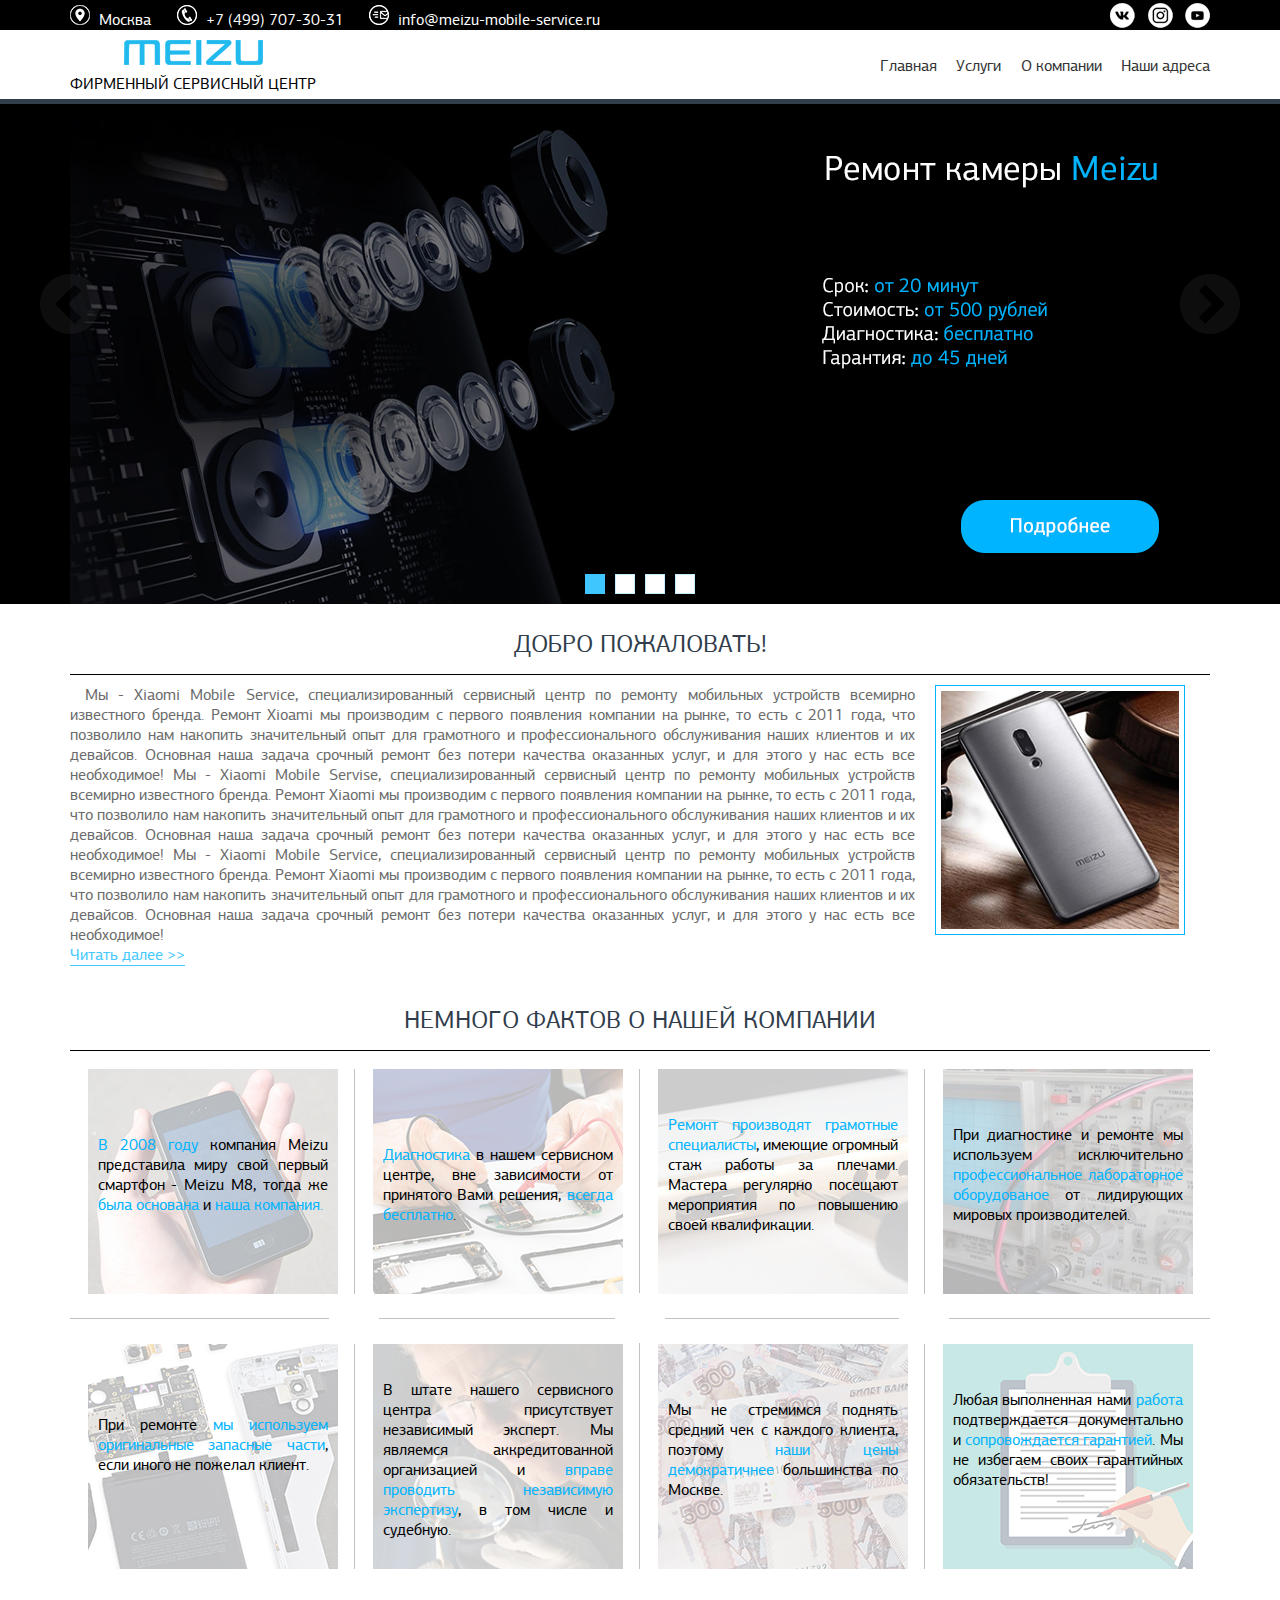
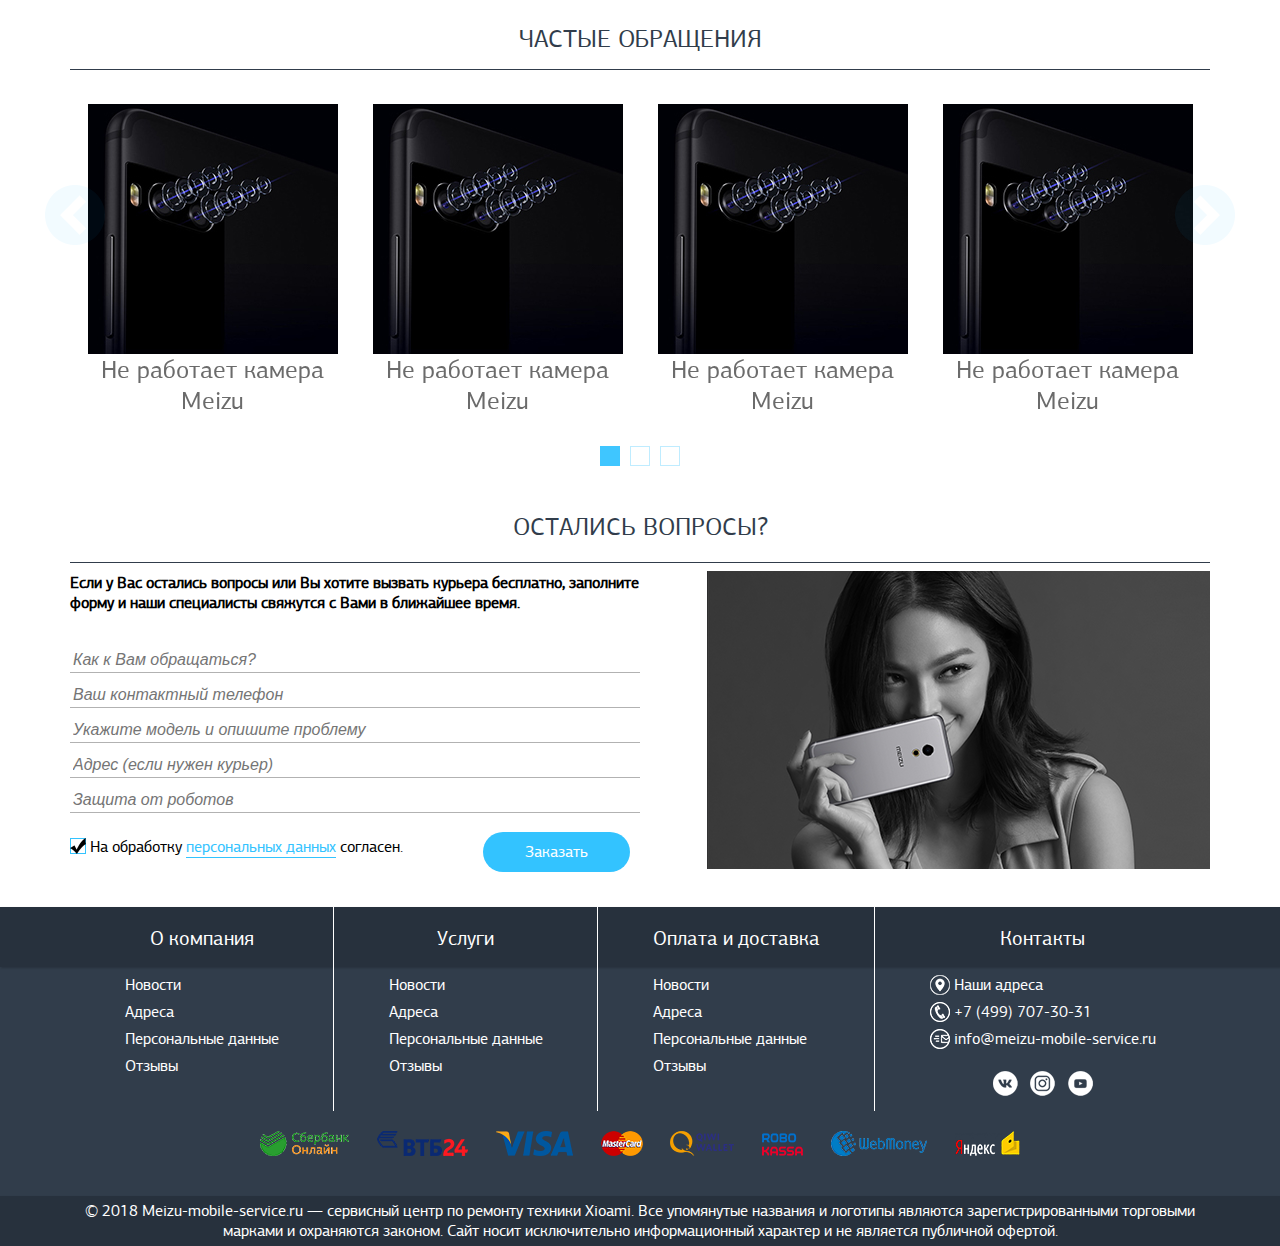
<file: index.html>
<!DOCTYPE html>
<html lang="ru">
<head>
	<meta charset="UTF-8">
	<meta name="viewport" content="width=device-width, initial-scale=1">
	<link rel="stylesheet" href="css/style.css">
  <link rel="stylesheet" href="css/slick.css"/>
  <link rel="stylesheet" href="css/slick-theme.css"/>
	<title>Meizu</title>
</head>
<body>
  <header class="header">
    <div class="header-top">
      <div class="header-top__inner">
        <ul class="header-top__contact">
          <li class="header-top__item">
            <a href="#">
              <img src="img/icon-address.png" width="20" height="20" alt="">
              Москва
            </a>
          </li>
          <li class="header-top__item">
            <a href="tel:+7(499)707-30-31">
              <img src="img/icon-tel.png" width="20" height="20" alt="Телефон">
              +7 (499) 707-30-31
            </a>
          </li>
          <li class="header-top__item">
            <a href="info@meizu-mobile-service.ru">
              <img src="img/icon-mail.png" width="20" height="20" alt="Почта">
              info@meizu-mobile-service.ru
            </a>
          </li>
        </ul>
        <ul class="header-social">
          <li class="header-social__item">
            <a href="#" class="header-social__link">
              <img src="img/icon-vk.png" width="25" height="25" alt="Вконтакте">  
            </a>
          </li>
          <li class="header-social__item">
            <a href="#" class="header-social__link">
              <img src="img/icon-inst.png" width="25" height="25" alt="Инстограмм">  
            </a>
          </li>
          <li class="header-social__item">
            <a href="" class="header-social__link">
              <img src="img/icon-youtub.png" width="25" height="25" alt="Ютуб">
            </a>
          </li>
        </ul>
      </div>
    </div>
    <nav class="header-menu">
      <div class="header-menu__inner">
        <div class="header-logo">
          <h1 class="header-logo__title">
            <a class="header-logo__link" href="">
              <img class="header-logo__img" src="img/logo.png" width="139" height="25" alt="Логотип">
              <span>Фирменный сервисный центр</span>
            </a>
          </h1>
        </div>
        <ul class="header-menu__list">
          <li class="header-menu__item">
            <a href="service.html" class="header-menu__link">
              Главная
            </a>
          </li>
          <li class="header-menu__item">
            <a href="" class="header-menu__link">
              Услуги
            </a>
            <ul class="header-menu__sub">
              <li class="header-menu__sub-item">
                <a href="catalog.html" class="header-menu__sub-link">
                  Ремонт смартфонов Meizu
                </a>
              </li>
              <li class="header-menu__sub-item">
                <a href="" class="header-menu__sub-link">
                  Дополнительные услуги
                </a>
              </li>
              <li class="header-menu__sub-item">
                <a href="" class="header-menu__sub-link">
                  Независимая экспертиза
                </a>
              </li>
              <li class="header-menu__sub-item">
                <a href="" class="header-menu__sub-link">
                  Вызов курьера
                </a>
              </li>
            </ul>
          </li>
          <li class="header-menu__item">
            <a href="paper.html" class="header-menu__link">
              О компании
            </a>
          </li>
          <li class="header-menu__item">
            <a href="contact.html" class="header-menu__link">
              Наши адреса
            </a>
          </li>
        </ul>
      </div>
    </nav>
  </header>
  <main>
    <section class="banner">
      <div class="banner__list">
        <div class="banner__item">
          <a href="" class="banner__link">
            <img src="img/banner1.jpg" alt="Баннер" class="banner__img">
          </a>
        </div>
        <div class="banner__item">
          <a href="" class="banner__link">
            <img src="img/banner1.jpg" alt="Баннер" class="banner__img">
          </a>
        </div>
        <div class="banner__item">
          <a href="" class="banner__link">
            <img src="img/banner1.jpg" alt="Баннер" class="banner__img">
          </a>
        </div>
        <div class="banner__item">
          <a href="" class="banner__link">
            <img src="img/banner1.jpg" alt="Баннер" class="banner__img">
          </a>
        </div>
      </div>
    </section>
    <section class="appointment">
      <h2 class="appointment__title">
        Добро пожаловать!
      </h2>
      <div class="appointment__inner">
        <p class="appointment__text">
          Мы - Xiaomi Mobile Service, специализированный сервисный центр по ремонту мобильных устройств всемирно известного бренда. Ремонт Xioami мы производим с первого появления компании на рынке, то есть с 2011 года, что позволило нам накопить значительный опыт для грамотного и профессионального обслуживания наших клиентов и их девайсов. Основная наша задача срочный ремонт без потери качества оказанных услуг, и для этого у нас есть все необходимое! Мы - Xiaomi Mobile Servise, специализированный сервисный центр по ремонту мобильных устройств всемирно известного бренда. Ремонт Xiaomi мы производим с первого появления компании на рынке, то есть с 2011 года, что позволило нам накопить значительный опыт для грамотного и профессионального обслуживания наших клиентов и их девайсов. Основная наша задача срочный ремонт без потери качества оказанных услуг, и для этого у нас есть все необходимое! Мы - Xiaomi Mobile Service, специализированный сервисный центр по ремонту мобильных устройств всемирно известного бренда. Ремонт Xiaomi мы производим с первого появления компании на рынке, то есть с 2011 года, что позволило нам накопить значительный опыт для грамотного и профессионального обслуживания наших клиентов и их девайсов. Основная наша задача срочный ремонт без потери качества оказанных услуг, и для этого у нас есть все необходимое!<br>
          <a href="">Читать далее >></a>
        </p>
        <img src="img/foto-meizu.jpg" width="250" height="250" alt="Телефон" class="appointment__img">
      </div>
    </section>
    <section class="about-us">
      <h2 class="about-us__title">
        Немного фактов о нашей компании
      </h2>
      <ul class="about-us__list">
        <li class="about-us__item">
          <img src="img/foto-about1.png" width="250" height="225" alt="">
          <p class="about-us__text about-us__text--block1">
            <span>В 2008 году</span> компания Meizu представила миру свой первый смартфон - Meizu M8, тогда же <span>была основана</span> и <span>наша компания.</span>
          </p>
        </li>
        <li class="about-us__item">
          <img src="img/foto-about2.jpg" width="250" height="225" alt="">
          <p class="about-us__text about-us__text--block2">
            <span>Диагностика</span> в нашем сервисном центре, вне зависимости от принятого Вами решения, <span>всегда бесплатно</span>.
          </p>
        </li>
        <li class="about-us__item">
          <img src="img/foto-about3.jpg" width="250" height="225" alt="">
          <p class="about-us__text about-us__text--block3">
            <span>Ремонт производят грамотные специалисты</span>, имеющие огромный стаж работы за плечами. Мастера регулярно посещают мероприятия по повышению своей квалификации.
          </p>
        </li>
        <li class="about-us__item">
          <img src="img/foto-about4.jpg" width="250" height="225" alt="">
          <p class="about-us__text about-us__text--block4">
            При диагностике и ремонте мы используем исключительно <span>профессиональное лабораторное оборудованое</span> от лидирующих мировых производителей.
          </p>
        </li>
        <li class="about-us__item">
          <img src="img/foto-about5.jpg" width="250" height="225" alt="">
          <p class="about-us__text about-us__text--block5">
            При ремонте <span>мы используем оригинальные запасные части</span>, если иного не пожелал клиент.
          </p>
        </li>
        <li class="about-us__item">
          <img src="img/foto-about6.jpg" width="250" height="225" alt="">
          <p class="about-us__text about-us__text--block6">
            В штате нашего сервисного центра присутствует независимый эксперт. Мы являемся аккредитованной организацией и <span>вправе проводить независимую экспертизу</span>, в том числе и судебную.
          </p>
        </li>
        <li class="about-us__item">
          <img src="img/foto-about7.jpg" width="250" height="225" alt="">
          <p class="about-us__text about-us__text--block7">
            Мы не стремимся поднять средний чек с каждого клиента, поэтому <span>наши цены демократичнее</span> большинства по Москве.
          </p>
        </li>
        <li class="about-us__item">
          <img src="img/foto-about8.jpg" width="250" height="225" alt="">
          <p class="about-us__text about-us__text--block8">
            Любая выполненная нами <span>работа</span> подтверждается документально и <span>сопровождается гарантией</span>. Мы не избегаем своих гарантийных обязательств!
          </p>
        </li>
      </ul>
    </section>
    <section class="service">
      <h2 class="service__title">Частые обращения</h2>
        <div class="service__list">
          <div class="service__item">
            <a href="" class="service__link">
              <div class="service__inner">
                <img class="service__img" src="img/block1.jpg" width="250" height="250" alt="">
                <p class="service__text">Не работает камера Meizu</p>
              </div>
            </a>
          </div>
          <div class="service__item">
            <a href="" class="service__link">
              <div class="service__inner">
                <img class="service__img" src="img/block1.jpg" width="250" height="250" alt="">
                <p class="service__text">Не работает камера Meizu</p>
              </div>
            </a>
          </div>
          <div class="service__item">
            <a href="" class="service__link">
              <div class="service__inner">
                <img class="service__img" src="img/block1.jpg" width="250" height="250" alt="">
                <p class="service__text">Не работает камера Meizu</p>
              </div>
            </a>
          </div>
          <div class="service__item">
            <a href="" class="service__link">
              <div class="service__inner">
                <img class="service__img" src="img/block1.jpg" width="250" height="250" alt="">
                <p class="service__text">Не работает камера Meizu</p>
              </div>
            </a>
          </div>
          <div class="service__item">
            <a href="" class="service__link">
              <div class="service__inner">
                <img class="service__img" src="img/block1.jpg" width="250" height="250" alt="">
                <p class="service__text">Не работает камера Meizu</p>
              </div>
            </a>
          </div>
          <div class="service__item">
            <a href="" class="service__link">
              <div class="service__inner">
                <img class="service__img" src="img/block1.jpg" width="250" height="250" alt="">
                <p class="service__text">Не работает камера Meizu</p>
              </div>
            </a>
          </div>
          <div class="service__item">
            <a href="" class="service__link">
              <div class="service__inner">
                <img class="service__img" src="img/block1.jpg" width="250" height="250" alt="">
                <p class="service__text">Не работает камера Meizu</p>
              </div>
            </a>
          </div>
          <div class="service__item">
            <a href="" class="service__link">
              <div class="service__inner">
                <img class="service__img" src="img/block1.jpg" width="250" height="250" alt="">
                <p class="service__text">Не работает камера Meizu</p>
              </div>
            </a>
          </div>
        </div>
    </section>
    <section class="feedback">
    <h2 class="feedback__name">Остались вопросы?</h2>
    <form class="feedback__form" action="" method="post">
      <p class="feedback__title">
        Если у Вас остались вопросы или Вы хотите вызвать курьера бесплатно, заполните форму и наши специалисты свяжутся с Вами в ближайшее время.
      </p>
      <label>
        <input class="feedback__input" type="text" name="name" placeholder="Как к Вам обращаться?">
      </label>
      <label>
        <input class="feedback__input" type="tel" name="tel" pattern="[0-9]{1}-[0-9]{3}-[0-9]{3}" placeholder="Ваш контактный телефон">
      </label>
      <label>
        <input class="feedback__input" type="text" name="model" placeholder="Укажите модель и опишите проблему">
      </label>
      <label>
        <input class="feedback__input" type="text" name="addres" placeholder="Адрес (если нужен курьер)">
      </label>
      <label>
        <input class="feedback__input" type="text" placeholder="Защита от роботов">
      </label>
      <div class="feedback__inner">
        <label>
          <input class="feedback__chechbox" type="checkbox" checked>
          <span class="feedback__icon"></span>
        </label>
        <p class="feedback__text">На обработку <a class="feedback__link" href="#">персональных данных</a> согласен.</p>
        <a class="feedback__submit" href="#">Заказать</a>
      </div>
    </form>
    <img class="feedback__img" src="img/form-foto.png" width="503" height="298" alt="Картинка">
  </section>  
  </main>
	<footer class="footer">
    <span></span>
		 <div class="footer__inner">
      <div class="footer-list__wrapper">
        <ul class="footer-list footer-list--first">
          <li class="footer-list__point">
            <h4 class="footer-list__title">О компания</h4>
          </li>
          <li class="footer-list__point"><a href="" class="footer-list__link">Новости</a></li>
          <li class="footer-list__point"><a href="" class="footer-list__link">Адреса</a></li>
          <li class="footer-list__point"><a href="" class="footer-list__link">Персональные данные</a></li>
          <li class="footer-list__point"><a href="" class="footer-list__link">Отзывы</a></li>
        </ul>
      </div>
      <div class="footer-list__wrapper">
        <ul class="footer-list">
          <li class="footer-list__point">
            <h4 class="footer-list__title">Услуги</h4>
          </li>
          <li class="footer-list__point"><a href="" class="footer-list__link">Новости</a></li>
          <li class="footer-list__point"><a href="" class="footer-list__link">Адреса</a></li>
          <li class="footer-list__point"><a href="" class="footer-list__link">Персональные данные</a></li>
          <li class="footer-list__point"><a href="" class="footer-list__link">Отзывы</a></li>
        </ul>
      </div>
      <div class="footer-list__wrapper">
        <ul class="footer-list footer-list--last">
          <li class="footer-list__point">
            <h4 class="footer-list__title">Оплата и доставка</h4>
          </li>
          <li class="footer-list__point"><a href="" class="footer-list__link">Новости</a></li>
          <li class="footer-list__point"><a href="" class="footer-list__link">Адреса</a></li>
          <li class="footer-list__point"><a href="" class="footer-list__link">Персональные данные</a></li>
          <li class="footer-list__point"><a href="" class="footer-list__link">Отзывы</a></li>
        </ul>
      </div>
      <div class="footer-list__wrapper">
        <ul class="footer-list">
          <li class="footer-list__point">
            <h4 class="footer-list__title">Контакты</h4>
          </li>
          <li class="footer-list__point">
            <a href="" class="footer-list__link">
              <img src="img/icon-address.png" width="20" height="20" alt="">
              Наши адреса
            </a>
          </li>
          <li class="footer-list__point">
            <a href="tel:+7(499)707-30-31" class="footer-list__link">
              <img src="img/icon-tel.png" width="20" height="20" alt="">
              +7 (499) 707-30-31
            </a>
          </li>
          <li class="footer-list__point">
            <a href="info@meizu-mobile-service.ru" class="footer-list__link">
              <img src="img/icon-mail.png" width="20" height="20" alt="">
              info@meizu-mobile-service.ru
            </a>
          </li>
        </ul>
        <ul class="footer-social">
          <li class="footer-social__item">
            <a href="" class="footer-social__link">
              <img src="img/icon-vk.png" width="25" height="25" alt="Вконтакте">  
            </a>
          </li>
          <li class="footer-social__item">
            <a href="" class="footer-social__link">
              <img src="img/icon-inst.png" width="25" height="25" alt="Инстограмм">  
            </a>
          </li>
          <li class="footer-social__item">
            <a href="" class="footer-social__link">
              <img src="img/icon-youtub.png" width="25" height="25" alt="Ютуб">
            </a>
          </li>
        </ul>
      </div>
    </div>
    <div class="footer-payment">
      <ul class="footer-payment__list">
        <li class="footer-payment__item">
          <a class="footer-payment__link" href="#e">
            <img class="footer-payment__foto footer-payment__foto--up" src="img/icon-sberbank.png" width="89" height="25" alt="Сбербанк">
          </a>
        </li>
        <li class="footer-payment__item footer-payment__item--two">
          <a class="footer-payment__link" href="">
            <img class="footer-payment__foto" src="img/icon-vtb.png" width="91" height="25" alt="ВТБ">
          </a>
        </li>
        <li class="footer-payment__item">
          <a class="footer-payment__link" href="">
            <img class="footer-payment__foto" src="img/icon-visa.png" width="77" height="25" alt="Виза">
          </a>
        </li>
        <li class="footer-payment__item">
          <a class="footer-payment__link" href="">
            <img class="footer-payment__foto" src="img/icon-mastercard.png" width="42" height="25" alt="Мастеркард">
          </a>
        </li>
        <li class="footer-payment__item">
          <a class="footer-payment__link" href="">
            <img class="footer-payment__foto footer-paymet__foto--telefon" src="img/icon-qiwi.png" width="64" height="25" alt="Киви">
          </a>
        </li>
        <li class="footer-payment__item">
          <a class="footer-payment__link" href="">
            <img class="footer-payment__foto footer-paymet__foto--telefon" src="img/icon-robokassa.png" width="41" height="25" alt="Робокасса">
          </a>
        </li>
        <li class="footer-payment__item">
          <a class="footer-payment__link" href="">
            <img class="footer-payment__foto footer-paymet__foto--telefon" src="img/icon-webmoney.png" width="96" height="25" alt="Вебмани">
          </a>
        </li>
        <li class="footer-payment__item">
          <a class="footer-payment__link" href="">
            <img class="footer-payment__foto footer-paymet__foto--telefon" src="img/icon-yandex.png" width="65" height="25" alt="Яндекс деньги">
          </a>
        </li>
      </ul>
    </div>
    <div class="footer-copyright copyright">
      <p class="footer-copyright__text">
        © 2018 Meizu-mobile-service.ru — сервисный центр по ремонту техники Xioami. Все упомянутые названия и логотипы являются зарегистрированными торговыми марками и охраняются законом. Сайт носит исключительно информационный характер и не является публичной офертой.
      </p>
    </div>
	</footer>
  <script  src="jquery/jquery-3.0.0.min.js"></script>
  <script src="js/slick.min.js"></script>
  <script src="js/main.js"></script>
</body>
</html>
</file>
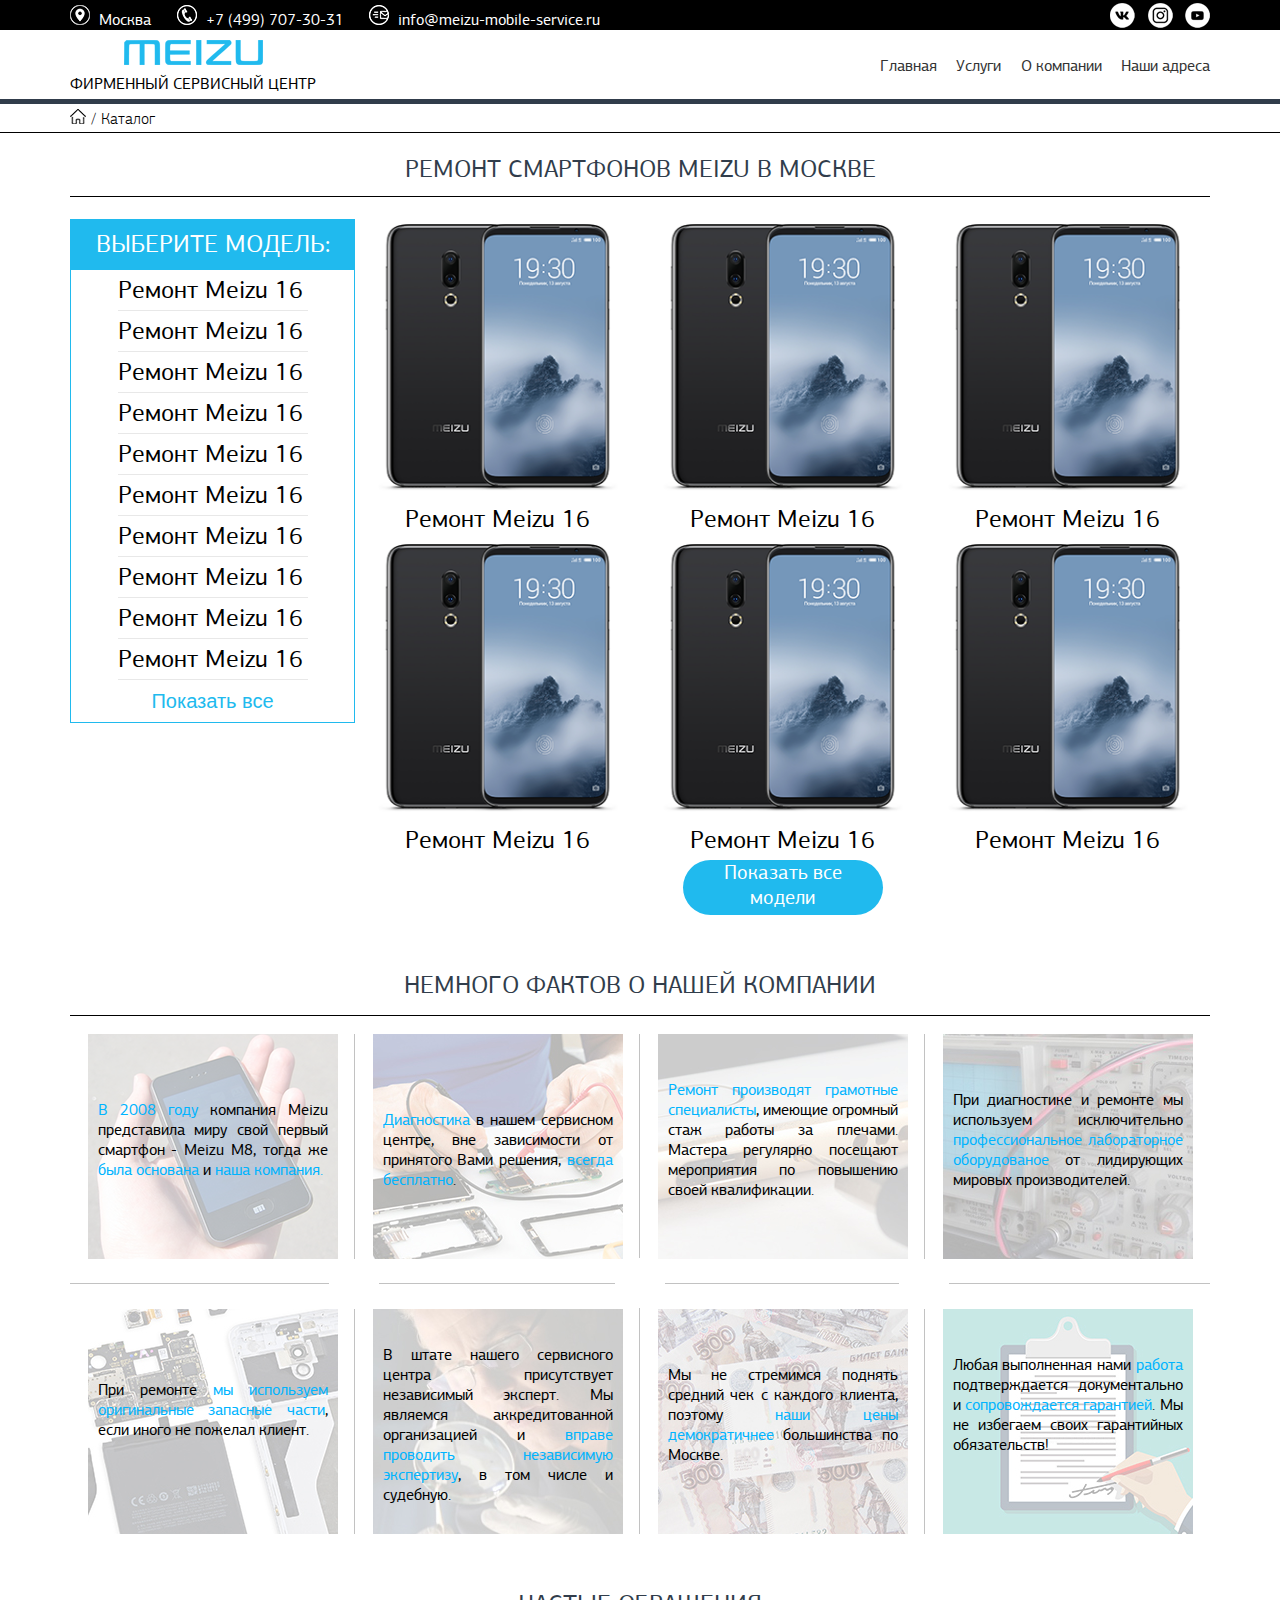
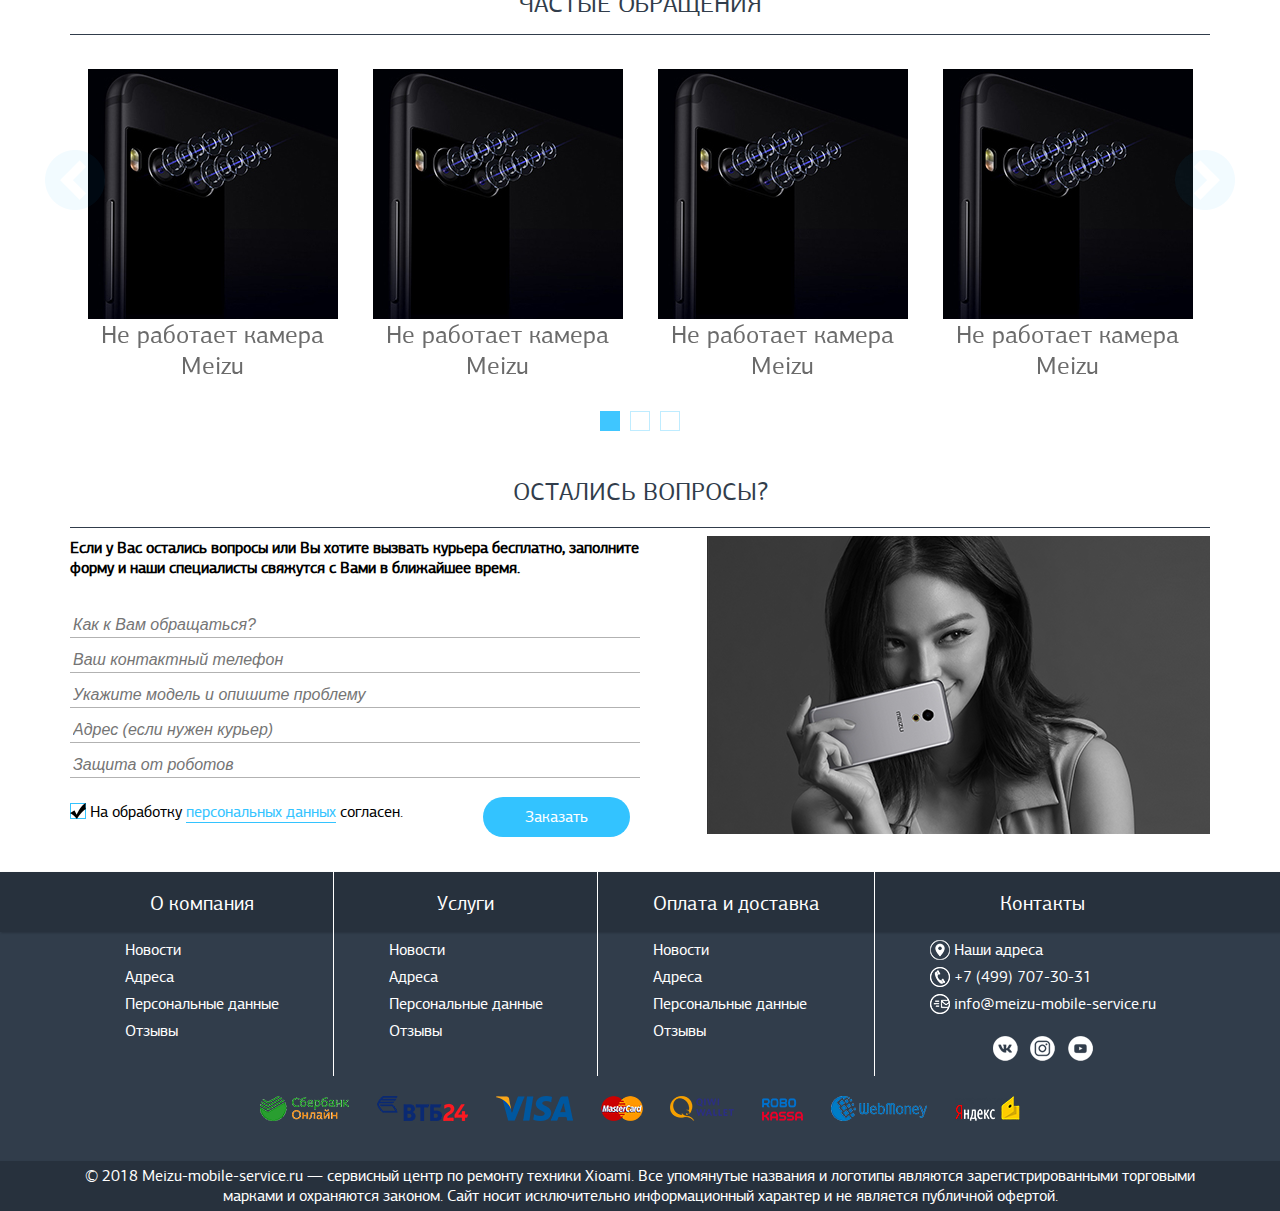
<file: catalog.html>
<!DOCTYPE html>
<html lang="ru">
<head>
	<meta charset="UTF-8">
	<meta name="viewport" content="width=device-width, initial-scale=1">
	<link rel="stylesheet" href="css/style.css">
  <link rel="stylesheet" href="css/slick.css"/>
  <link rel="stylesheet" href="css/slick-theme.css"/>
	<title>Meizu</title>
</head>
<body>
	 <header class="header">
    <div class="header-top">
      <div class="header-top__inner">
        <ul class="header-top__contact">
          <li class="header-top__item">
            <a href="#">
              <img src="img/icon-address.png" width="20" height="20" alt="">
              Москва
            </a>
          </li>
          <li class="header-top__item">
            <a href="tel:+7(499)707-30-31">
              <img src="img/icon-tel.png" width="20" height="20" alt="Телефон">
              +7 (499) 707-30-31
            </a>
          </li>
          <li class="header-top__item">
            <a href="info@meizu-mobile-service.ru">
              <img src="img/icon-mail.png" width="20" height="20" alt="Почта">
              info@meizu-mobile-service.ru
            </a>
          </li>
        </ul>
        <ul class="header-social">
          <li class="header-social__item">
            <a href="#" class="header-social__link">
              <img src="img/icon-vk.png" width="25" height="25" alt="Вконтакте">  
            </a>
          </li>
          <li class="header-social__item">
            <a href="#" class="header-social__link">
              <img src="img/icon-inst.png" width="25" height="25" alt="Инстограмм">  
            </a>
          </li>
          <li class="header-social__item">
            <a href="" class="header-social__link">
              <img src="img/icon-youtub.png" width="25" height="25" alt="Ютуб">
            </a>
          </li>
        </ul>
      </div>
    </div>
    <nav class="header-menu">
      <div class="header-menu__inner">
        <div class="header-logo">
          <h1 class="header-logo__title">
            <a class="header-logo__link" href="index.html">
              <img class="header-logo__img" src="img/logo.png" width="139" height="25" alt="Логотип">
              <span>Фирменный сервисный центр</span>
            </a>
          </h1>
        </div>
        <ul class="header-menu__list">
          <li class="header-menu__item">
            <a href="" class="header-menu__link">
              Главная
            </a>
          </li>
          <li class="header-menu__item">
            <a href="" class="header-menu__link">
              Услуги
            </a>
            <ul class="header-menu__sub">
              <li class="header-menu__sub-item">
                <a href="" class="header-menu__sub-link">
                  Ремонт смартфонов Meizu
                </a>
              </li>
              <li class="header-menu__sub-item">
                <a href="" class="header-menu__sub-link">
                  Дополнительные услуги
                </a>
              </li>
              <li class="header-menu__sub-item">
                <a href="" class="header-menu__sub-link">
                  Независимая экспертиза
                </a>
              </li>
              <li class="header-menu__sub-item">
                <a href="" class="header-menu__sub-link">
                  Вызов курьера
                </a>
              </li>
            </ul>
          </li>
          <li class="header-menu__item">
            <a href="" class="header-menu__link">
              О компании
            </a>
          </li>
          <li class="header-menu__item">
            <a href="" class="header-menu__link">
              Наши адреса
            </a>
          </li>
        </ul>
      </div>
    </nav>
  </header>
  <main>
    <section class="breadcrumbs-paper">
    	<ul class="breadcrumbs-paper__inner">
      	<li class="breadcrumbs-paper__list">
      		<a href="index.html">
      			<img src="img/house.png" width="16" height="15" alt="Дом">
      		</a>
      	</li>
      	<li class="breadcrumbs-paper__list">
      		<a href="">
      			<span>/</span>Каталог
      		</a>
      	</li>
  		</ul>
    </section>
    <section class="catalog">
      <h1 class="catalog__title">
        Ремонт смартфонов Meizu в Москве
      </h1>
      <div class="catalog__inner">
        <div class="filter-list">
          <div class="filter-list-top">
            <div class="filter-list-top-header">Выберите модель:</div>
              <div class="filter-list-top-body">
                <div class="filter__item">
                  <a data-toggle="collapse" data-target="#remont_meizu" class="filter__link" href="#remont_meizu">Ремонт Meizu 16</a>
                </div>
              <div id="remont_meizu" class="filter__block collapse">
                <div class="filter__items">
                  <a data-toggle="collapse" data-target="#flashcard_meizu_16" href="#flashcard_meizu_16" title="Ремонт Мейзу 16" class="filter__link">Модель</a>
                </div>
                <div class="filter__items">
                  <a data-toggle="collapse" data-target="#flashcard_meizu_mate" href="#flashcard_meizu_mate" title="Ремонт Мейзу 16" class="filter__link">Модель</a>
                </div>
                <div class="filter__items">
                  <a data-toggle="collapse" data-target="#flashcard_meizu" href="#flashcard_meizu" title="Ремонт Мейзу 16" class="filter__link">Модель</a>
                </div>
                <div class="filter__items">
                  <a data-toggle="collapse" data-target="#flashcard_meizu" href="#flashcard_meizu" title="Ремонт Мейзу 16" class="filter__link">Модель</a>
                </div>
              </div>
              <div class="filter__item">
                <a data-toggle="collapse" data-target="#remont_meizu_u" class="filter__link" href="#remont_meizu">Ремонт Meizu 16</a>
              </div>
              <div id="remont_meizu_u" class="filter__block collapse">
                <div class="filter__items">
                  <a href="/catalog/remont_meizu_16/" title="Ремонт Мейзу 16" class="filter__link">Модель</a>
                </div>
                <div class="filter__items">
                  <a href="/catalog/remont_meizu_16/" title="Ремонт Мейзу 16" class="filter__link">Модель</a>
                </div>
                <div class="filter__items">
                  <a href="/catalog/remont_meizu_16/" title="Ремонт Мейзу 16" class="filter__link">Модель</a>
                </div>
                <div class="filter__items">
                  <a href="/catalog/remont_meizu_16/" title="Ремонт Мейзу 16" class="filter__link">Модель</a>
                </div>
              </div>
              <div class="filter__item">
                <a data-toggle="collapse" data-target="#remont_meizu_b" class="filter__link" href="#remont_meizu">Ремонт Meizu 16</a>
              </div>
              <div id="remont_meizu_b" class="filter__block collapse">
                <div class="filter__items">
                  <a href="/catalog/remont_meizu_16/" title="Ремонт Мейзу 16" class="filter__link">Модель</a>
                </div>
                <div class="filter__items">
                  <a href="/catalog/remont_meizu_16/" title="Ремонт Мейзу 16" class="filter__link">Модель</a>
                </div>
                <div class="filter__items">
                  <a href="/catalog/remont_meizu_16/" title="Ремонт Мейзу 16" class="filter__link">Модель</a>
                </div>
                <div class="filter__items">
                  <a href="/catalog/remont_meizu_16/" title="Ремонт Мейзу 16" class="filter__link">Модель</a>
                </div>
              </div>
              <div class="filter__item">
                <a data-toggle="collapse" data-target="#remont_meizu_s" class="filter__link" href="#remont_meizu">Ремонт Meizu 16</a>
              </div>
              <div id="remont_meizu_s" class="filter__block collapse">
                <div class="filter__items">
                  <a href="/catalog/remont_meizu_16/" title="Ремонт Мейзу 16" class="filter__link">Модель</a>
                </div>
                <div class="filter__items">
                  <a href="/catalog/remont_meizu_16/" title="Ремонт Мейзу 16" class="filter__link">Модель</a>
                </div>
                <div class="filter__items">
                  <a href="/catalog/remont_meizu_16/" title="Ремонт Мейзу 16" class="filter__link">Модель</a>
                </div>
                <div class="filter__items">
                  <a href="/catalog/remont_meizu_16/" title="Ремонт Мейзу 16" class="filter__link">Модель</a>
                </div>
              </div>
              <div class="filter__item">
                <a data-toggle="collapse" data-target="#remont_meizu_a" class="filter__link" href="#remont_meizu">Ремонт Meizu 16</a>
              </div>
              <div id="remont_meizu_a" class="filter__block collapse">
                <div class="filter__items">
                  <a href="/catalog/remont_meizu_16/" title="Ремонт Мейзу 16" class="filter__link">Модель</a>
                </div>
                <div class="filter__items">
                  <a href="/catalog/remont_meizu_16/" title="Ремонт Мейзу 16" class="filter__link">Модель</a>
                </div>
                <div class="filter__items">
                  <a href="/catalog/remont_meizu_16/" title="Ремонт Мейзу 16" class="filter__link">Модель</a>
                </div>
                <div class="filter__items">
                  <a href="/catalog/remont_meizu_16/" title="Ремонт Мейзу 16" class="filter__link">Модель</a>
                </div>
              </div>
              <div class="filter__item">
                <a data-toggle="collapse" data-target="#remont_meizu_f" class="filter__link" href="#remont_meizu">Ремонт Meizu 16</a>
              </div>
              <div id="remont_meizu_f" class="filter__block collapse">
                <div class="filter__items">
                  <a href="/catalog/remont_meizu_16/" title="Ремонт Мейзу 16" class="filter__link">Модель</a>
                </div>
                <div class="filter__items">
                  <a href="/catalog/remont_meizu_16/" title="Ремонт Мейзу 16" class="filter__link">Модель</a>
                </div>
                <div class="filter__items">
                  <a href="/catalog/remont_meizu_16/" title="Ремонт Мейзу 16" class="filter__link">Модель</a>
                </div>
                <div class="filter__items">
                  <a href="/catalog/remont_meizu_16/" title="Ремонт Мейзу 16" class="filter__link">Модель</a>
                </div>
              </div>
              <div class="filter__item">
                <a data-toggle="collapse" data-target="#remont_meizu_g" class="filter__link" href="#remont_meizu">Ремонт Meizu 16</a>
              </div>
              <div id="remont_meizu_g" class="filter__block collapse">
                <div class="filter__items">
                  <a href="/catalog/remont_meizu_16/" title="Ремонт Мейзу 16" class="filter__link">Модель</a>
                </div>
                <div class="filter__items">
                  <a href="/catalog/remont_meizu_16/" title="Ремонт Мейзу 16" class="filter__link">Модель</a>
                </div>
                <div class="filter__items">
                  <a href="/catalog/remont_meizu_16/" title="Ремонт Мейзу 16" class="filter__link">Модель</a>
                </div>
                <div class="filter__items">
                  <a href="/catalog/remont_meizu_16/" title="Ремонт Мейзу 16" class="filter__link">Модель</a>
                </div>
              </div>
              <div class="filter__item">
                <a data-toggle="collapse" data-target="#remont_meizu_h" class="filter__link" href="#remont_meizu">Ремонт Meizu 16</a>
              </div>
              <div id="remont_meizu_h" class="filter__block collapse">
                <div class="filter__items">
                  <a href="/catalog/remont_meizu_16/" title="Ремонт Мейзу 16" class="filter__link">Модель</a>
                </div>
                <div class="filter__items">
                  <a href="/catalog/remont_meizu_16/" title="Ремонт Мейзу 16" class="filter__link">Модель</a>
                </div>
                <div class="filter__items">
                  <a href="/catalog/remont_meizu_16/" title="Ремонт Мейзу 16" class="filter__link">Модель</a>
                </div>
                <div class="filter__items">
                  <a href="/catalog/remont_meizu_16/" title="Ремонт Мейзу 16" class="filter__link">Модель</a>
                </div>
              </div>
              <div class="filter__item">
                <a data-toggle="collapse" data-target="#remont_meizu_j" class="filter__link" href="#remont_meizu">Ремонт Meizu 16</a>
              </div>
              <div id="remont_meizu_j" class="filter__block collapse">
                <div class="filter__items">
                  <a href="/catalog/remont_meizu_16/" title="Ремонт Мейзу 16" class="filter__link">Модель</a>
                </div>
                <div class="filter__items">
                  <a href="/catalog/remont_meizu_16/" title="Ремонт Мейзу 16" class="filter__link">Модель</a>
                </div>
                <div class="filter__items">
                  <a href="/catalog/remont_meizu_16/" title="Ремонт Мейзу 16" class="filter__link">Модель</a>
                </div>
                <div class="filter__items">
                  <a href="/catalog/remont_meizu_16/" title="Ремонт Мейзу 16" class="filter__link">Модель</a>
                </div>
              </div>
              <div class="filter__item">
                <a data-toggle="collapse" data-target="#remont_meizu_k" class="filter__link" href="#remont_meizu">Ремонт Meizu 16</a>
              </div>
              <div id="remont_meizu_k" class="filter__block collapse">
                <div class="filter__items">
                  <a href="/catalog/remont_meizu_16/" title="Ремонт Мейзу 16" class="filter__link">Модель</a>
                </div>
                <div class="filter__items">
                  <a href="/catalog/remont_meizu_16/" title="Ремонт Мейзу 16" class="filter__link">Модель</a>
                </div>
                <div class="filter__items">
                  <a href="/catalog/remont_meizu_16/" title="Ремонт Мейзу 16" class="filter__link">Модель</a>
                </div>
                <div class="filter__items">
                  <a href="/catalog/remont_meizu_16/" title="Ремонт Мейзу 16" class="filter__link">Модель</a>
                </div>
              </div>
              <button class="filter__link">Показать все</button>
          </div>
        </div>
      </div>
      <div class="catalog_wrraper">
        <div id="flashcard_meizu_16" class="flashcard-list collapse">
          <div class="flashcard-list__inner">
            <a href="flashcard.html">
              <img src="img/meizu16.png" alt="Meizu 16">
            </a>
            <div class="flashcard-list__wrraper">
              <p class="flashcard__text">
                Описание проблем Meizu 16 Описание проблем Meizu 16 Описание проблем Meizu 16 Описание проблем Meizu 16 Описание проблем Meizu 16 Описание проблем Meizu 16 Описание проблем Meizu 16 Описание проблем Meizu 16  Описание проблем Meizu 16 Описание проблем Meizu 16 Описание проблем Meizu 16 Описание проблем Meizu 16 Описание проблем Meizu 16 Описание проблем Meizu 16 Описание проблем Meizu 16 Описание проблем Meizu 16 Описание проблем Meizu 16 Описание проблем Meizu 16 Описание проблем Meizu 16 Описание проблем Meizu 16 Описание проблем Meizu 16 Описание проблем Meizu 16 Описание проблем Meizu 16 Описание проблем Meizu 16 Описание проблем Meizu 16 Описание проблем Meizu 16 Описание проблем Meizu 16 Описание проблем Meizu 16 Описание проблем Meizu 16 Описание проблем Meizu 16 Описание проблем Meizu 16 Описание проблем Meizu 16 Описание проблем Meizu 16 Описание проблем Meizu 16 Описание проблем Meizu 16 Описание проблем Meizu 16 Описание проблем Meizu 16 Описание проблем Meizu 16
              </p>
              <div class="spoiler-block">
                <div class="spoiler__content"> 
                  Привет! Если вы видите этот текст, значит скорре всего ваш спойлер работает :)<br>
                  Вы можете заменить этот текст на любой другой.
                </div> 
                <a href="#" class="spoiler__link">Читать далее >></a>
              </div>
            </div>
          </div>
        </div>
        <div id="flashcard_meizu_mate" class="flashcard-list collapse">
          <div class="flashcard-list__inner">
            <a href="flashcard.html">
              <img src="img/mate-lite.jpg" alt="Meizu 16">
            </a>
            <div class="flashcard-list__wrraper">
              <p class="flashcard__text">
                Описание проблем Meizu 16 Описание проблем Meizu 16 Описание проблем Meizu 16 Описание проблем Meizu 16 Описание проблем Meizu 16 Описание проблем Meizu 16 Описание проблем Meizu 16 Описание проблем Meizu 16  Описание проблем Meizu 16 Описание проблем Meizu 16 Описание проблем Meizu 16 Описание проблем Meizu 16 Описание проблем Meizu 16 Описание проблем Meizu 16 Описание проблем Meizu 16 Описание проблем Meizu 16 Описание проблем Meizu 16 Описание проблем Meizu 16 Описание проблем Meizu 16 Описание проблем Meizu 16 Описание проблем Meizu 16 Описание проблем Meizu 16 Описание проблем Meizu 16 Описание проблем Meizu 16 Описание проблем Meizu 16 Описание проблем Meizu 16 Описание проблем Meizu 16 Описание проблем Meizu 16 Описание проблем Meizu 16 Описание проблем Meizu 16 Описание проблем Meizu 16 Описание проблем Meizu 16 Описание проблем Meizu 16 Описание проблем Meizu 16 Описание проблем Meizu 16 Описание проблем Meizu 16 Описание проблем Meizu 16 Описание проблем Meizu 16
              </p>
              <div class="spoiler-block">
                <div class="spoiler__content"> 
                  Привет! Если вы видите этот текст, значит скорре всего ваш спойлер работает :)<br>
                  Вы можете заменить этот текст на любой другой.
                </div> 
                <a href="#" class="spoiler__link">Читать далее >></a>
              </div>
            </div>
          </div>
        </div>
        <div  class="catalog-list">
          <div class="catalog-list__inner">
            <a class="catalog__model" href="flashcard.html">
              <div class="catalog__img>">
                <img class="catalog__pucture" src="img/meizu16.png" alt="Meizu 16">
                <span>Ремонт Meizu 16</span>
              </div>
            </a>
            <a class="catalog__model" href="flashcard.html">
              <div class="catalog__img>">
                <img class="catalog__pucture" src="img/meizu16.png" alt="Meizu 16">
                <span>Ремонт Meizu 16</span>
              </div>
            </a>
            <a class="catalog__model" href="flashcard.html">
              <div class="catalog__img>">
                <img class="catalog__pucture" src="img/meizu16.png" alt="Meizu 16">
                <span>Ремонт Meizu 16</span>
              </div>
            </a>
            <a class="catalog__model" href="flashcard.html">
              <div class="catalog__img>">
                <img class="catalog__pucture" src="img/meizu16.png" alt="Meizu 16">
                <span>Ремонт Meizu 16</span>
              </div>
            </a>
            <a class="catalog__model" href="catalog/flashcard/remont_meizu_16/">
              <div class="catalog__img>">
                <img class="catalog__pucture" src="img/meizu16.png" alt="Meizu 16">
                <span>Ремонт Meizu 16</span>
              </div>
            </a>
            <a class="catalog__model" href="catalog/flashcard/remont_meizu_16/">
              <div class="catalog__img>">
                <img class="catalog__pucture" src="img/meizu16.png" alt="Meizu 16">
                <span>Ремонт Meizu 16</span>
              </div>
            </a>
          </div>
          <a class="catalog__show-all">
            Показать все<br> модели
          </a>
        </div>
      </div>
    </div>
    </section>
    <section class="about-us">
      <h2 class="about-us__title">
        Немного фактов о нашей компании
      </h2>
      <ul class="about-us__list">
        <li class="about-us__item">
          <img src="img/foto-about1.png" width="250" height="225" alt="">
          <p class="about-us__text about-us__text--block1">
            <span>В 2008 году</span> компания Meizu представила миру свой первый смартфон - Meizu M8, тогда же <span>была основана</span> и <span>наша компания.</span>
          </p>
        </li>
        <li class="about-us__item">
          <img src="img/foto-about2.jpg" width="250" height="225" alt="">
          <p class="about-us__text about-us__text--block2">
            <span>Диагностика</span> в нашем сервисном центре, вне зависимости от принятого Вами решения, <span>всегда бесплатно</span>.
          </p>
        </li>
        <li class="about-us__item">
          <img src="img/foto-about3.jpg" width="250" height="225" alt="">
          <p class="about-us__text about-us__text--block3">
            <span>Ремонт производят грамотные специалисты</span>, имеющие огромный стаж работы за плечами. Мастера регулярно посещают мероприятия по повышению своей квалификации.
          </p>
        </li>
        <li class="about-us__item">
          <img src="img/foto-about4.jpg" width="250" height="225" alt="">
          <p class="about-us__text about-us__text--block4">
            При диагностике и ремонте мы используем исключительно <span>профессиональное лабораторное оборудованое</span> от лидирующих мировых производителей.
          </p>
        </li>
        <li class="about-us__item">
          <img src="img/foto-about5.jpg" width="250" height="225" alt="">
          <p class="about-us__text about-us__text--block5">
            При ремонте <span>мы используем оригинальные запасные части</span>, если иного не пожелал клиент.
          </p>
        </li>
        <li class="about-us__item">
          <img src="img/foto-about6.jpg" width="250" height="225" alt="">
          <p class="about-us__text about-us__text--block6">
            В штате нашего сервисного центра присутствует независимый эксперт. Мы являемся аккредитованной организацией и <span>вправе проводить независимую экспертизу</span>, в том числе и судебную.
          </p>
        </li>
        <li class="about-us__item">
          <img src="img/foto-about7.jpg" width="250" height="225" alt="">
          <p class="about-us__text about-us__text--block7">
            Мы не стремимся поднять средний чек с каждого клиента, поэтому <span>наши цены демократичнее</span> большинства по Москве.
          </p>
        </li>
        <li class="about-us__item">
          <img src="img/foto-about8.jpg" width="250" height="225" alt="">
          <p class="about-us__text about-us__text--block8">
            Любая выполненная нами <span>работа</span> подтверждается документально и <span>сопровождается гарантией</span>. Мы не избегаем своих гарантийных обязательств!
          </p>
        </li>
      </ul>
    </section>
    <section class="service">
      <h2 class="service__title">Частые обращения</h2>
        <div class="service__list">
          <div class="service__item">
            <a href="" class="service__link">
              <div class="service__inner">
                <img class="service__img" src="img/block1.jpg" width="250" height="250" alt="">
                <p class="service__text">Не работает камера Meizu</p>
              </div>
            </a>
          </div>
          <div class="service__item">
            <a href="" class="service__link">
              <div class="service__inner">
                <img class="service__img" src="img/block1.jpg" width="250" height="250" alt="">
                <p class="service__text">Не работает камера Meizu</p>
              </div>
            </a>
          </div>
          <div class="service__item">
            <a href="" class="service__link">
              <div class="service__inner">
                <img class="service__img" src="img/block1.jpg" width="250" height="250" alt="">
                <p class="service__text">Не работает камера Meizu</p>
              </div>
            </a>
          </div>
          <div class="service__item">
            <a href="" class="service__link">
              <div class="service__inner">
                <img class="service__img" src="img/block1.jpg" width="250" height="250" alt="">
                <p class="service__text">Не работает камера Meizu</p>
              </div>
            </a>
          </div>
          <div class="service__item">
            <a href="" class="service__link">
              <div class="service__inner">
                <img class="service__img" src="img/block1.jpg" width="250" height="250" alt="">
                <p class="service__text">Не работает камера Meizu</p>
              </div>
            </a>
          </div>
          <div class="service__item">
            <a href="" class="service__link">
              <div class="service__inner">
                <img class="service__img" src="img/block1.jpg" width="250" height="250" alt="">
                <p class="service__text">Не работает камера Meizu</p>
              </div>
            </a>
          </div>
          <div class="service__item">
            <a href="" class="service__link">
              <div class="service__inner">
                <img class="service__img" src="img/block1.jpg" width="250" height="250" alt="">
                <p class="service__text">Не работает камера Meizu</p>
              </div>
            </a>
          </div>
          <div class="service__item">
            <a href="" class="service__link">
              <div class="service__inner">
                <img class="service__img" src="img/block1.jpg" width="250" height="250" alt="">
                <p class="service__text">Не работает камера Meizu</p>
              </div>
            </a>
          </div>
        </div>
    </section>
    <section class="feedback">
    <h2 class="feedback__name">Остались вопросы?</h2>
    <form class="feedback__form" action="" method="post">
      <p class="feedback__title">
        Если у Вас остались вопросы или Вы хотите вызвать курьера бесплатно, заполните форму и наши специалисты свяжутся с Вами в ближайшее время.
      </p>
      <label>
        <input class="feedback__input" type="text" name="name" placeholder="Как к Вам обращаться?">
      </label>
      <label>
        <input class="feedback__input" type="tel" name="tel" pattern="[0-9]{1}-[0-9]{3}-[0-9]{3}" placeholder="Ваш контактный телефон">
      </label>
      <label>
        <input class="feedback__input" type="text" name="model" placeholder="Укажите модель и опишите проблему">
      </label>
      <label>
        <input class="feedback__input" type="text" name="addres" placeholder="Адрес (если нужен курьер)">
      </label>
      <label>
        <input class="feedback__input" type="text" placeholder="Защита от роботов">
      </label>
      <div class="feedback__inner">
        <label>
          <input class="feedback__chechbox" type="checkbox" checked>
          <span class="feedback__icon"></span>
        </label>
        <p class="feedback__text">На обработку <a class="feedback__link" href="#">персональных данных</a> согласен.</p>
        <a class="feedback__submit" href="#">Заказать</a>
      </div>
    </form>
    <img class="feedback__img" src="img/form-foto.png" width="503" height="298" alt="Картинка">
  </section>  
  </main>
	<footer class="footer">
    <span></span>
		 <div class="footer__inner">
      <div class="footer-list__wrapper">
        <ul class="footer-list footer-list--first">
          <li class="footer-list__point">
            <h4 class="footer-list__title">О компания</h4>
          </li>
          <li class="footer-list__point"><a href="" class="footer-list__link">Новости</a></li>
          <li class="footer-list__point"><a href="" class="footer-list__link">Адреса</a></li>
          <li class="footer-list__point"><a href="" class="footer-list__link">Персональные данные</a></li>
          <li class="footer-list__point"><a href="" class="footer-list__link">Отзывы</a></li>
        </ul>
      </div>
      <div class="footer-list__wrapper">
        <ul class="footer-list">
          <li class="footer-list__point">
            <h4 class="footer-list__title">Услуги</h4>
          </li>
          <li class="footer-list__point"><a href="" class="footer-list__link">Новости</a></li>
          <li class="footer-list__point"><a href="" class="footer-list__link">Адреса</a></li>
          <li class="footer-list__point"><a href="" class="footer-list__link">Персональные данные</a></li>
          <li class="footer-list__point"><a href="" class="footer-list__link">Отзывы</a></li>
        </ul>
      </div>
      <div class="footer-list__wrapper">
        <ul class="footer-list footer-list--last">
          <li class="footer-list__point">
            <h4 class="footer-list__title">Оплата и доставка</h4>
          </li>
          <li class="footer-list__point"><a href="" class="footer-list__link">Новости</a></li>
          <li class="footer-list__point"><a href="" class="footer-list__link">Адреса</a></li>
          <li class="footer-list__point"><a href="" class="footer-list__link">Персональные данные</a></li>
          <li class="footer-list__point"><a href="" class="footer-list__link">Отзывы</a></li>
        </ul>
      </div>
      <div class="footer-list__wrapper">
        <ul class="footer-list">
          <li class="footer-list__point">
            <h4 class="footer-list__title">Контакты</h4>
          </li>
          <li class="footer-list__point">
            <a href="" class="footer-list__link">
              <img src="img/icon-address.png" width="20" height="20" alt="">
              Наши адреса
            </a>
          </li>
          <li class="footer-list__point">
            <a href="tel:+7(499)707-30-31" class="footer-list__link">
              <img src="img/icon-tel.png" width="20" height="20" alt="">
              +7 (499) 707-30-31
            </a>
          </li>
          <li class="footer-list__point">
            <a href="info@meizu-mobile-service.ru" class="footer-list__link">
              <img src="img/icon-mail.png" width="20" height="20" alt="">
              info@meizu-mobile-service.ru
            </a>
          </li>
        </ul>
        <ul class="footer-social">
          <li class="footer-social__item">
            <a href="" class="footer-social__link">
              <img src="img/icon-vk.png" width="25" height="25" alt="Вконтакте">  
            </a>
          </li>
          <li class="footer-social__item">
            <a href="" class="footer-social__link">
              <img src="img/icon-inst.png" width="25" height="25" alt="Инстограмм">  
            </a>
          </li>
          <li class="footer-social__item">
            <a href="" class="footer-social__link">
              <img src="img/icon-youtub.png" width="25" height="25" alt="Ютуб">
            </a>
          </li>
        </ul>
      </div>
    </div>
    <div class="footer-payment">
      <ul class="footer-payment__list">
        <li class="footer-payment__item">
          <a class="footer-payment__link" href="#e">
            <img class="footer-payment__foto footer-payment__foto--up" src="img/icon-sberbank.png" width="89" height="25" alt="Сбербанк">
          </a>
        </li>
        <li class="footer-payment__item footer-payment__item--two">
          <a class="footer-payment__link" href="">
            <img class="footer-payment__foto" src="img/icon-vtb.png" width="91" height="25" alt="ВТБ">
          </a>
        </li>
        <li class="footer-payment__item">
          <a class="footer-payment__link" href="">
            <img class="footer-payment__foto" src="img/icon-visa.png" width="77" height="25" alt="Виза">
          </a>
        </li>
        <li class="footer-payment__item">
          <a class="footer-payment__link" href="">
            <img class="footer-payment__foto" src="img/icon-mastercard.png" width="42" height="25" alt="Мастеркард">
          </a>
        </li>
        <li class="footer-payment__item">
          <a class="footer-payment__link" href="">
            <img class="footer-payment__foto footer-paymet__foto--telefon" src="img/icon-qiwi.png" width="64" height="25" alt="Киви">
          </a>
        </li>
        <li class="footer-payment__item">
          <a class="footer-payment__link" href="">
            <img class="footer-payment__foto footer-paymet__foto--telefon" src="img/icon-robokassa.png" width="41" height="25" alt="Робокасса">
          </a>
        </li>
        <li class="footer-payment__item">
          <a class="footer-payment__link" href="">
            <img class="footer-payment__foto footer-paymet__foto--telefon" src="img/icon-webmoney.png" width="96" height="25" alt="Вебмани">
          </a>
        </li>
        <li class="footer-payment__item">
          <a class="footer-payment__link" href="">
            <img class="footer-payment__foto footer-paymet__foto--telefon" src="img/icon-yandex.png" width="65" height="25" alt="Яндекс деньги">
          </a>
        </li>
      </ul>
    </div>
    <div class="footer-copyright copyright">
      <p class="footer-copyright__text">
        © 2018 Meizu-mobile-service.ru — сервисный центр по ремонту техники Xioami. Все упомянутые названия и логотипы являются зарегистрированными торговыми марками и охраняются законом. Сайт носит исключительно информационный характер и не является публичной офертой.
      </p>
    </div>
	</footer>
  <script  src="jquery/jquery-3.0.0.min.js"></script>
  <script src="js/slick.min.js"></script>
  <script src="js/main.js"></script>
</body>
</html>
</file>
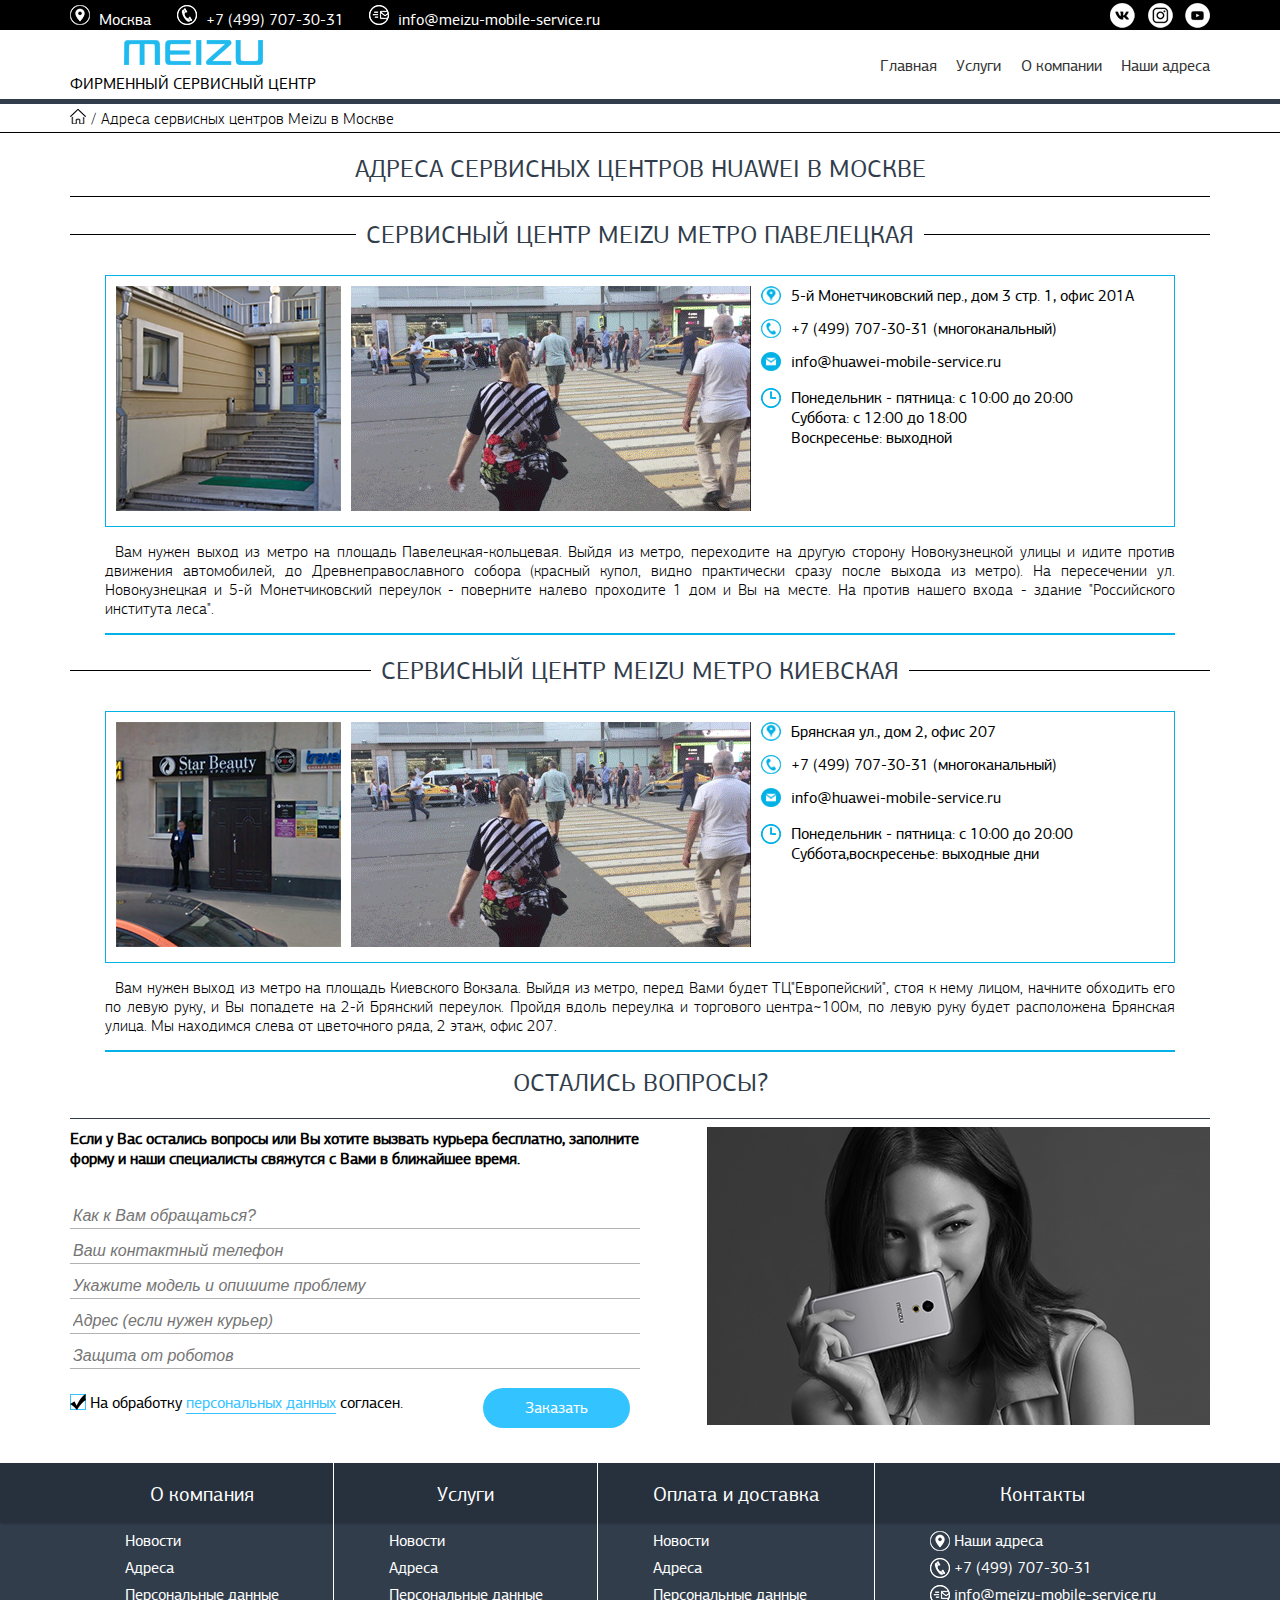
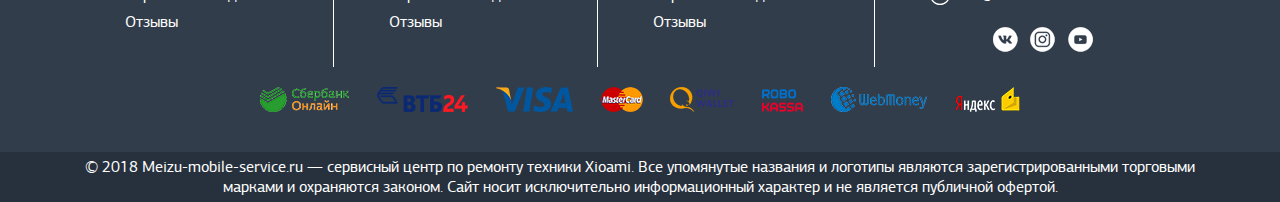
<file: contact.html>
<!DOCTYPE html>
<html lang="ru">
<head>
	<meta charset="UTF-8">
	<meta name="viewport" content="width=device-width, initial-scale=1">
	<link rel="stylesheet" href="css/style.css">
  <link rel="stylesheet" href="css/slick.css"/>
  <link rel="stylesheet" href="css/slick-theme.css"/>
	<title>Meizu</title>
</head>
<body>
	 <header class="header">
    <div class="header-top">
      <div class="header-top__inner">
        <ul class="header-top__contact">
          <li class="header-top__item">
            <a href="#">
              <img src="img/icon-address.png" width="20" height="20" alt="">
              Москва
            </a>
          </li>
          <li class="header-top__item">
            <a href="tel:+7(499)707-30-31">
              <img src="img/icon-tel.png" width="20" height="20" alt="Телефон">
              +7 (499) 707-30-31
            </a>
          </li>
          <li class="header-top__item">
            <a href="info@meizu-mobile-service.ru">
              <img src="img/icon-mail.png" width="20" height="20" alt="Почта">
              info@meizu-mobile-service.ru
            </a>
          </li>
        </ul>
        <ul class="header-social">
          <li class="header-social__item">
            <a href="#" class="header-social__link">
              <img src="img/icon-vk.png" width="25" height="25" alt="Вконтакте">  
            </a>
          </li>
          <li class="header-social__item">
            <a href="#" class="header-social__link">
              <img src="img/icon-inst.png" width="25" height="25" alt="Инстограмм">  
            </a>
          </li>
          <li class="header-social__item">
            <a href="" class="header-social__link">
              <img src="img/icon-youtub.png" width="25" height="25" alt="Ютуб">
            </a>
          </li>
        </ul>
      </div>
    </div>
    <nav class="header-menu">
      <div class="header-menu__inner">
        <div class="header-logo">
          <h1 class="header-logo__title">
            <a class="header-logo__link" href="index.html">
              <img class="header-logo__img" src="img/logo.png" width="139" height="25" alt="Логотип">
              <span>Фирменный сервисный центр</span>
            </a>
          </h1>
        </div>
        <ul class="header-menu__list">
          <li class="header-menu__item">
            <a href="" class="header-menu__link">
              Главная
            </a>
          </li>
          <li class="header-menu__item">
            <a href="" class="header-menu__link">
              Услуги
            </a>
            <ul class="header-menu__sub">
              <li class="header-menu__sub-item">
                <a href="" class="header-menu__sub-link">
                  Ремонт смартфонов Meizu
                </a>
              </li>
              <li class="header-menu__sub-item">
                <a href="" class="header-menu__sub-link">
                  Дополнительные услуги
                </a>
              </li>
              <li class="header-menu__sub-item">
                <a href="" class="header-menu__sub-link">
                  Независимая экспертиза
                </a>
              </li>
              <li class="header-menu__sub-item">
                <a href="" class="header-menu__sub-link">
                  Вызов курьера
                </a>
              </li>
            </ul>
          </li>
          <li class="header-menu__item">
            <a href="" class="header-menu__link">
              О компании
            </a>
          </li>
          <li class="header-menu__item">
            <a href="" class="header-menu__link">
              Наши адреса
            </a>
          </li>
        </ul>
      </div>
    </nav>
  </header>
  <main>
    <section class="breadcrumbs-paper">
    	<ul class="breadcrumbs-paper__inner">
      	<li class="breadcrumbs-paper__list">
      		<a href="index.html">
      			<img src="img/house.png" width="16" height="15" alt="Дом">
      		</a>
      	</li>
      	<li class="breadcrumbs-paper__list">
      		<a href="">
      			<span>/</span>Адреса сервисных центров Meizu в Москве
      		</a>
      	</li>
  		</ul>
    </section>
    <section class="contact">
      <h1 class="contact__title">
        Адреса сервисных центров HUAWEI  в Москве
      </h1>
      <h2 class="contact__name">
        Сервисный центр Meizu метро павелецкая
      </h2>
      <div class="contact__inner">
        <ul class="contact__list">
          <li class="contact__item">
            <img class="contact__img" src="img/offis-pav.jpg" width="225" height="225" alt="Офис">
          </li>
          <li class="contact__item contact__item--contact">
            <div class="contact__header">
              <div class="contact__address">
                <span>5-й Монетчиковский пер., дом 3 стр. 1, офис 201А</span>
              </div>
              <div class="contact__tel">
                <a class="contact__link" href="tel:+74997073031">+7 (499) 707-30-31 (многоканальный)</a>
              </div>
              <div class="contact__main">
                <a class="contact__link" href="info@huawei-mobile-service.ru">
                  info@huawei-mobile-service.ru
                </a>
              </div>
              <div class="contact__workhours">
                <p>
                  <span>Понедельник - пятница: с 10:00 до 20:00</span><br> 
                  <span>Суббота: с 12:00 до 18:00</span><br>
                  <span>Воскресенье: выходной</span>
                </p>
              </div>
            </div>
          </li>
          <li class="contact__item contact__item--video">
            <div class="contact__video">
              <a class="video__play" href="">
                <img class="video__foto" src="img/video.jpg" width="400" height="225" alt="Плейр">
              </a>
            </div>
          </li>
        </ul>
        <div class="location">
          <div class="location__inner">
            <div class="location__map">
              <script type="text/javascript" charset="utf-8" async src="https://api-maps.yandex.ru/services/constructor/1.0/js/?um=constructor%3Affaf4610a509aac90d58fb1d31808204740fc8351d595a2d498465ece533f93c&amp;max-width=1070&amp;height=300&amp;lang=ru_RU&amp;scroll=true"></script>
            </div>
            <p class="location__text">
              Вам нужен выход из метро на площадь Павелецкая-кольцевая. Выйдя из метро, переходите на другую сторону Новокузнецкой улицы и идите против движения автомобилей, до Древнеправославного собора (красный купол, видно практически сразу после выхода из метро). На пересечении ул. Новокузнецкая и 5-й Монетчиковский переулок - поверните налево проходите 1 дом и Вы на месте. На против нашего входа - здание "Российского института леса".
            </p>
          </div>
        </div>
      </div>
      <h2 class="contact__name">
        Сервисный центр Meizu метро киевская
      </h2>
      <div class="contact__inner">
        <ul class="contact__list">
          <li class="contact__item">
            <img class="contact__img" src="img/contact-kiev.jpg" width="225" height="225" alt="Офис">
          </li>
          <li class="contact__item contact__item--contact">
            <div class="contact__header">
              <div class="contact__address">
                <span>
                  Брянская ул., дом 2, офис 207
                </span>
              </div>
              <div class="contact__tel">
                <a class="contact__link" href="tel:+74997073031">+7 (499) 707-30-31 (многоканальный)</a>
              </div>
              <div class="contact__main">
                <a class="contact__link" href="info@huawei-mobile-service.ru">
                  info@huawei-mobile-service.ru
                </a>
              </div>
              <div class="contact__workhours">
                <p>
                  <span>Понедельник - пятница: с 10:00 до 20:00</span><br> 
                  <span>Суббота,воскресенье: выходные дни</span><br>
                </p>
              </div>
            </div>
          </li>
          <li class="contact__item contact__item--video">
            <div class="contact__video">
              <a class="video__play" href="">
                <img class="video__foto" src="img/video.jpg" width="400" height="225" alt="Плейр">
              </a>
            </div>
          </li>
        </ul>
        <div class="location">
          <div class="location__inner">
            <div class="location__map">
              <script type="text/javascript" charset="utf-8" async src="https://api-maps.yandex.ru/services/constructor/1.0/js/?um=constructor%3Affaf4610a509aac90d58fb1d31808204740fc8351d595a2d498465ece533f93c&amp;max-width=1070&amp;height=300&amp;lang=ru_RU&amp;scroll=true"></script>
            </div>
            <p class="location__text">
              Вам нужен выход из метро на площадь Киевского Вокзала. Выйдя из метро, перед Вами будет ТЦ"Европейский", стоя к нему лицом, начните обходить его по левую руку, и Вы попадете на 2-й Брянский переулок. Пройдя вдоль переулка и торгового центра~100м, по левую руку будет расположена Брянская улица. Мы находимся слева от цветочного ряда, 2 этаж, офис 207.
            </p>
          </div>
        </div>
      </div>
    </section>
    <section class="feedback">
    <h2 class="feedback__name">Остались вопросы?</h2>
    <form class="feedback__form" action="" method="post">
      <p class="feedback__title">
        Если у Вас остались вопросы или Вы хотите вызвать курьера бесплатно, заполните форму и наши специалисты свяжутся с Вами в ближайшее время.
      </p>
      <label>
        <input class="feedback__input" type="text" name="name" placeholder="Как к Вам обращаться?">
      </label>
      <label>
        <input class="feedback__input" type="tel" name="tel" pattern="[0-9]{1}-[0-9]{3}-[0-9]{3}" placeholder="Ваш контактный телефон">
      </label>
      <label>
        <input class="feedback__input" type="text" name="model" placeholder="Укажите модель и опишите проблему">
      </label>
      <label>
        <input class="feedback__input" type="text" name="addres" placeholder="Адрес (если нужен курьер)">
      </label>
      <label>
        <input class="feedback__input" type="text" placeholder="Защита от роботов">
      </label>
      <div class="feedback__inner">
        <label>
          <input class="feedback__chechbox" type="checkbox" checked>
          <span class="feedback__icon"></span>
        </label>
        <p class="feedback__text">На обработку <a class="feedback__link" href="#">персональных данных</a> согласен.</p>
        <a class="feedback__submit" href="#">Заказать</a>
      </div>
    </form>
    <img class="feedback__img" src="img/form-foto.png" width="503" height="298" alt="Картинка">
  </section>  
  </main>
	<footer class="footer">
    <span></span>
		 <div class="footer__inner">
      <div class="footer-list__wrapper">
        <ul class="footer-list footer-list--first">
          <li class="footer-list__point">
            <h4 class="footer-list__title">О компания</h4>
          </li>
          <li class="footer-list__point"><a href="" class="footer-list__link">Новости</a></li>
          <li class="footer-list__point"><a href="" class="footer-list__link">Адреса</a></li>
          <li class="footer-list__point"><a href="" class="footer-list__link">Персональные данные</a></li>
          <li class="footer-list__point"><a href="" class="footer-list__link">Отзывы</a></li>
        </ul>
      </div>
      <div class="footer-list__wrapper">
        <ul class="footer-list">
          <li class="footer-list__point">
            <h4 class="footer-list__title">Услуги</h4>
          </li>
          <li class="footer-list__point"><a href="" class="footer-list__link">Новости</a></li>
          <li class="footer-list__point"><a href="" class="footer-list__link">Адреса</a></li>
          <li class="footer-list__point"><a href="" class="footer-list__link">Персональные данные</a></li>
          <li class="footer-list__point"><a href="" class="footer-list__link">Отзывы</a></li>
        </ul>
      </div>
      <div class="footer-list__wrapper">
        <ul class="footer-list footer-list--last">
          <li class="footer-list__point">
            <h4 class="footer-list__title">Оплата и доставка</h4>
          </li>
          <li class="footer-list__point"><a href="" class="footer-list__link">Новости</a></li>
          <li class="footer-list__point"><a href="" class="footer-list__link">Адреса</a></li>
          <li class="footer-list__point"><a href="" class="footer-list__link">Персональные данные</a></li>
          <li class="footer-list__point"><a href="" class="footer-list__link">Отзывы</a></li>
        </ul>
      </div>
      <div class="footer-list__wrapper">
        <ul class="footer-list">
          <li class="footer-list__point">
            <h4 class="footer-list__title">Контакты</h4>
          </li>
          <li class="footer-list__point">
            <a href="" class="footer-list__link">
              <img src="img/icon-address.png" width="20" height="20" alt="">
              Наши адреса
            </a>
          </li>
          <li class="footer-list__point">
            <a href="tel:+7(499)707-30-31" class="footer-list__link">
              <img src="img/icon-tel.png" width="20" height="20" alt="">
              +7 (499) 707-30-31
            </a>
          </li>
          <li class="footer-list__point">
            <a href="info@meizu-mobile-service.ru" class="footer-list__link">
              <img src="img/icon-mail.png" width="20" height="20" alt="">
              info@meizu-mobile-service.ru
            </a>
          </li>
        </ul>
        <ul class="footer-social">
          <li class="footer-social__item">
            <a href="" class="footer-social__link">
              <img src="img/icon-vk.png" width="25" height="25" alt="Вконтакте">  
            </a>
          </li>
          <li class="footer-social__item">
            <a href="" class="footer-social__link">
              <img src="img/icon-inst.png" width="25" height="25" alt="Инстограмм">  
            </a>
          </li>
          <li class="footer-social__item">
            <a href="" class="footer-social__link">
              <img src="img/icon-youtub.png" width="25" height="25" alt="Ютуб">
            </a>
          </li>
        </ul>
      </div>
    </div>
    <div class="footer-payment">
      <ul class="footer-payment__list">
        <li class="footer-payment__item">
          <a class="footer-payment__link" href="#e">
            <img class="footer-payment__foto footer-payment__foto--up" src="img/icon-sberbank.png" width="89" height="25" alt="Сбербанк">
          </a>
        </li>
        <li class="footer-payment__item footer-payment__item--two">
          <a class="footer-payment__link" href="">
            <img class="footer-payment__foto" src="img/icon-vtb.png" width="91" height="25" alt="ВТБ">
          </a>
        </li>
        <li class="footer-payment__item">
          <a class="footer-payment__link" href="">
            <img class="footer-payment__foto" src="img/icon-visa.png" width="77" height="25" alt="Виза">
          </a>
        </li>
        <li class="footer-payment__item">
          <a class="footer-payment__link" href="">
            <img class="footer-payment__foto" src="img/icon-mastercard.png" width="42" height="25" alt="Мастеркард">
          </a>
        </li>
        <li class="footer-payment__item">
          <a class="footer-payment__link" href="">
            <img class="footer-payment__foto footer-paymet__foto--telefon" src="img/icon-qiwi.png" width="64" height="25" alt="Киви">
          </a>
        </li>
        <li class="footer-payment__item">
          <a class="footer-payment__link" href="">
            <img class="footer-payment__foto footer-paymet__foto--telefon" src="img/icon-robokassa.png" width="41" height="25" alt="Робокасса">
          </a>
        </li>
        <li class="footer-payment__item">
          <a class="footer-payment__link" href="">
            <img class="footer-payment__foto footer-paymet__foto--telefon" src="img/icon-webmoney.png" width="96" height="25" alt="Вебмани">
          </a>
        </li>
        <li class="footer-payment__item">
          <a class="footer-payment__link" href="">
            <img class="footer-payment__foto footer-paymet__foto--telefon" src="img/icon-yandex.png" width="65" height="25" alt="Яндекс деньги">
          </a>
        </li>
      </ul>
    </div>
    <div class="footer-copyright copyright">
      <p class="footer-copyright__text">
        © 2018 Meizu-mobile-service.ru — сервисный центр по ремонту техники Xioami. Все упомянутые названия и логотипы являются зарегистрированными торговыми марками и охраняются законом. Сайт носит исключительно информационный характер и не является публичной офертой.
      </p>
    </div>
	</footer>
  <script  src="jquery/jquery-3.0.0.min.js"></script>
  <script src="js/slick.min.js"></script>
  <script src="js/main.js"></script>
</body>
</html>
</file>
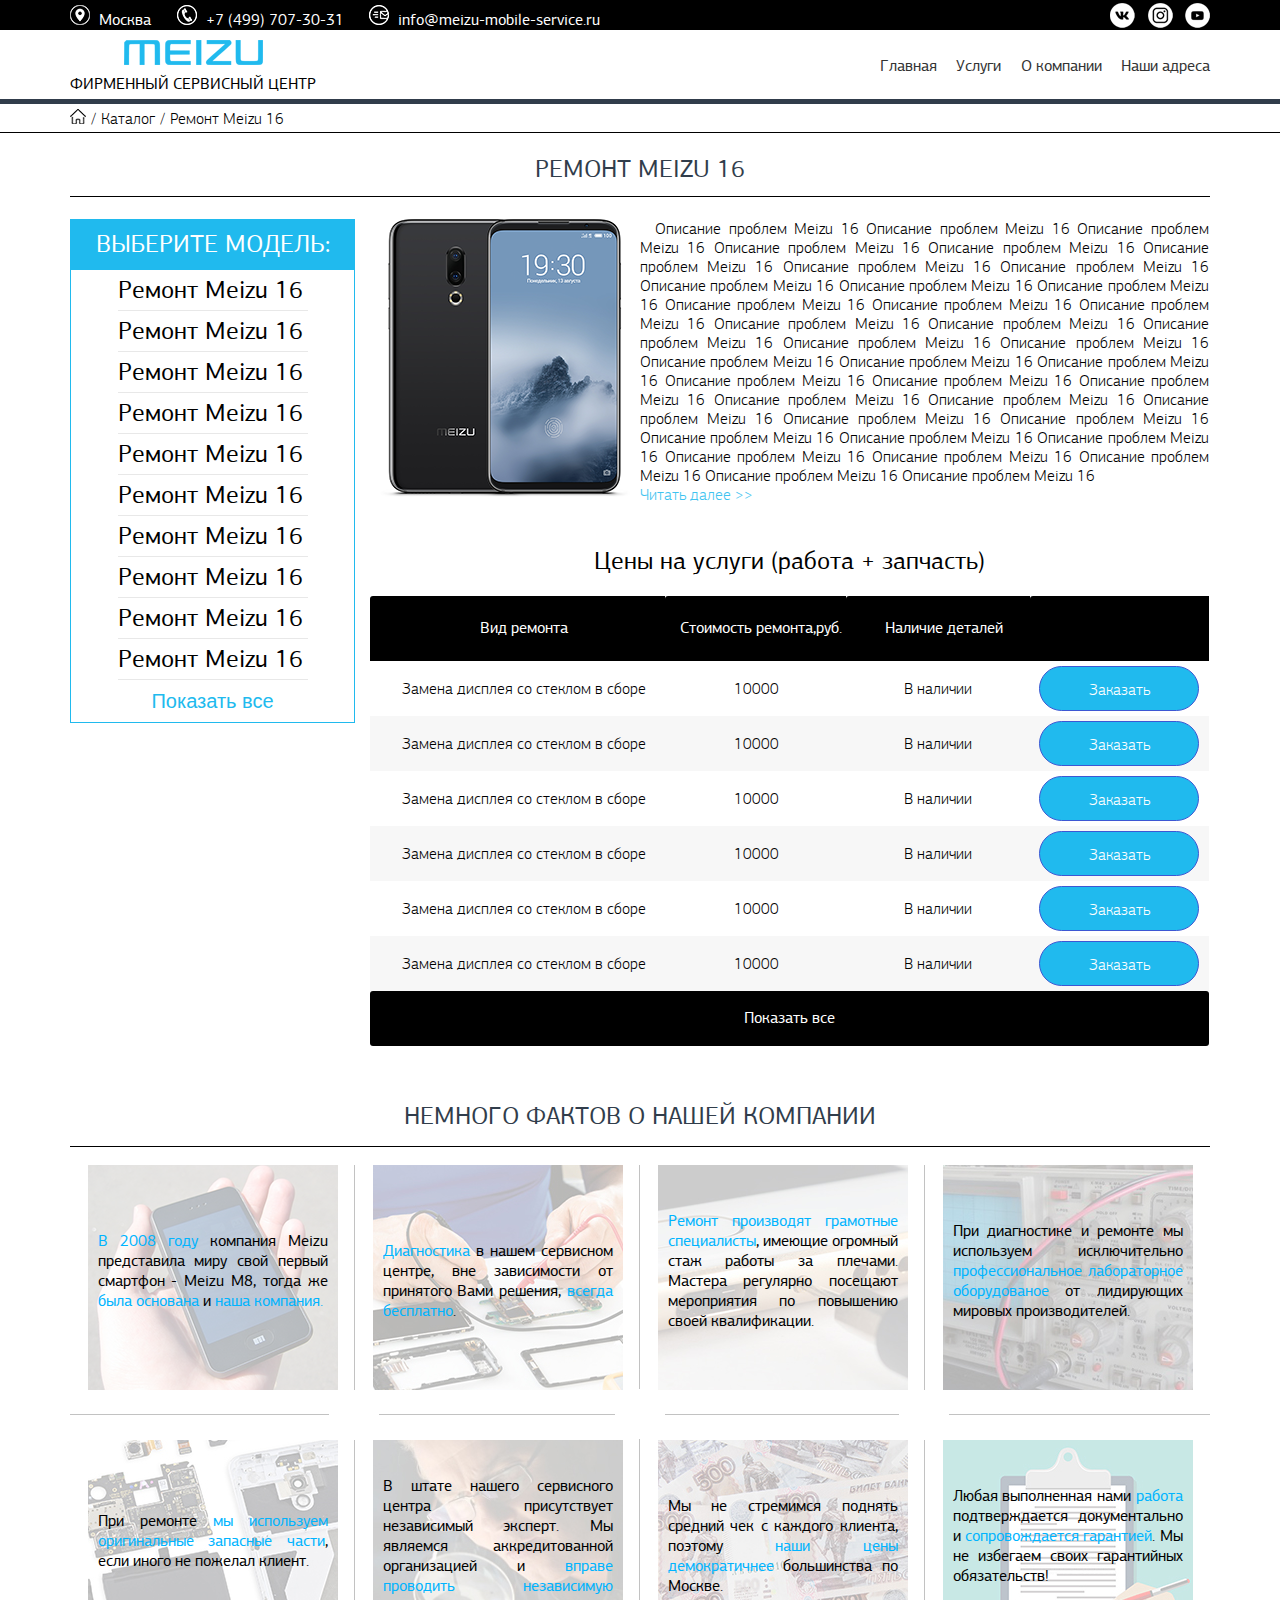
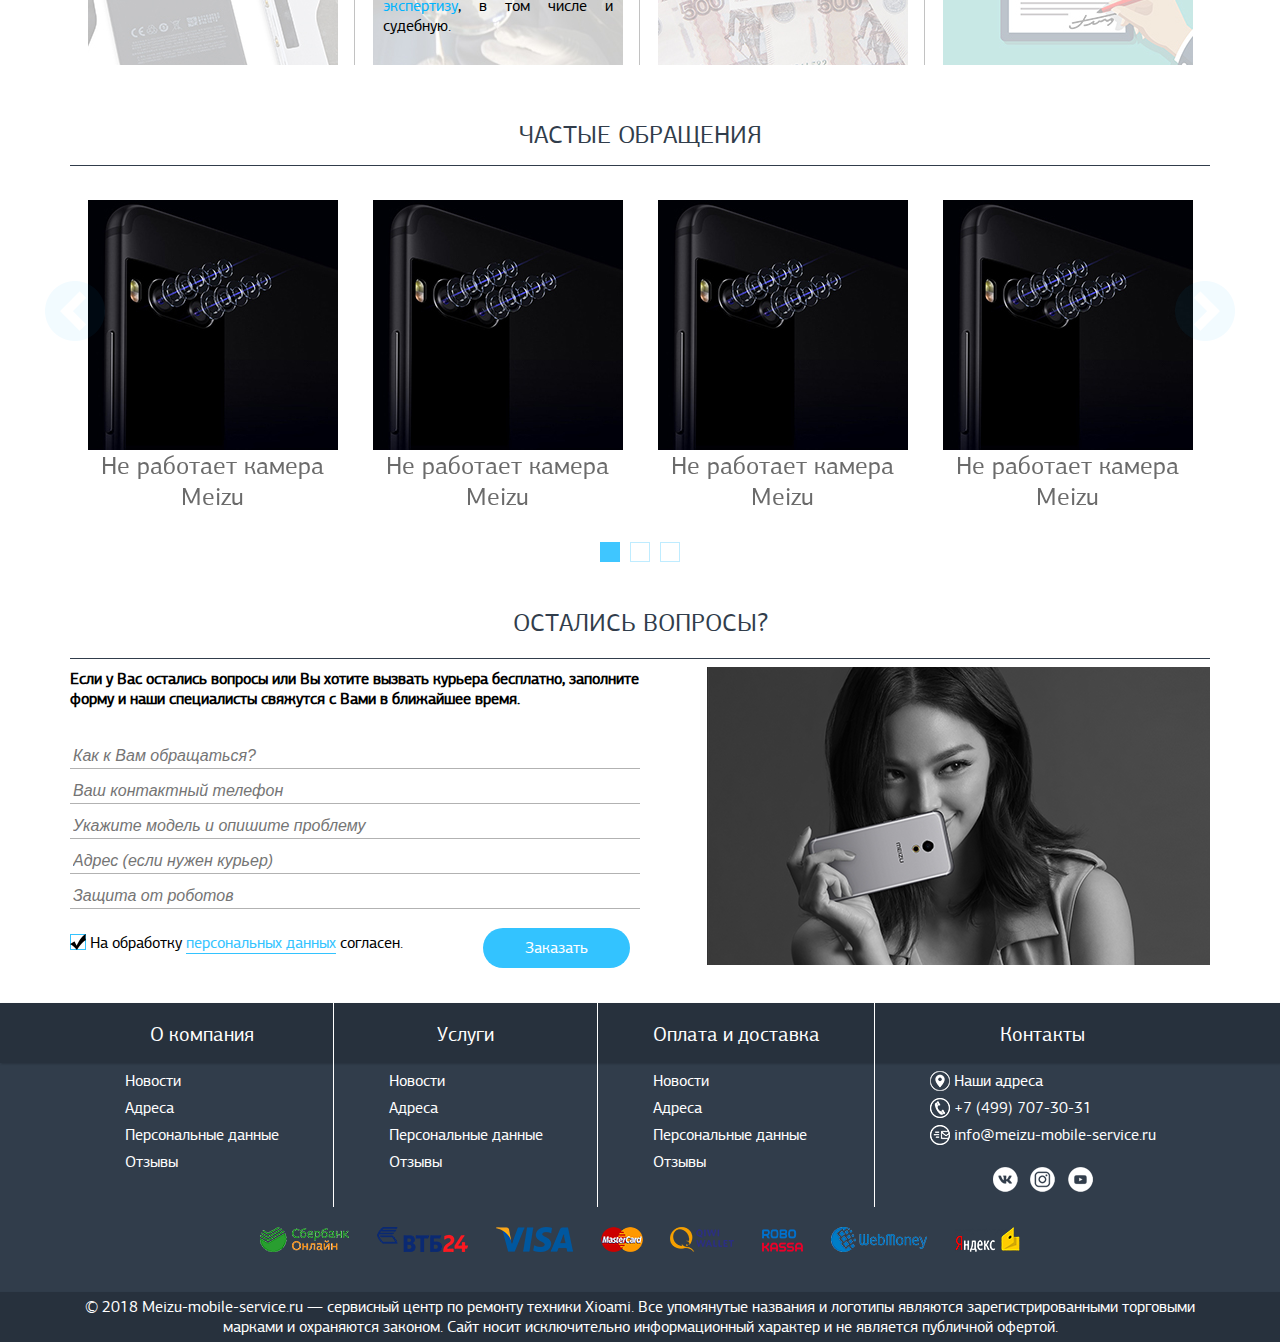
<file: flashcard.html>
<!DOCTYPE html>
<html lang="ru">
<head>
	<meta charset="UTF-8">
	<meta name="viewport" content="width=device-width, initial-scale=1">
	<link rel="stylesheet" href="css/style.css">
  <link rel="stylesheet" href="css/slick.css"/>
  <link rel="stylesheet" href="css/slick-theme.css"/>
	<title>Meizu</title>
</head>
<body>
	 <header class="header">
    <div class="header-top">
      <div class="header-top__inner">
        <ul class="header-top__contact">
          <li class="header-top__item">
            <a href="#">
              <img src="img/icon-address.png" width="20" height="20" alt="">
              Москва
            </a>
          </li>
          <li class="header-top__item">
            <a href="tel:+7(499)707-30-31">
              <img src="img/icon-tel.png" width="20" height="20" alt="Телефон">
              +7 (499) 707-30-31
            </a>
          </li>
          <li class="header-top__item">
            <a href="info@meizu-mobile-service.ru">
              <img src="img/icon-mail.png" width="20" height="20" alt="Почта">
              info@meizu-mobile-service.ru
            </a>
          </li>
        </ul>
        <ul class="header-social">
          <li class="header-social__item">
            <a href="#" class="header-social__link">
              <img src="img/icon-vk.png" width="25" height="25" alt="Вконтакте">  
            </a>
          </li>
          <li class="header-social__item">
            <a href="#" class="header-social__link">
              <img src="img/icon-inst.png" width="25" height="25" alt="Инстограмм">  
            </a>
          </li>
          <li class="header-social__item">
            <a href="" class="header-social__link">
              <img src="img/icon-youtub.png" width="25" height="25" alt="Ютуб">
            </a>
          </li>
        </ul>
      </div>
    </div>
    <nav class="header-menu">
      <div class="header-menu__inner">
        <div class="header-logo">
          <h1 class="header-logo__title">
            <a class="header-logo__link" href="index.html">
              <img class="header-logo__img" src="img/logo.png" width="139" height="25" alt="Логотип">
              <span>Фирменный сервисный центр</span>
            </a>
          </h1>
        </div>
        <ul class="header-menu__list">
          <li class="header-menu__item">
            <a href="" class="header-menu__link">
              Главная
            </a>
          </li>
          <li class="header-menu__item">
            <a href="" class="header-menu__link">
              Услуги
            </a>
            <ul class="header-menu__sub">
              <li class="header-menu__sub-item">
                <a href="" class="header-menu__sub-link">
                  Ремонт смартфонов Meizu
                </a>
              </li>
              <li class="header-menu__sub-item">
                <a href="" class="header-menu__sub-link">
                  Дополнительные услуги
                </a>
              </li>
              <li class="header-menu__sub-item">
                <a href="" class="header-menu__sub-link">
                  Независимая экспертиза
                </a>
              </li>
              <li class="header-menu__sub-item">
                <a href="" class="header-menu__sub-link">
                  Вызов курьера
                </a>
              </li>
            </ul>
          </li>
          <li class="header-menu__item">
            <a href="" class="header-menu__link">
              О компании
            </a>
          </li>
          <li class="header-menu__item">
            <a href="" class="header-menu__link">
              Наши адреса
            </a>
          </li>
        </ul>
      </div>
    </nav>
  </header>
  <main>
    <section class="breadcrumbs-paper">
    	<ul class="breadcrumbs-paper__inner">
      	<li class="breadcrumbs-paper__list">
      		<a href="index.html">
      			<img src="img/house.png" width="16" height="15" alt="Дом">
      		</a>
      	</li>
      	<li class="breadcrumbs-paper__list">
      		<a href="">
      			<span>/</span>Каталог
      		</a>
      	</li>
        <li class="breadcrumbs-paper__list breadcrumbs-current">
          <span>/</span>Ремонт Meizu 16
        </li>
  		</ul>
    </section>
    <section class="flashcard">
      <h1 class="flashcard__title">
        Ремонт Meizu 16
      </h1>
      <div class="catalog__inner">
      <div class="filter-list">
      <div class="filter-list-top">
        <div class="filter-list-top-header">Выберите модель:</div>
          <div class="filter-list-top-body">
            <div class="filter__item">
              <a data-toggle="collapse" data-target="#remont_meizu" class="filter__link" href="#remont_meizu">Ремонт Meizu 16</a>
            </div>
            <div id="remont_meizu" class="filter__block collapse">
              <div class="filter__items">
                <a href="catalog/remont_meizu/" title="Ремонт Мейзу 16" class="filter__link">Модель</a>
              </div>
              <div class="filter__items">
                <a href="catalog/flashcard/remont_meizu_16/" title="Ремонт Мейзу 16" class="filter__link">Модель</a>
              </div>
              <div class="filter__items">
                <a href="catalog/flashcard/remont_meizu_16/" title="Ремонт Мейзу 16" class="filter__link">Модель</a>
              </div>
              <div class="filter__items">
                <a href="catalog/flashcard/remont_meizu_16/" title="Ремонт Мейзу 16" class="filter__link">Модель</a>
              </div>
            </div>
            <div class="filter__item">
              <a data-toggle="collapse" data-target="#remont_meizu_u" class="filter__link" href="#remont_meizu">Ремонт Meizu 16</a>
            </div>
            <div id="remont_meizu_u" class="filter__block collapse">
              <div class="filter__items">
                <a href="/catalog/remont_meizu_16/" title="Ремонт Мейзу 16" class="filter__link">Модель</a>
              </div>
              <div class="filter__items">
                <a href="/catalog/remont_meizu_16/" title="Ремонт Мейзу 16" class="filter__link">Модель</a>
              </div>
              <div class="filter__items">
                <a href="/catalog/remont_meizu_16/" title="Ремонт Мейзу 16" class="filter__link">Модель</a>
              </div>
              <div class="filter__items">
                <a href="/catalog/remont_meizu_16/" title="Ремонт Мейзу 16" class="filter__link">Модель</a>
              </div>
            </div>
            <div class="filter__item">
              <a data-toggle="collapse" data-target="#remont_meizu_b" class="filter__link" href="#remont_meizu">Ремонт Meizu 16</a>
            </div>
            <div id="remont_meizu_b" class="filter__block collapse">
              <div class="filter__items">
                <a href="/catalog/remont_meizu_16/" title="Ремонт Мейзу 16" class="filter__link">Модель</a>
              </div>
              <div class="filter__items">
                <a href="/catalog/remont_meizu_16/" title="Ремонт Мейзу 16" class="filter__link">Модель</a>
              </div>
              <div class="filter__items">
                <a href="/catalog/remont_meizu_16/" title="Ремонт Мейзу 16" class="filter__link">Модель</a>
              </div>
              <div class="filter__items">
                <a href="/catalog/remont_meizu_16/" title="Ремонт Мейзу 16" class="filter__link">Модель</a>
              </div>
            </div>
            <div class="filter__item">
              <a data-toggle="collapse" data-target="#remont_meizu_s" class="filter__link" href="#remont_meizu">Ремонт Meizu 16</a>
            </div>
            <div id="remont_meizu_s" class="filter__block collapse">
              <div class="filter__items">
                <a href="/catalog/remont_meizu_16/" title="Ремонт Мейзу 16" class="filter__link">Модель</a>
              </div>
              <div class="filter__items">
                <a href="/catalog/remont_meizu_16/" title="Ремонт Мейзу 16" class="filter__link">Модель</a>
              </div>
              <div class="filter__items">
                <a href="/catalog/remont_meizu_16/" title="Ремонт Мейзу 16" class="filter__link">Модель</a>
              </div>
              <div class="filter__items">
                <a href="/catalog/remont_meizu_16/" title="Ремонт Мейзу 16" class="filter__link">Модель</a>
              </div>
            </div>
            <div class="filter__item">
              <a data-toggle="collapse" data-target="#remont_meizu_a" class="filter__link" href="#remont_meizu">Ремонт Meizu 16</a>
            </div>
            <div id="remont_meizu_a" class="filter__block collapse">
              <div class="filter__items">
                <a href="/catalog/remont_meizu_16/" title="Ремонт Мейзу 16" class="filter__link">Модель</a>
              </div>
              <div class="filter__items">
                <a href="/catalog/remont_meizu_16/" title="Ремонт Мейзу 16" class="filter__link">Модель</a>
              </div>
              <div class="filter__items">
                <a href="/catalog/remont_meizu_16/" title="Ремонт Мейзу 16" class="filter__link">Модель</a>
              </div>
              <div class="filter__items">
                <a href="/catalog/remont_meizu_16/" title="Ремонт Мейзу 16" class="filter__link">Модель</a>
              </div>
            </div>
            <div class="filter__item">
              <a data-toggle="collapse" data-target="#remont_meizu_f" class="filter__link" href="#remont_meizu">Ремонт Meizu 16</a>
            </div>
            <div id="remont_meizu_f" class="filter__block collapse">
              <div class="filter__items">
                <a href="/catalog/remont_meizu_16/" title="Ремонт Мейзу 16" class="filter__link">Модель</a>
              </div>
              <div class="filter__items">
                <a href="/catalog/remont_meizu_16/" title="Ремонт Мейзу 16" class="filter__link">Модель</a>
              </div>
              <div class="filter__items">
                <a href="/catalog/remont_meizu_16/" title="Ремонт Мейзу 16" class="filter__link">Модель</a>
              </div>
              <div class="filter__items">
                <a href="/catalog/remont_meizu_16/" title="Ремонт Мейзу 16" class="filter__link">Модель</a>
              </div>
            </div>
            <div class="filter__item">
              <a data-toggle="collapse" data-target="#remont_meizu_g" class="filter__link" href="#remont_meizu">Ремонт Meizu 16</a>
            </div>
            <div id="remont_meizu_g" class="filter__block collapse">
              <div class="filter__items">
                <a href="/catalog/remont_meizu_16/" title="Ремонт Мейзу 16" class="filter__link">Модель</a>
              </div>
              <div class="filter__items">
                <a href="/catalog/remont_meizu_16/" title="Ремонт Мейзу 16" class="filter__link">Модель</a>
              </div>
              <div class="filter__items">
                <a href="/catalog/remont_meizu_16/" title="Ремонт Мейзу 16" class="filter__link">Модель</a>
              </div>
              <div class="filter__items">
                <a href="/catalog/remont_meizu_16/" title="Ремонт Мейзу 16" class="filter__link">Модель</a>
              </div>
            </div>
            <div class="filter__item">
              <a data-toggle="collapse" data-target="#remont_meizu_h" class="filter__link" href="#remont_meizu">Ремонт Meizu 16</a>
            </div>
            <div id="remont_meizu_h" class="filter__block collapse">
              <div class="filter__items">
                <a href="/catalog/remont_meizu_16/" title="Ремонт Мейзу 16" class="filter__link">Модель</a>
              </div>
              <div class="filter__items">
                <a href="/catalog/remont_meizu_16/" title="Ремонт Мейзу 16" class="filter__link">Модель</a>
              </div>
              <div class="filter__items">
                <a href="/catalog/remont_meizu_16/" title="Ремонт Мейзу 16" class="filter__link">Модель</a>
              </div>
              <div class="filter__items">
                <a href="/catalog/remont_meizu_16/" title="Ремонт Мейзу 16" class="filter__link">Модель</a>
              </div>
            </div>
            <div class="filter__item">
              <a data-toggle="collapse" data-target="#remont_meizu_j" class="filter__link" href="#remont_meizu">Ремонт Meizu 16</a>
            </div>
            <div id="remont_meizu_j" class="filter__block collapse">
              <div class="filter__items">
                <a href="/catalog/remont_meizu_16/" title="Ремонт Мейзу 16" class="filter__link">Модель</a>
              </div>
              <div class="filter__items">
                <a href="/catalog/remont_meizu_16/" title="Ремонт Мейзу 16" class="filter__link">Модель</a>
              </div>
              <div class="filter__items">
                <a href="/catalog/remont_meizu_16/" title="Ремонт Мейзу 16" class="filter__link">Модель</a>
              </div>
              <div class="filter__items">
                <a href="/catalog/remont_meizu_16/" title="Ремонт Мейзу 16" class="filter__link">Модель</a>
              </div>
            </div>
            <div class="filter__item">
              <a data-toggle="collapse" data-target="#remont_meizu_k" class="filter__link" href="#remont_meizu">Ремонт Meizu 16</a>
            </div>
            <div id="remont_meizu_k" class="filter__block collapse">
              <div class="filter__items">
                <a href="/catalog/remont_meizu_16/" title="Ремонт Мейзу 16" class="filter__link">Модель</a>
              </div>
              <div class="filter__items">
                <a href="/catalog/remont_meizu_16/" title="Ремонт Мейзу 16" class="filter__link">Модель</a>
              </div>
              <div class="filter__items">
                <a href="/catalog/remont_meizu_16/" title="Ремонт Мейзу 16" class="filter__link">Модель</a>
              </div>
              <div class="filter__items">
                <a href="/catalog/remont_meizu_16/" title="Ремонт Мейзу 16" class="filter__link">Модель</a>
              </div>
            </div>
              <button class="filter__link">Показать все</button>
          </div>
        </div>
      </div>
      <div class="content__inner">
      <div class="flashcard-list">
        <div class="flashcard-list__inner">
          <a href="">
            <img src="img/meizu16.png" alt="Meizu 16">
          </a>
          <div class="flashcard-list__wrraper">
            <p class="flashcard__text">
              Описание проблем Meizu 16 Описание проблем Meizu 16 Описание проблем Meizu 16 Описание проблем Meizu 16 Описание проблем Meizu 16 Описание проблем Meizu 16 Описание проблем Meizu 16 Описание проблем Meizu 16  Описание проблем Meizu 16 Описание проблем Meizu 16 Описание проблем Meizu 16 Описание проблем Meizu 16 Описание проблем Meizu 16 Описание проблем Meizu 16 Описание проблем Meizu 16 Описание проблем Meizu 16 Описание проблем Meizu 16 Описание проблем Meizu 16 Описание проблем Meizu 16 Описание проблем Meizu 16 Описание проблем Meizu 16 Описание проблем Meizu 16 Описание проблем Meizu 16 Описание проблем Meizu 16 Описание проблем Meizu 16 Описание проблем Meizu 16 Описание проблем Meizu 16 Описание проблем Meizu 16 Описание проблем Meizu 16 Описание проблем Meizu 16 Описание проблем Meizu 16 Описание проблем Meizu 16 Описание проблем Meizu 16 Описание проблем Meizu 16 Описание проблем Meizu 16 Описание проблем Meizu 16 Описание проблем Meizu 16 Описание проблем Meizu 16
            </p>
            <div class="spoiler-block">
              <div class="spoiler__content"> 
                Привет! Если вы видите этот текст, значит скорре всего ваш спойлер работает :)<br>
                Вы можете заменить этот текст на любой другой.
              </div> 
              <a href="#" class="spoiler__link">Читать далее >></a>
            </div>
          </div>
        </div>
      </div>
      <div class="product">
      <div class="product__title">
        Цены на услуги (работа + запчасть)
      </div>
      <div class="product__name">
        <div class="product__list">
          <div class="product__list-item product__list-item--remont">
            <a href="">Вид ремонта</a>
          </div>
          <div class="product__list-item product__list-item--cost">
            <a href="">Стоимость ремонта,руб.</a>
          </div>
          <div class="product__list-item product__list-item--detail">
            <a href="">Наличие деталей</a>
          </div>
          <div class="product__list-item product__list-item--buy">
          </div>
        </div>
        <div class="product__block product__block--odd">
          <div class="product__named">
            <a href="">Замена дисплея со стеклом в сборе</a>
          </div>
          <div class="product__price">
            10000       
          </div>
          <div class="product__element">
            В наличии      
          </div>
          <div class="product__free">
            <a href="">Заказать</a>
          </div>
        </div>
        <div class="product__block product__block--even">
          <div class="product__named">
            <a href="">Замена дисплея со стеклом в сборе</a>
          </div>
          <div class="product__price">
            10000       
          </div>
          <div class="product__element">
            В наличии      
          </div>
          <div class="product__free">
            <a href="">Заказать</a>
          </div>
        </div>
        <div class="product__block product__block--odd">
          <div class="product__named">
            <a href="">Замена дисплея со стеклом в сборе</a>
          </div>
          <div class="product__price">
            10000       
          </div>
          <div class="product__element">
            В наличии      
          </div>
          <div class="product__free">
            <a href="">Заказать</a>
          </div>
        </div>
        <div class="product__block product__block--even">
          <div class="product__named">
            <a href="">Замена дисплея со стеклом в сборе</a>
          </div>
          <div class="product__price">
            10000       
          </div>
          <div class="product__element">
            В наличии      
          </div>
          <div class="product__free">
            <a href="">Заказать</a>
          </div>
        </div>
        <div class="product__block product__block--odd">
          <div class="product__named">
            <a href="">Замена дисплея со стеклом в сборе</a>
          </div>
          <div class="product__price">
            10000       
          </div>
          <div class="product__element">
            В наличии      
          </div>
          <div class="product__free">
            <a href="">Заказать</a>
          </div>
        </div>
        <div class="product__block product__block--even">
          <div class="product__named">
            <a href="">Замена дисплея со стеклом в сборе</a>
          </div>
          <div class="product__price">
            10000       
          </div>
          <div class="product__element">
            В наличии      
          </div>
          <div class="product__free">
            <a href="">Заказать</a>
          </div>
        </div>
        <div class="product__invisible">
          <div class="product__block product__block--odd">
          <div class="product__named">
            <a href="">Замена дисплея со стеклом в сборе</a>
          </div>
          <div class="product__price">
            10000       
          </div>
          <div class="product__element">
            В наличии      
          </div>
          <div class="product__free">
            <a href="">Заказать</a>
          </div>
        </div>
        <div class="product__block product__block--even">
          <div class="product__named">
            <a href="">Замена дисплея со стеклом в сборе</a>
          </div>
          <div class="product__price">
            10000       
          </div>
          <div class="product__element">
            В наличии      
          </div>
          <div class="product__free">
            <a href="">Заказать</a>
          </div>
        </div>
        <div class="product__block product__block--odd">
          <div class="product__named">
            <a href="">Замена дисплея со стеклом в сборе</a>
          </div>
          <div class="product__price">
            10000       
          </div>
          <div class="product__element">
            В наличии      
          </div>
          <div class="product__free">
            <a href="">Заказать</a>
          </div>
        </div>
        <div class="product__block product__block--even">
          <div class="product__named">
            <a href="">Замена дисплея со стеклом в сборе</a>
          </div>
          <div class="product__price">
            10000       
          </div>
          <div class="product__element">
            В наличии      
          </div>
          <div class="product__free">
            <a href="">Заказать</a>
          </div>
        </div>
        </div>
      </div>
      <div class="products__show-all"><span>Показать все</span></div>
    </div>
    </div>
    </div>
    </section>
    <section class="about-us">
      <h2 class="about-us__title">
        Немного фактов о нашей компании
      </h2>
      <ul class="about-us__list">
        <li class="about-us__item">
          <img src="img/foto-about1.png" width="250" height="225" alt="">
          <p class="about-us__text about-us__text--block1">
            <span>В 2008 году</span> компания Meizu представила миру свой первый смартфон - Meizu M8, тогда же <span>была основана</span> и <span>наша компания.</span>
          </p>
        </li>
        <li class="about-us__item">
          <img src="img/foto-about2.jpg" width="250" height="225" alt="">
          <p class="about-us__text about-us__text--block2">
            <span>Диагностика</span> в нашем сервисном центре, вне зависимости от принятого Вами решения, <span>всегда бесплатно</span>.
          </p>
        </li>
        <li class="about-us__item">
          <img src="img/foto-about3.jpg" width="250" height="225" alt="">
          <p class="about-us__text about-us__text--block3">
            <span>Ремонт производят грамотные специалисты</span>, имеющие огромный стаж работы за плечами. Мастера регулярно посещают мероприятия по повышению своей квалификации.
          </p>
        </li>
        <li class="about-us__item">
          <img src="img/foto-about4.jpg" width="250" height="225" alt="">
          <p class="about-us__text about-us__text--block4">
            При диагностике и ремонте мы используем исключительно <span>профессиональное лабораторное оборудованое</span> от лидирующих мировых производителей.
          </p>
        </li>
        <li class="about-us__item">
          <img src="img/foto-about5.jpg" width="250" height="225" alt="">
          <p class="about-us__text about-us__text--block5">
            При ремонте <span>мы используем оригинальные запасные части</span>, если иного не пожелал клиент.
          </p>
        </li>
        <li class="about-us__item">
          <img src="img/foto-about6.jpg" width="250" height="225" alt="">
          <p class="about-us__text about-us__text--block6">
            В штате нашего сервисного центра присутствует независимый эксперт. Мы являемся аккредитованной организацией и <span>вправе проводить независимую экспертизу</span>, в том числе и судебную.
          </p>
        </li>
        <li class="about-us__item">
          <img src="img/foto-about7.jpg" width="250" height="225" alt="">
          <p class="about-us__text about-us__text--block7">
            Мы не стремимся поднять средний чек с каждого клиента, поэтому <span>наши цены демократичнее</span> большинства по Москве.
          </p>
        </li>
        <li class="about-us__item">
          <img src="img/foto-about8.jpg" width="250" height="225" alt="">
          <p class="about-us__text about-us__text--block8">
            Любая выполненная нами <span>работа</span> подтверждается документально и <span>сопровождается гарантией</span>. Мы не избегаем своих гарантийных обязательств!
          </p>
        </li>
      </ul>
    </section>
    <section class="service">
      <h2 class="service__title">Частые обращения</h2>
        <div class="service__list">
          <div class="service__item">
            <a href="" class="service__link">
              <div class="service__inner">
                <img class="service__img" src="img/block1.jpg" width="250" height="250" alt="">
                <p class="service__text">Не работает камера Meizu</p>
              </div>
            </a>
          </div>
          <div class="service__item">
            <a href="" class="service__link">
              <div class="service__inner">
                <img class="service__img" src="img/block1.jpg" width="250" height="250" alt="">
                <p class="service__text">Не работает камера Meizu</p>
              </div>
            </a>
          </div>
          <div class="service__item">
            <a href="" class="service__link">
              <div class="service__inner">
                <img class="service__img" src="img/block1.jpg" width="250" height="250" alt="">
                <p class="service__text">Не работает камера Meizu</p>
              </div>
            </a>
          </div>
          <div class="service__item">
            <a href="" class="service__link">
              <div class="service__inner">
                <img class="service__img" src="img/block1.jpg" width="250" height="250" alt="">
                <p class="service__text">Не работает камера Meizu</p>
              </div>
            </a>
          </div>
          <div class="service__item">
            <a href="" class="service__link">
              <div class="service__inner">
                <img class="service__img" src="img/block1.jpg" width="250" height="250" alt="">
                <p class="service__text">Не работает камера Meizu</p>
              </div>
            </a>
          </div>
          <div class="service__item">
            <a href="" class="service__link">
              <div class="service__inner">
                <img class="service__img" src="img/block1.jpg" width="250" height="250" alt="">
                <p class="service__text">Не работает камера Meizu</p>
              </div>
            </a>
          </div>
          <div class="service__item">
            <a href="" class="service__link">
              <div class="service__inner">
                <img class="service__img" src="img/block1.jpg" width="250" height="250" alt="">
                <p class="service__text">Не работает камера Meizu</p>
              </div>
            </a>
          </div>
          <div class="service__item">
            <a href="" class="service__link">
              <div class="service__inner">
                <img class="service__img" src="img/block1.jpg" width="250" height="250" alt="">
                <p class="service__text">Не работает камера Meizu</p>
              </div>
            </a>
          </div>
        </div>
    </section>
    <section class="feedback">
    <h2 class="feedback__name">Остались вопросы?</h2>
    <form class="feedback__form" action="" method="post">
      <p class="feedback__title">
        Если у Вас остались вопросы или Вы хотите вызвать курьера бесплатно, заполните форму и наши специалисты свяжутся с Вами в ближайшее время.
      </p>
      <label>
        <input class="feedback__input" type="text" name="name" placeholder="Как к Вам обращаться?">
      </label>
      <label>
        <input class="feedback__input" type="tel" name="tel" pattern="[0-9]{1}-[0-9]{3}-[0-9]{3}" placeholder="Ваш контактный телефон">
      </label>
      <label>
        <input class="feedback__input" type="text" name="model" placeholder="Укажите модель и опишите проблему">
      </label>
      <label>
        <input class="feedback__input" type="text" name="addres" placeholder="Адрес (если нужен курьер)">
      </label>
      <label>
        <input class="feedback__input" type="text" placeholder="Защита от роботов">
      </label>
      <div class="feedback__inner">
        <label>
          <input class="feedback__chechbox" type="checkbox" checked>
          <span class="feedback__icon"></span>
        </label>
        <p class="feedback__text">На обработку <a class="feedback__link" href="#">персональных данных</a> согласен.</p>
        <a class="feedback__submit" href="#">Заказать</a>
      </div>
    </form>
    <img class="feedback__img" src="img/form-foto.png" width="503" height="298" alt="Картинка">
  </section>  
  </main>
	<footer class="footer">
    <span></span>
		 <div class="footer__inner">
      <div class="footer-list__wrapper">
        <ul class="footer-list footer-list--first">
          <li class="footer-list__point">
            <h4 class="footer-list__title">О компания</h4>
          </li>
          <li class="footer-list__point"><a href="" class="footer-list__link">Новости</a></li>
          <li class="footer-list__point"><a href="" class="footer-list__link">Адреса</a></li>
          <li class="footer-list__point"><a href="" class="footer-list__link">Персональные данные</a></li>
          <li class="footer-list__point"><a href="" class="footer-list__link">Отзывы</a></li>
        </ul>
      </div>
      <div class="footer-list__wrapper">
        <ul class="footer-list">
          <li class="footer-list__point">
            <h4 class="footer-list__title">Услуги</h4>
          </li>
          <li class="footer-list__point"><a href="" class="footer-list__link">Новости</a></li>
          <li class="footer-list__point"><a href="" class="footer-list__link">Адреса</a></li>
          <li class="footer-list__point"><a href="" class="footer-list__link">Персональные данные</a></li>
          <li class="footer-list__point"><a href="" class="footer-list__link">Отзывы</a></li>
        </ul>
      </div>
      <div class="footer-list__wrapper">
        <ul class="footer-list footer-list--last">
          <li class="footer-list__point">
            <h4 class="footer-list__title">Оплата и доставка</h4>
          </li>
          <li class="footer-list__point"><a href="" class="footer-list__link">Новости</a></li>
          <li class="footer-list__point"><a href="" class="footer-list__link">Адреса</a></li>
          <li class="footer-list__point"><a href="" class="footer-list__link">Персональные данные</a></li>
          <li class="footer-list__point"><a href="" class="footer-list__link">Отзывы</a></li>
        </ul>
      </div>
      <div class="footer-list__wrapper">
        <ul class="footer-list">
          <li class="footer-list__point">
            <h4 class="footer-list__title">Контакты</h4>
          </li>
          <li class="footer-list__point">
            <a href="" class="footer-list__link">
              <img src="img/icon-address.png" width="20" height="20" alt="">
              Наши адреса
            </a>
          </li>
          <li class="footer-list__point">
            <a href="tel:+7(499)707-30-31" class="footer-list__link">
              <img src="img/icon-tel.png" width="20" height="20" alt="">
              +7 (499) 707-30-31
            </a>
          </li>
          <li class="footer-list__point">
            <a href="info@meizu-mobile-service.ru" class="footer-list__link">
              <img src="img/icon-mail.png" width="20" height="20" alt="">
              info@meizu-mobile-service.ru
            </a>
          </li>
        </ul>
        <ul class="footer-social">
          <li class="footer-social__item">
            <a href="" class="footer-social__link">
              <img src="img/icon-vk.png" width="25" height="25" alt="Вконтакте">  
            </a>
          </li>
          <li class="footer-social__item">
            <a href="" class="footer-social__link">
              <img src="img/icon-inst.png" width="25" height="25" alt="Инстограмм">  
            </a>
          </li>
          <li class="footer-social__item">
            <a href="" class="footer-social__link">
              <img src="img/icon-youtub.png" width="25" height="25" alt="Ютуб">
            </a>
          </li>
        </ul>
      </div>
    </div>
    <div class="footer-payment">
      <ul class="footer-payment__list">
        <li class="footer-payment__item">
          <a class="footer-payment__link" href="#e">
            <img class="footer-payment__foto footer-payment__foto--up" src="img/icon-sberbank.png" width="89" height="25" alt="Сбербанк">
          </a>
        </li>
        <li class="footer-payment__item footer-payment__item--two">
          <a class="footer-payment__link" href="">
            <img class="footer-payment__foto" src="img/icon-vtb.png" width="91" height="25" alt="ВТБ">
          </a>
        </li>
        <li class="footer-payment__item">
          <a class="footer-payment__link" href="">
            <img class="footer-payment__foto" src="img/icon-visa.png" width="77" height="25" alt="Виза">
          </a>
        </li>
        <li class="footer-payment__item">
          <a class="footer-payment__link" href="">
            <img class="footer-payment__foto" src="img/icon-mastercard.png" width="42" height="25" alt="Мастеркард">
          </a>
        </li>
        <li class="footer-payment__item">
          <a class="footer-payment__link" href="">
            <img class="footer-payment__foto footer-paymet__foto--telefon" src="img/icon-qiwi.png" width="64" height="25" alt="Киви">
          </a>
        </li>
        <li class="footer-payment__item">
          <a class="footer-payment__link" href="">
            <img class="footer-payment__foto footer-paymet__foto--telefon" src="img/icon-robokassa.png" width="41" height="25" alt="Робокасса">
          </a>
        </li>
        <li class="footer-payment__item">
          <a class="footer-payment__link" href="">
            <img class="footer-payment__foto footer-paymet__foto--telefon" src="img/icon-webmoney.png" width="96" height="25" alt="Вебмани">
          </a>
        </li>
        <li class="footer-payment__item">
          <a class="footer-payment__link" href="">
            <img class="footer-payment__foto footer-paymet__foto--telefon" src="img/icon-yandex.png" width="65" height="25" alt="Яндекс деньги">
          </a>
        </li>
      </ul>
    </div>
    <div class="footer-copyright copyright">
      <p class="footer-copyright__text">
        © 2018 Meizu-mobile-service.ru — сервисный центр по ремонту техники Xioami. Все упомянутые названия и логотипы являются зарегистрированными торговыми марками и охраняются законом. Сайт носит исключительно информационный характер и не является публичной офертой.
      </p>
    </div>
	</footer>
  <script  src="jquery/jquery-3.0.0.min.js"></script>
  <script src="js/slick.min.js"></script>
  <script src="js/main.js"></script>
</body>
</html>
</file>
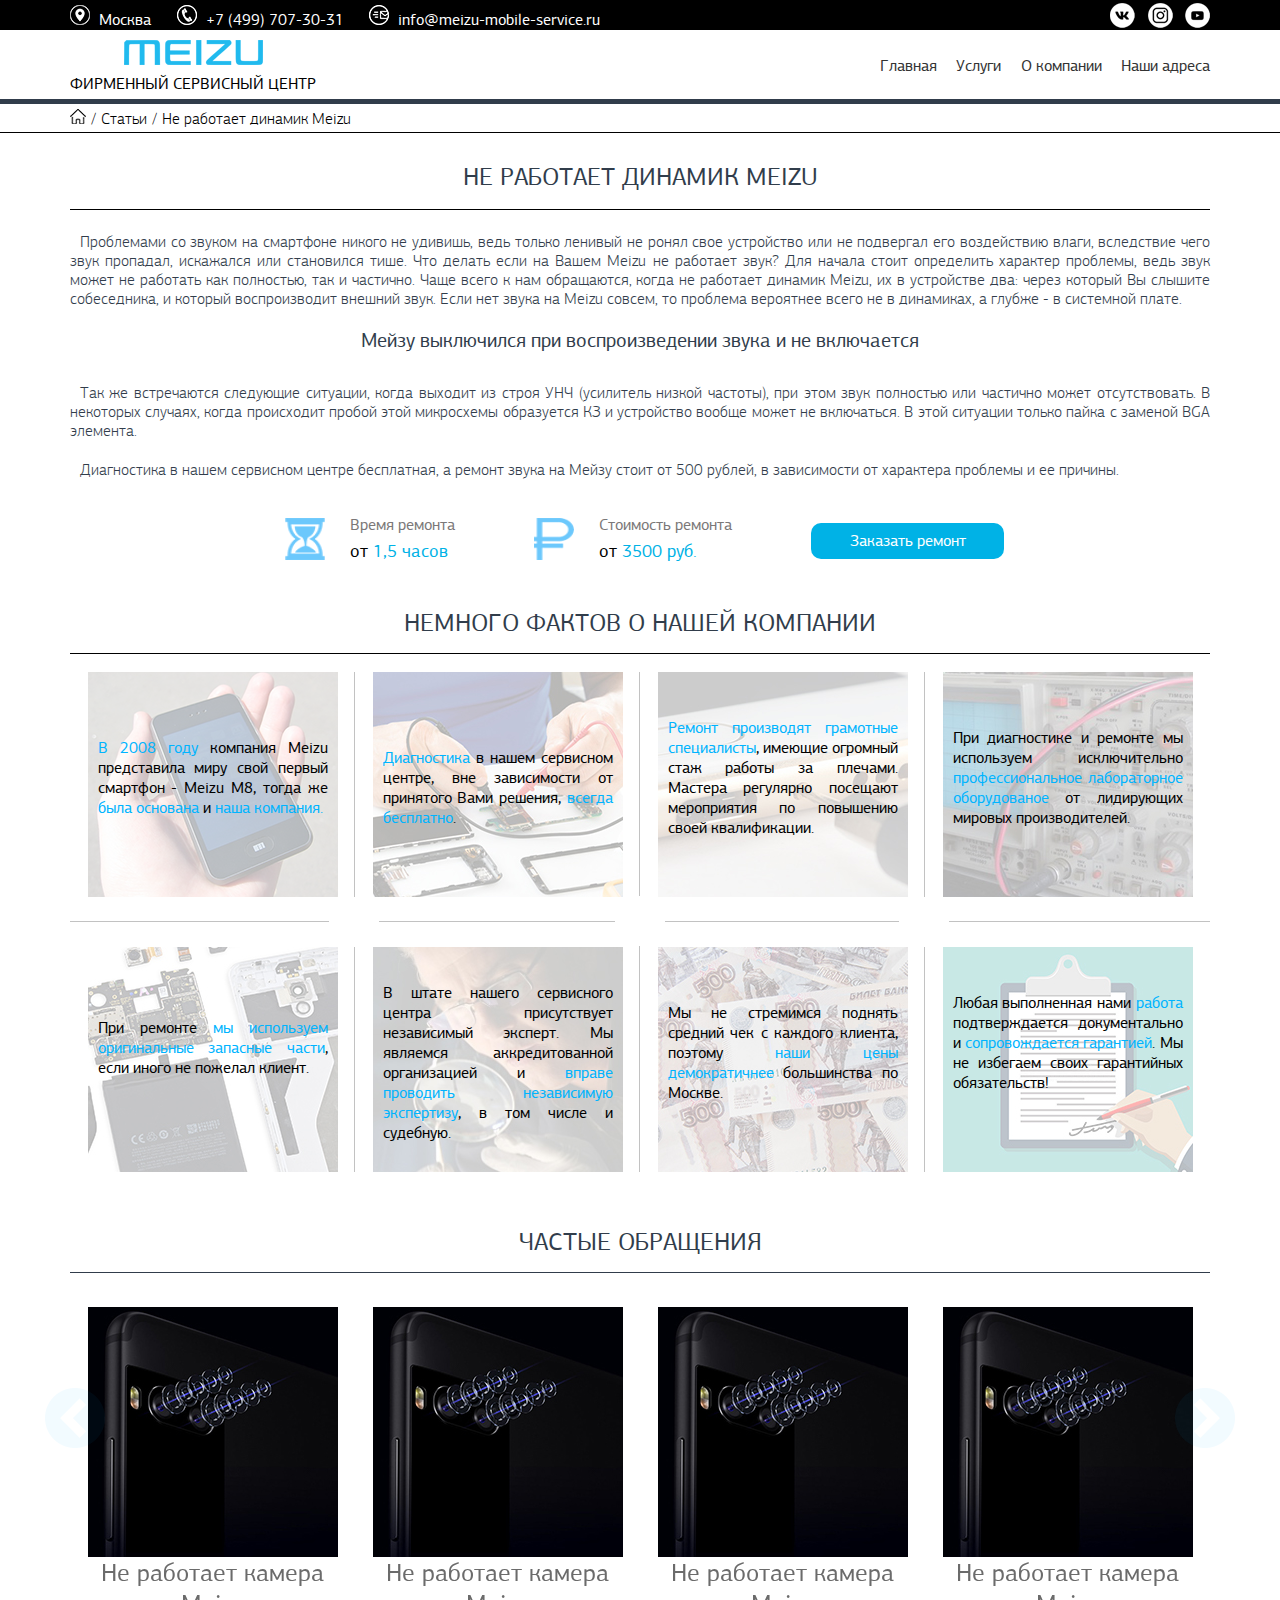
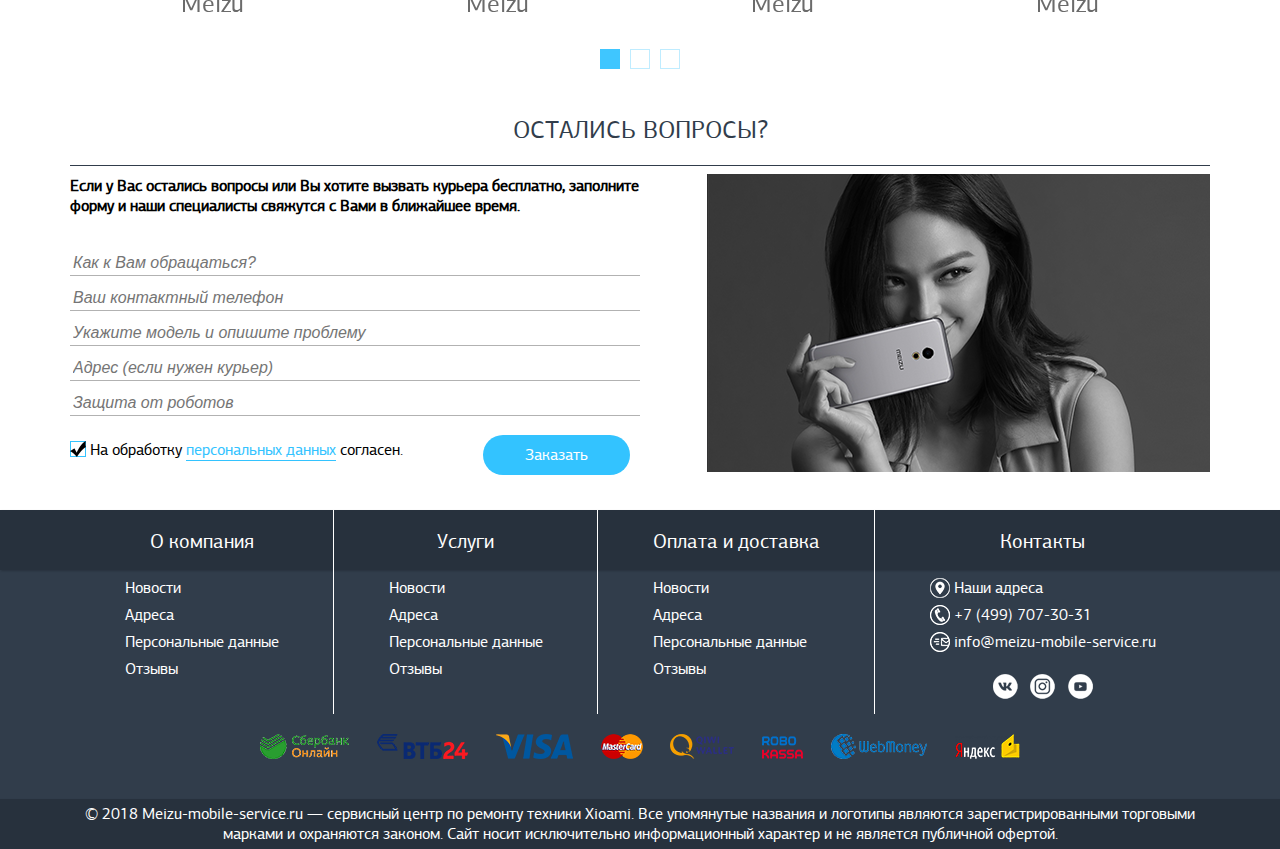
<file: paper.html>
<!DOCTYPE html>
<html lang="ru">
<head>
	<meta charset="UTF-8">
	<meta name="viewport" content="width=device-width, initial-scale=1">
	<link rel="stylesheet" href="css/style.css">
  <link rel="stylesheet" href="css/slick.css"/>
  <link rel="stylesheet" href="css/slick-theme.css"/>
	<title>Meizu</title>
</head>
<body>
	 <header class="header">
    <div class="header-top">
      <div class="header-top__inner">
        <ul class="header-top__contact">
          <li class="header-top__item">
            <a href="#">
              <img src="img/icon-address.png" width="20" height="20" alt="">
              Москва
            </a>
          </li>
          <li class="header-top__item">
            <a href="tel:+7(499)707-30-31">
              <img src="img/icon-tel.png" width="20" height="20" alt="Телефон">
              +7 (499) 707-30-31
            </a>
          </li>
          <li class="header-top__item">
            <a href="info@meizu-mobile-service.ru">
              <img src="img/icon-mail.png" width="20" height="20" alt="Почта">
              info@meizu-mobile-service.ru
            </a>
          </li>
        </ul>
        <ul class="header-social">
          <li class="header-social__item">
            <a href="#" class="header-social__link">
              <img src="img/icon-vk.png" width="25" height="25" alt="Вконтакте">  
            </a>
          </li>
          <li class="header-social__item">
            <a href="#" class="header-social__link">
              <img src="img/icon-inst.png" width="25" height="25" alt="Инстограмм">  
            </a>
          </li>
          <li class="header-social__item">
            <a href="" class="header-social__link">
              <img src="img/icon-youtub.png" width="25" height="25" alt="Ютуб">
            </a>
          </li>
        </ul>
      </div>
    </div>
    <nav class="header-menu">
      <div class="header-menu__inner">
        <div class="header-logo">
          <h1 class="header-logo__title">
            <a class="header-logo__link" href="index.html">
              <img class="header-logo__img" src="img/logo.png" width="139" height="25" alt="Логотип">
              <span>Фирменный сервисный центр</span>
            </a>
          </h1>
        </div>
        <ul class="header-menu__list">
          <li class="header-menu__item">
            <a href="" class="header-menu__link">
              Главная
            </a>
          </li>
          <li class="header-menu__item">
            <a href="" class="header-menu__link">
              Услуги
            </a>
            <ul class="header-menu__sub">
              <li class="header-menu__sub-item">
                <a href="" class="header-menu__sub-link">
                  Ремонт смартфонов Meizu
                </a>
              </li>
              <li class="header-menu__sub-item">
                <a href="" class="header-menu__sub-link">
                  Дополнительные услуги
                </a>
              </li>
              <li class="header-menu__sub-item">
                <a href="" class="header-menu__sub-link">
                  Независимая экспертиза
                </a>
              </li>
              <li class="header-menu__sub-item">
                <a href="" class="header-menu__sub-link">
                  Вызов курьера
                </a>
              </li>
            </ul>
          </li>
          <li class="header-menu__item">
            <a href="" class="header-menu__link">
              О компании
            </a>
          </li>
          <li class="header-menu__item">
            <a href="" class="header-menu__link">
              Наши адреса
            </a>
          </li>
        </ul>
      </div>
    </nav>
  </header>
  <main>
    <section class="breadcrumbs-paper">
    	<ul class="breadcrumbs-paper__inner">
      	<li class="breadcrumbs-paper__list">
      		<a href="index.html">
      			<img src="img/house.png" width="16" height="15" alt="Дом">
      		</a>
      	</li>
      	<li class="breadcrumbs-paper__list">
      		<a href="">
      			<span>/</span>Статьи
      		</a>
      	</li>
      	<li class="breadcrumbs-paper__list breadcrumbs-current">
      		<span>/</span>Не работает динамик Meizu
      	</li>
  		</ul>
    </section>
    <section class="guidance">
    	<h1 class="guidance__title">
    				Не работает динамик Meizu
    		  </h1>
    		  <p class="guidance__text">
    				Проблемами со звуком на смартфоне никого не удивишь, ведь только ленивый не ронял свое устройство или не подвергал его воздействию влаги, вследствие чего звук пропадал, искажался или становился тише. Что делать если на Вашем Meizu не работает звук? Для начала стоит определить характер проблемы, ведь звук может не работать как полностью, так и частично. Чаще всего к нам обращаются, когда не работает динамик Meizu, их в устройстве два: через который Вы слышите собеседника, и который воспроизводит внешний звук. Если нет звука на Meizu совсем, то проблема вероятнее всего не в динамиках, а глубже - в системной плате.
    		  </p>
    		  <h2 class="guidance__name">
    		  	Мейзу выключился при воспроизведении звука и не включается
    			</h2>
    		  <p class="guidance__text">
    				Так же встречаются следующие ситуации, когда выходит из строя УНЧ (усилитель низкой частоты), при этом звук полностью или частично может отсутствовать. В некоторых случаях, когда происходит пробой этой микросхемы образуется КЗ и устройство вообще может не включаться. В этой ситуации только пайка с заменой BGA элемента.
    		  </p>
          <p class="guidance__text">
          	Диагностика в нашем сервисном центре бесплатная, а ремонт звука на Мейзу стоит от 500 рублей, в зависимости от характера проблемы и ее причины.
          </p>
    </section>
     <section class="order">
          <ul class="order__list">
            <li class="order__item">
              <img class="order__img" src="img/icon-clock.png" width="36" height="50" alt="Время заказа">
              <p class="order__text">Время ремонта<span class="order__min">от <span>1,5 часов</span></span></p>
            </li>
            <li class="order__item">
              <img class="order__img" src="img/icon-price.png" width="37" height="50" alt="Стоимость ремонта">
              <p class="order__text">Стоимость ремонта<span class="order__min">от <span>3500 руб.</span></span></p>
            </li>
            <li class="order__item">
              <a href="" class="order__link">Заказать ремонт</a>
            </li>
          </ul>
        </section>
    <section class="about-us">
      <h2 class="about-us__title">
        Немного фактов о нашей компании
      </h2>
      <ul class="about-us__list">
        <li class="about-us__item">
          <img src="img/foto-about1.png" width="250" height="225" alt="">
          <p class="about-us__text about-us__text--block1">
            <span>В 2008 году</span> компания Meizu представила миру свой первый смартфон - Meizu M8, тогда же <span>была основана</span> и <span>наша компания.</span>
          </p>
        </li>
        <li class="about-us__item">
          <img src="img/foto-about2.jpg" width="250" height="225" alt="">
          <p class="about-us__text about-us__text--block2">
            <span>Диагностика</span> в нашем сервисном центре, вне зависимости от принятого Вами решения, <span>всегда бесплатно</span>.
          </p>
        </li>
        <li class="about-us__item">
          <img src="img/foto-about3.jpg" width="250" height="225" alt="">
          <p class="about-us__text about-us__text--block3">
            <span>Ремонт производят грамотные специалисты</span>, имеющие огромный стаж работы за плечами. Мастера регулярно посещают мероприятия по повышению своей квалификации.
          </p>
        </li>
        <li class="about-us__item">
          <img src="img/foto-about4.jpg" width="250" height="225" alt="">
          <p class="about-us__text about-us__text--block4">
            При диагностике и ремонте мы используем исключительно <span>профессиональное лабораторное оборудованое</span> от лидирующих мировых производителей.
          </p>
        </li>
        <li class="about-us__item">
          <img src="img/foto-about5.jpg" width="250" height="225" alt="">
          <p class="about-us__text about-us__text--block5">
            При ремонте <span>мы используем оригинальные запасные части</span>, если иного не пожелал клиент.
          </p>
        </li>
        <li class="about-us__item">
          <img src="img/foto-about6.jpg" width="250" height="225" alt="">
          <p class="about-us__text about-us__text--block6">
            В штате нашего сервисного центра присутствует независимый эксперт. Мы являемся аккредитованной организацией и <span>вправе проводить независимую экспертизу</span>, в том числе и судебную.
          </p>
        </li>
        <li class="about-us__item">
          <img src="img/foto-about7.jpg" width="250" height="225" alt="">
          <p class="about-us__text about-us__text--block7">
            Мы не стремимся поднять средний чек с каждого клиента, поэтому <span>наши цены демократичнее</span> большинства по Москве.
          </p>
        </li>
        <li class="about-us__item">
          <img src="img/foto-about8.jpg" width="250" height="225" alt="">
          <p class="about-us__text about-us__text--block8">
            Любая выполненная нами <span>работа</span> подтверждается документально и <span>сопровождается гарантией</span>. Мы не избегаем своих гарантийных обязательств!
          </p>
        </li>
      </ul>
    </section>
    <section class="service">
      <h2 class="service__title">Частые обращения</h2>
        <div class="service__list">
          <div class="service__item">
            <a href="" class="service__link">
              <div class="service__inner">
                <img class="service__img" src="img/block1.jpg" width="250" height="250" alt="">
                <p class="service__text">Не работает камера Meizu</p>
              </div>
            </a>
          </div>
          <div class="service__item">
            <a href="" class="service__link">
              <div class="service__inner">
                <img class="service__img" src="img/block1.jpg" width="250" height="250" alt="">
                <p class="service__text">Не работает камера Meizu</p>
              </div>
            </a>
          </div>
          <div class="service__item">
            <a href="" class="service__link">
              <div class="service__inner">
                <img class="service__img" src="img/block1.jpg" width="250" height="250" alt="">
                <p class="service__text">Не работает камера Meizu</p>
              </div>
            </a>
          </div>
          <div class="service__item">
            <a href="" class="service__link">
              <div class="service__inner">
                <img class="service__img" src="img/block1.jpg" width="250" height="250" alt="">
                <p class="service__text">Не работает камера Meizu</p>
              </div>
            </a>
          </div>
          <div class="service__item">
            <a href="" class="service__link">
              <div class="service__inner">
                <img class="service__img" src="img/block1.jpg" width="250" height="250" alt="">
                <p class="service__text">Не работает камера Meizu</p>
              </div>
            </a>
          </div>
          <div class="service__item">
            <a href="" class="service__link">
              <div class="service__inner">
                <img class="service__img" src="img/block1.jpg" width="250" height="250" alt="">
                <p class="service__text">Не работает камера Meizu</p>
              </div>
            </a>
          </div>
          <div class="service__item">
            <a href="" class="service__link">
              <div class="service__inner">
                <img class="service__img" src="img/block1.jpg" width="250" height="250" alt="">
                <p class="service__text">Не работает камера Meizu</p>
              </div>
            </a>
          </div>
          <div class="service__item">
            <a href="" class="service__link">
              <div class="service__inner">
                <img class="service__img" src="img/block1.jpg" width="250" height="250" alt="">
                <p class="service__text">Не работает камера Meizu</p>
              </div>
            </a>
          </div>
        </div>
    </section>
    <section class="feedback">
    <h2 class="feedback__name">Остались вопросы?</h2>
    <form class="feedback__form" action="" method="post">
      <p class="feedback__title">
        Если у Вас остались вопросы или Вы хотите вызвать курьера бесплатно, заполните форму и наши специалисты свяжутся с Вами в ближайшее время.
      </p>
      <label>
        <input class="feedback__input" type="text" name="name" placeholder="Как к Вам обращаться?">
      </label>
      <label>
        <input class="feedback__input" type="tel" name="tel" pattern="[0-9]{1}-[0-9]{3}-[0-9]{3}" placeholder="Ваш контактный телефон">
      </label>
      <label>
        <input class="feedback__input" type="text" name="model" placeholder="Укажите модель и опишите проблему">
      </label>
      <label>
        <input class="feedback__input" type="text" name="addres" placeholder="Адрес (если нужен курьер)">
      </label>
      <label>
        <input class="feedback__input" type="text" placeholder="Защита от роботов">
      </label>
      <div class="feedback__inner">
        <label>
          <input class="feedback__chechbox" type="checkbox" checked>
          <span class="feedback__icon"></span>
        </label>
        <p class="feedback__text">На обработку <a class="feedback__link" href="#">персональных данных</a> согласен.</p>
        <a class="feedback__submit" href="#">Заказать</a>
      </div>
    </form>
    <img class="feedback__img" src="img/form-foto.png" width="503" height="298" alt="Картинка">
  </section>  
  </main>
	<footer class="footer">
    <span></span>
		 <div class="footer__inner">
      <div class="footer-list__wrapper">
        <ul class="footer-list footer-list--first">
          <li class="footer-list__point">
            <h4 class="footer-list__title">О компания</h4>
          </li>
          <li class="footer-list__point"><a href="" class="footer-list__link">Новости</a></li>
          <li class="footer-list__point"><a href="" class="footer-list__link">Адреса</a></li>
          <li class="footer-list__point"><a href="" class="footer-list__link">Персональные данные</a></li>
          <li class="footer-list__point"><a href="" class="footer-list__link">Отзывы</a></li>
        </ul>
      </div>
      <div class="footer-list__wrapper">
        <ul class="footer-list">
          <li class="footer-list__point">
            <h4 class="footer-list__title">Услуги</h4>
          </li>
          <li class="footer-list__point"><a href="" class="footer-list__link">Новости</a></li>
          <li class="footer-list__point"><a href="" class="footer-list__link">Адреса</a></li>
          <li class="footer-list__point"><a href="" class="footer-list__link">Персональные данные</a></li>
          <li class="footer-list__point"><a href="" class="footer-list__link">Отзывы</a></li>
        </ul>
      </div>
      <div class="footer-list__wrapper">
        <ul class="footer-list footer-list--last">
          <li class="footer-list__point">
            <h4 class="footer-list__title">Оплата и доставка</h4>
          </li>
          <li class="footer-list__point"><a href="" class="footer-list__link">Новости</a></li>
          <li class="footer-list__point"><a href="" class="footer-list__link">Адреса</a></li>
          <li class="footer-list__point"><a href="" class="footer-list__link">Персональные данные</a></li>
          <li class="footer-list__point"><a href="" class="footer-list__link">Отзывы</a></li>
        </ul>
      </div>
      <div class="footer-list__wrapper">
        <ul class="footer-list">
          <li class="footer-list__point">
            <h4 class="footer-list__title">Контакты</h4>
          </li>
          <li class="footer-list__point">
            <a href="" class="footer-list__link">
              <img src="img/icon-address.png" width="20" height="20" alt="">
              Наши адреса
            </a>
          </li>
          <li class="footer-list__point">
            <a href="tel:+7(499)707-30-31" class="footer-list__link">
              <img src="img/icon-tel.png" width="20" height="20" alt="">
              +7 (499) 707-30-31
            </a>
          </li>
          <li class="footer-list__point">
            <a href="info@meizu-mobile-service.ru" class="footer-list__link">
              <img src="img/icon-mail.png" width="20" height="20" alt="">
              info@meizu-mobile-service.ru
            </a>
          </li>
        </ul>
        <ul class="footer-social">
          <li class="footer-social__item">
            <a href="" class="footer-social__link">
              <img src="img/icon-vk.png" width="25" height="25" alt="Вконтакте">  
            </a>
          </li>
          <li class="footer-social__item">
            <a href="" class="footer-social__link">
              <img src="img/icon-inst.png" width="25" height="25" alt="Инстограмм">  
            </a>
          </li>
          <li class="footer-social__item">
            <a href="" class="footer-social__link">
              <img src="img/icon-youtub.png" width="25" height="25" alt="Ютуб">
            </a>
          </li>
        </ul>
      </div>
    </div>
    <div class="footer-payment">
      <ul class="footer-payment__list">
        <li class="footer-payment__item">
          <a class="footer-payment__link" href="#e">
            <img class="footer-payment__foto footer-payment__foto--up" src="img/icon-sberbank.png" width="89" height="25" alt="Сбербанк">
          </a>
        </li>
        <li class="footer-payment__item footer-payment__item--two">
          <a class="footer-payment__link" href="">
            <img class="footer-payment__foto" src="img/icon-vtb.png" width="91" height="25" alt="ВТБ">
          </a>
        </li>
        <li class="footer-payment__item">
          <a class="footer-payment__link" href="">
            <img class="footer-payment__foto" src="img/icon-visa.png" width="77" height="25" alt="Виза">
          </a>
        </li>
        <li class="footer-payment__item">
          <a class="footer-payment__link" href="">
            <img class="footer-payment__foto" src="img/icon-mastercard.png" width="42" height="25" alt="Мастеркард">
          </a>
        </li>
        <li class="footer-payment__item">
          <a class="footer-payment__link" href="">
            <img class="footer-payment__foto footer-paymet__foto--telefon" src="img/icon-qiwi.png" width="64" height="25" alt="Киви">
          </a>
        </li>
        <li class="footer-payment__item">
          <a class="footer-payment__link" href="">
            <img class="footer-payment__foto footer-paymet__foto--telefon" src="img/icon-robokassa.png" width="41" height="25" alt="Робокасса">
          </a>
        </li>
        <li class="footer-payment__item">
          <a class="footer-payment__link" href="">
            <img class="footer-payment__foto footer-paymet__foto--telefon" src="img/icon-webmoney.png" width="96" height="25" alt="Вебмани">
          </a>
        </li>
        <li class="footer-payment__item">
          <a class="footer-payment__link" href="">
            <img class="footer-payment__foto footer-paymet__foto--telefon" src="img/icon-yandex.png" width="65" height="25" alt="Яндекс деньги">
          </a>
        </li>
      </ul>
    </div>
    <div class="footer-copyright copyright">
      <p class="footer-copyright__text">
        © 2018 Meizu-mobile-service.ru — сервисный центр по ремонту техники Xioami. Все упомянутые названия и логотипы являются зарегистрированными торговыми марками и охраняются законом. Сайт носит исключительно информационный характер и не является публичной офертой.
      </p>
    </div>
	</footer>
  <script  src="jquery/jquery-3.0.0.min.js"></script>
  <script src="js/slick.min.js"></script>
  <script src="js/main.js"></script>
</body>
</html>
</file>
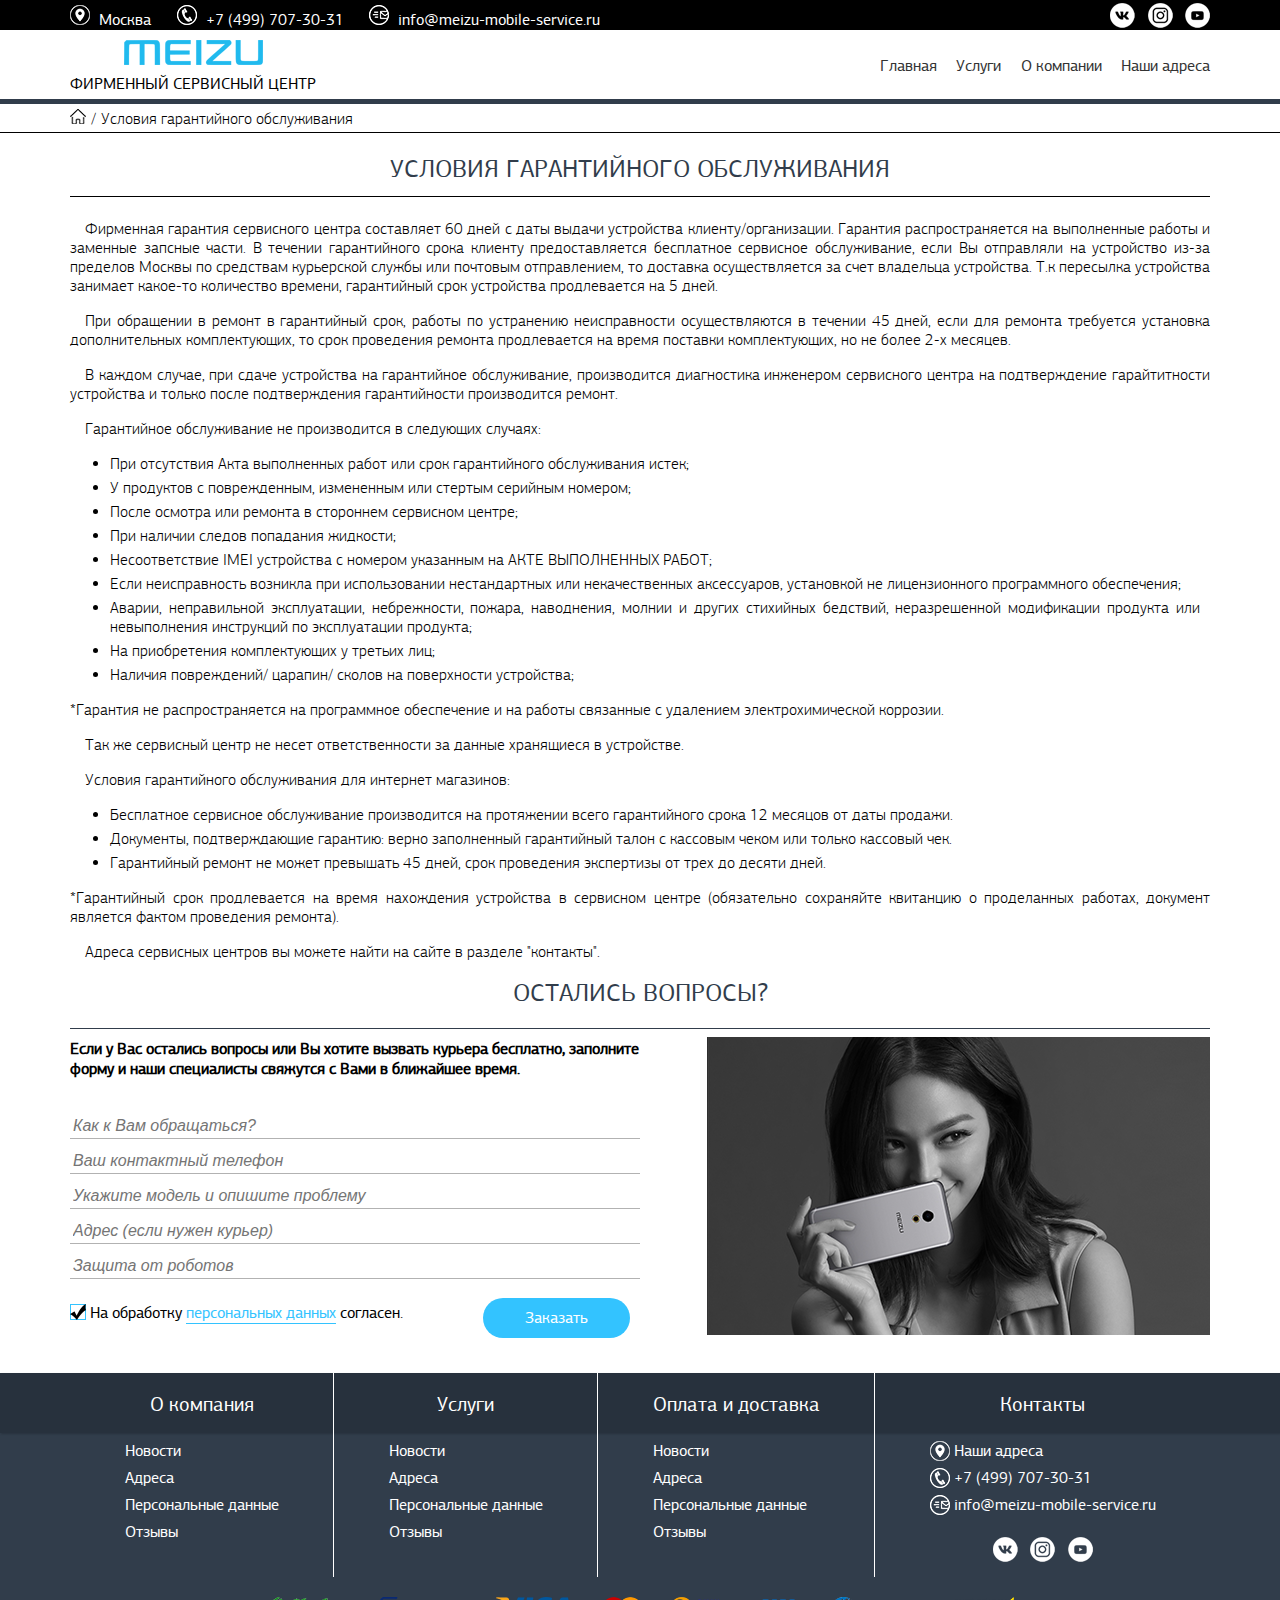
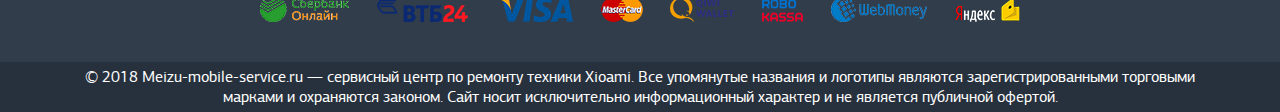
<file: service.html>
<!DOCTYPE html>
<html lang="ru">
<head>
	<meta charset="UTF-8">
	<meta name="viewport" content="width=device-width, initial-scale=1">
	<link rel="stylesheet" href="css/style.css">
  <link rel="stylesheet" href="css/slick.css"/>
  <link rel="stylesheet" href="css/slick-theme.css"/>
	<title>Meizu</title>
</head>
<body>
	 <header class="header">
    <div class="header-top">
      <div class="header-top__inner">
        <ul class="header-top__contact">
          <li class="header-top__item">
            <a href="#">
              <img src="img/icon-address.png" width="20" height="20" alt="">
              Москва
            </a>
          </li>
          <li class="header-top__item">
            <a href="tel:+7(499)707-30-31">
              <img src="img/icon-tel.png" width="20" height="20" alt="Телефон">
              +7 (499) 707-30-31
            </a>
          </li>
          <li class="header-top__item">
            <a href="info@meizu-mobile-service.ru">
              <img src="img/icon-mail.png" width="20" height="20" alt="Почта">
              info@meizu-mobile-service.ru
            </a>
          </li>
        </ul>
        <ul class="header-social">
          <li class="header-social__item">
            <a href="#" class="header-social__link">
              <img src="img/icon-vk.png" width="25" height="25" alt="Вконтакте">  
            </a>
          </li>
          <li class="header-social__item">
            <a href="#" class="header-social__link">
              <img src="img/icon-inst.png" width="25" height="25" alt="Инстограмм">  
            </a>
          </li>
          <li class="header-social__item">
            <a href="" class="header-social__link">
              <img src="img/icon-youtub.png" width="25" height="25" alt="Ютуб">
            </a>
          </li>
        </ul>
      </div>
    </div>
    <nav class="header-menu">
      <div class="header-menu__inner">
        <div class="header-logo">
          <h1 class="header-logo__title">
            <a class="header-logo__link" href="index.html">
              <img class="header-logo__img" src="img/logo.png" width="139" height="25" alt="Логотип">
              <span>Фирменный сервисный центр</span>
            </a>
          </h1>
        </div>
        <ul class="header-menu__list">
          <li class="header-menu__item">
            <a href="" class="header-menu__link">
              Главная
            </a>
          </li>
          <li class="header-menu__item">
            <a href="" class="header-menu__link">
              Услуги
            </a>
            <ul class="header-menu__sub">
              <li class="header-menu__sub-item">
                <a href="" class="header-menu__sub-link">
                  Ремонт смартфонов Meizu
                </a>
              </li>
              <li class="header-menu__sub-item">
                <a href="" class="header-menu__sub-link">
                  Дополнительные услуги
                </a>
              </li>
              <li class="header-menu__sub-item">
                <a href="" class="header-menu__sub-link">
                  Независимая экспертиза
                </a>
              </li>
              <li class="header-menu__sub-item">
                <a href="" class="header-menu__sub-link">
                  Вызов курьера
                </a>
              </li>
            </ul>
          </li>
          <li class="header-menu__item">
            <a href="" class="header-menu__link">
              О компании
            </a>
          </li>
          <li class="header-menu__item">
            <a href="" class="header-menu__link">
              Наши адреса
            </a>
          </li>
        </ul>
      </div>
    </nav>
  </header>
  <main>
    <section class="breadcrumbs-paper">
    	<ul class="breadcrumbs-paper__inner">
      	<li class="breadcrumbs-paper__list">
      		<a href="index.html">
      			<img src="img/house.png" width="16" height="15" alt="Дом">
      		</a>
      	</li>
      	<li class="breadcrumbs-paper__list">
      		<a href="">
      			<span>/</span>Условия гарантийного обслуживания
      		</a>
      	</li>
  		</ul>
    </section>
    <section class="maintenance">
    	<h2 class="maintenance__title">
        Условия гарантийного обслуживания 
      </h2>
      <p class="maintenance__text">
        Фирменная гарантия сервисного центра составляет 60 дней с даты выдачи устройства клиенту/организации. Гарантия распространяется на выполненные работы и заменные запсные части. В течении гарантийного срока клиенту предоставляется бесплатное сервисное обслуживание, если Вы отправляли на устройство из-за пределов Москвы по средствам курьерской службы или почтовым отправлением, то доставка осуществляется за счет владельца устройства. Т.к пересылка устройства занимает какое-то количество времени, гарантийный срок устройства продлевается на 5 дней.
      </p>
      <p class="maintenance__text">
        При обращении в ремонт в гарантийный срок, работы по устранению неисправности осуществляются в течении 45 дней, если для ремонта требуется установка дополнительных комплектующих, то срок проведения ремонта продлевается на время поставки комплектующих, но не более 2-х месяцев.
      </p>
      <p class="maintenance__text">
        В каждом случае, при сдаче устройства на гарантийное обслуживание, производится диагностика инженером сервисного центра на подтверждение гарайтитности устройства и только после подтверждения гарантийности производится ремонт.
      </p>
      <p class="maintenance__text">
        Гарантийное обслуживание не производится в следующих случаях:
      </p>
      <div>
        <ul class="maintenance__list">
          <li class="maintenance__item">
            При отсутствия Акта выполненных работ или срок гарантийного обслуживания истек;
          </li>
          <li class="maintenance__item">
            У продуктов с поврежденным, измененным или стертым серийным  номером;
          </li>
          <li class="maintenance__item">
            После осмотра или ремонта в стороннем сервисном центре;
          </li>
          <li class="maintenance__item">
            При наличии следов попадания жидкости;
          </li>
          <li class="maintenance__item">
            Несоответствие IMEI устройства с номером указанным на АКТЕ ВЫПОЛНЕННЫХ РАБОТ;
          </li>
          <li class="maintenance__item">
            Если неисправность возникла при использовании нестандартных или некачественных аксессуаров, установкой не лицензионного программного обеспечения;
          </li>
          <li class="maintenance__item">
            Аварии, неправильной эксплуатации, небрежности, пожара, наводнения, молнии и других стихийных бедствий, неразрешенной модификации продукта или невыполнения инструкций по эксплуатации продукта;
          </li>
          <li class="maintenance__item">
            На приобретения комплектующих у третьих лиц;
          </li>
          <li class="maintenance__item">
            Наличия повреждений/ царапин/ сколов на поверхности устройства;
          </li>
        </ul>
        <span class="maintenance__block">
          *Гарантия не распространяется на программное обеспечение и на работы связанные с удалением электрохимической коррозии.
        </span>
      </div>
      <p class="maintenance__text">
        Так же сервисный центр не несет ответственности за данные хранящиеся в устройстве.
      </p>
      <p class="maintenance__text">
        Условия гарантийного обслуживания для интернет магазинов:
      </p>
      <div>
        <ul class="maintenance__list">
          <li class="maintenance__item">
            Бесплатное сервисное обслуживание производится  на протяжении всего гарантийного срока 12 месяцов от даты продажи.
          </li>
          <li class="maintenance__item">
            Документы, подтверждающие гарантию: верно заполненный гарантийный талон с кассовым чеком или только кассовый чек.
          </li>
          <li class="maintenance__item">
            Гарантийный ремонт не может превышать 45 дней, срок проведения экспертизы от трех до десяти дней.
          </li>
        </ul>
        <span class="maintenance__block">
          *Гарантийный срок продлевается на время нахождения устройства в сервисном центре (обязательно сохраняйте квитанцию о проделанных работах, документ является фактом проведения ремонта).
        </span>
      </div>
      <p class="maintenance__text">
        Адреса сервисных центров вы можете найти на сайте в разделе "контакты".
      </p>
    </section>
    <section class="feedback">
    <h2 class="feedback__name">Остались вопросы?</h2>
    <form class="feedback__form" action="" method="post">
      <p class="feedback__title">
        Если у Вас остались вопросы или Вы хотите вызвать курьера бесплатно, заполните форму и наши специалисты свяжутся с Вами в ближайшее время.
      </p>
      <label>
        <input class="feedback__input" type="text" name="name" placeholder="Как к Вам обращаться?">
      </label>
      <label>
        <input class="feedback__input" type="tel" name="tel" pattern="[0-9]{1}-[0-9]{3}-[0-9]{3}" placeholder="Ваш контактный телефон">
      </label>
      <label>
        <input class="feedback__input" type="text" name="model" placeholder="Укажите модель и опишите проблему">
      </label>
      <label>
        <input class="feedback__input" type="text" name="addres" placeholder="Адрес (если нужен курьер)">
      </label>
      <label>
        <input class="feedback__input" type="text" placeholder="Защита от роботов">
      </label>
      <div class="feedback__inner">
        <label>
          <input class="feedback__chechbox" type="checkbox" checked>
          <span class="feedback__icon"></span>
        </label>
        <p class="feedback__text">На обработку <a class="feedback__link" href="#">персональных данных</a> согласен.</p>
        <a class="feedback__submit" href="#">Заказать</a>
      </div>
    </form>
    <img class="feedback__img" src="img/form-foto.png" width="503" height="298" alt="Картинка">
  </section>  
  </main>
	<footer class="footer">
    <span></span>
		 <div class="footer__inner">
      <div class="footer-list__wrapper">
        <ul class="footer-list footer-list--first">
          <li class="footer-list__point">
            <h4 class="footer-list__title">О компания</h4>
          </li>
          <li class="footer-list__point"><a href="" class="footer-list__link">Новости</a></li>
          <li class="footer-list__point"><a href="" class="footer-list__link">Адреса</a></li>
          <li class="footer-list__point"><a href="" class="footer-list__link">Персональные данные</a></li>
          <li class="footer-list__point"><a href="" class="footer-list__link">Отзывы</a></li>
        </ul>
      </div>
      <div class="footer-list__wrapper">
        <ul class="footer-list">
          <li class="footer-list__point">
            <h4 class="footer-list__title">Услуги</h4>
          </li>
          <li class="footer-list__point"><a href="" class="footer-list__link">Новости</a></li>
          <li class="footer-list__point"><a href="" class="footer-list__link">Адреса</a></li>
          <li class="footer-list__point"><a href="" class="footer-list__link">Персональные данные</a></li>
          <li class="footer-list__point"><a href="" class="footer-list__link">Отзывы</a></li>
        </ul>
      </div>
      <div class="footer-list__wrapper">
        <ul class="footer-list footer-list--last">
          <li class="footer-list__point">
            <h4 class="footer-list__title">Оплата и доставка</h4>
          </li>
          <li class="footer-list__point"><a href="" class="footer-list__link">Новости</a></li>
          <li class="footer-list__point"><a href="" class="footer-list__link">Адреса</a></li>
          <li class="footer-list__point"><a href="" class="footer-list__link">Персональные данные</a></li>
          <li class="footer-list__point"><a href="" class="footer-list__link">Отзывы</a></li>
        </ul>
      </div>
      <div class="footer-list__wrapper">
        <ul class="footer-list">
          <li class="footer-list__point">
            <h4 class="footer-list__title">Контакты</h4>
          </li>
          <li class="footer-list__point">
            <a href="" class="footer-list__link">
              <img src="img/icon-address.png" width="20" height="20" alt="">
              Наши адреса
            </a>
          </li>
          <li class="footer-list__point">
            <a href="tel:+7(499)707-30-31" class="footer-list__link">
              <img src="img/icon-tel.png" width="20" height="20" alt="">
              +7 (499) 707-30-31
            </a>
          </li>
          <li class="footer-list__point">
            <a href="info@meizu-mobile-service.ru" class="footer-list__link">
              <img src="img/icon-mail.png" width="20" height="20" alt="">
              info@meizu-mobile-service.ru
            </a>
          </li>
        </ul>
        <ul class="footer-social">
          <li class="footer-social__item">
            <a href="" class="footer-social__link">
              <img src="img/icon-vk.png" width="25" height="25" alt="Вконтакте">  
            </a>
          </li>
          <li class="footer-social__item">
            <a href="" class="footer-social__link">
              <img src="img/icon-inst.png" width="25" height="25" alt="Инстограмм">  
            </a>
          </li>
          <li class="footer-social__item">
            <a href="" class="footer-social__link">
              <img src="img/icon-youtub.png" width="25" height="25" alt="Ютуб">
            </a>
          </li>
        </ul>
      </div>
    </div>
    <div class="footer-payment">
      <ul class="footer-payment__list">
        <li class="footer-payment__item">
          <a class="footer-payment__link" href="#e">
            <img class="footer-payment__foto footer-payment__foto--up" src="img/icon-sberbank.png" width="89" height="25" alt="Сбербанк">
          </a>
        </li>
        <li class="footer-payment__item footer-payment__item--two">
          <a class="footer-payment__link" href="">
            <img class="footer-payment__foto" src="img/icon-vtb.png" width="91" height="25" alt="ВТБ">
          </a>
        </li>
        <li class="footer-payment__item">
          <a class="footer-payment__link" href="">
            <img class="footer-payment__foto" src="img/icon-visa.png" width="77" height="25" alt="Виза">
          </a>
        </li>
        <li class="footer-payment__item">
          <a class="footer-payment__link" href="">
            <img class="footer-payment__foto" src="img/icon-mastercard.png" width="42" height="25" alt="Мастеркард">
          </a>
        </li>
        <li class="footer-payment__item">
          <a class="footer-payment__link" href="">
            <img class="footer-payment__foto footer-paymet__foto--telefon" src="img/icon-qiwi.png" width="64" height="25" alt="Киви">
          </a>
        </li>
        <li class="footer-payment__item">
          <a class="footer-payment__link" href="">
            <img class="footer-payment__foto footer-paymet__foto--telefon" src="img/icon-robokassa.png" width="41" height="25" alt="Робокасса">
          </a>
        </li>
        <li class="footer-payment__item">
          <a class="footer-payment__link" href="">
            <img class="footer-payment__foto footer-paymet__foto--telefon" src="img/icon-webmoney.png" width="96" height="25" alt="Вебмани">
          </a>
        </li>
        <li class="footer-payment__item">
          <a class="footer-payment__link" href="">
            <img class="footer-payment__foto footer-paymet__foto--telefon" src="img/icon-yandex.png" width="65" height="25" alt="Яндекс деньги">
          </a>
        </li>
      </ul>
    </div>
    <div class="footer-copyright copyright">
      <p class="footer-copyright__text">
        © 2018 Meizu-mobile-service.ru — сервисный центр по ремонту техники Xioami. Все упомянутые названия и логотипы являются зарегистрированными торговыми марками и охраняются законом. Сайт носит исключительно информационный характер и не является публичной офертой.
      </p>
    </div>
	</footer>
  <script  src="jquery/jquery-3.0.0.min.js"></script>
  <script src="js/slick.min.js"></script>
  <script src="js/main.js"></script>
</body>
</html>
</file>
<file: css/style.css>
@font-face {
	font-family: "PF Agora Sans Pro";
    src: url(../font/pfagorasanspro-reg-webfont.woff2) format("woff2"),
        url(../font/PFAgoraSansPro-Regular.woff) format("woff");
    font-weight: 400;
    font-style: normal; 
}
@font-face {
	font-family: "PF Agora Sans Pro";
    src: url(../font/pfagorasanspro-light-webfont.woff2) format("woff2"),
        url(../font/PFAgoraSansPro-Light.woff) format("woff");
    font-weight: 300;
    font-style: normal; 
}
*,
*:before,
*:after {
  -webkit-box-sizing: inherit;
          box-sizing: inherit;
}

html {
  -webkit-box-sizing: border-box;
          box-sizing: border-box;
}
body {
	margin: 0px;
	padding: 0px;
	width: 100%;
	margin: 0 auto;
	font-family: "PF Agora Sans Pro", "Arial", sans-serif;
	font-size: 16px;
	font-weight: 400;
}
.visually-hidden:not(:focus):not(:active),
input[type="checkbox"].visually-hidden,
input[type="radio"].visually-hidden {
	position: absolute;

	width: 1px;
	height: 1px;
	margin: -1px;
	border: 0;
	padding: 0;

	white-space: nowrap;

	-webkit-clip-path: inset(100%);

	        clip-path: inset(100%);
	clip: rect(0 0 0 0);
	overflow: hidden;
}
.header-top {
	display: -webkit-box;
	display: -ms-flexbox;
	display: flex;
  background-color: #000000;
}
.header-top__inner {
	display: -webkit-box;
	display: -ms-flexbox;
	display: flex;
  max-width: 1140px;
  width: 100%;
  -ms-flex-wrap: wrap;
      flex-wrap: wrap;
  -webkit-box-pack: justify;
      -ms-flex-pack: justify;
          justify-content: space-between;
  margin: 0 auto;
}
.header-top__contact {
	display: -webkit-box;
	display: -ms-flexbox;
	display: flex;
	-webkit-box-orient: vertical;
	-webkit-box-direction: normal;
	    -ms-flex-direction: column;
	        flex-direction: column;
  max-width: 530px;
  -ms-flex-wrap: wrap;
      flex-wrap: wrap;
  -webkit-box-pack: justify;
      -ms-flex-pack: justify;
          justify-content: space-between;
  margin: 0px;
  padding: 0px;
}
.header-top__item {
	margin-top: 5px;
}
.header-top__item img {
	margin-right: 5px;
}
.header-top__item a {
	font-size: 16px;
	font-weight: 400;
	color: #ffffff;
	vertical-align: top;
	text-decoration: none;
}
.header-social {
	display: -webkit-box;
	display: -ms-flexbox;
	display: flex;
	-webkit-box-orient: vertical;
	-webkit-box-direction: normal;
	    -ms-flex-direction: column;
	        flex-direction: column;
  max-width: 100px;
  -ms-flex-wrap: wrap;
      flex-wrap: wrap;
  -webkit-box-pack: justify;
      -ms-flex-pack: justify;
          justify-content: space-between;
  padding: 0px;
  margin: 0px;
  list-style: none;
}
.header-menu {
	border-bottom: 5px solid rgb(49, 61, 75);
}
.header-menu__inner {
	max-width: 1140px;
  margin: 0 auto;
  padding-top: 5px;
  padding-bottom: 5px;
  display: -webkit-box;
  display: -ms-flexbox;
  display: flex;
  -webkit-box-orient: vertical;
  -webkit-box-direction: normal;
      -ms-flex-direction: column;
          flex-direction: column;
  -webkit-box-pack: justify;
      -ms-flex-pack: justify;
          justify-content: space-between;
}
.header-logo__title {
	margin: 0px;
}
.header-logo__link {
	display: block;
  text-align: center;
  text-decoration: none;
}
.header-logo__link span {
	display: block;
  font-size: 16px;
  font-weight: 400;
  color: #000000;
  text-transform: uppercase;
}
.header-menu__list {
	display: -webkit-box;
	display: -ms-flexbox;
	display: flex;
	-webkit-box-orient: vertical;
	-webkit-box-direction: normal;
	    -ms-flex-direction: column;
	        flex-direction: column;
  -ms-flex-wrap: wrap;
      flex-wrap: wrap;
  -webkit-box-pack: justify;
      -ms-flex-pack: justify;
          justify-content: space-between;
  max-width: 330px;
  width: 100%;
  padding: 0px;
  margin: 0px auto;
  list-style: none;
}
.header-menu__link {
	display: block;
	padding: 10px 0;
	text-align: center;
	font-size: 22px;	
	color: #333333;
	text-decoration: none;
}
.header-menu__item {
	width: 100%;
	position: relative;
  border-bottom: 1px solid #e6e6e6;
  display: block;
  margin: 0 auto;
}
.header-menu__sub {
	width: 261px;
  height: 161px;
  position: absolute;
  left: 0px;
  top: 50px;
  background-color: #ffffff;
  margin: 0px;
  padding: 0px;
  list-style: none;
  z-index: 1;
}
.header-menu__sub::before {
	content: "";
	position: absolute;
	height: 5px;
	top: -5px;
	left: 0;
	right: 0;
}
.header-menu__sub {
	display: none;
}
.header-menu__sub-link {
	display: block;
  padding-top: 5px;
  padding-bottom: 15px;
  padding-left: 25px;
  font-size: 16px;
  font-weight: 300;
  color: #9fa4ab;
  text-decoration: none;
  border-left: 5px solid #ffffff;
}
.header-menu__item:hover {
	border-bottom: 1px solid #000000;
}
.header-menu__link:hover {
	color: #00b4ff;
}
@media (min-width: 767px) {
	.header-menu__link {
		font-size: 16px;
	}
	.header-menu__item {
		width: auto;
    border: none;
    margin: 0px;
	}
	.header-top__contact {
		width: 100%;
		-webkit-box-orient: horizontal;
		-webkit-box-direction: normal;
		    -ms-flex-direction: row;
		        flex-direction: row;
		-webkit-box-align: center;
		    -ms-flex-align: center;
		        align-items: center;
	}
	.header-social {
		width: 100%;
		align-items: center;
		-webkit-box-orient: horizontal;
		-webkit-box-direction: normal;
		    -ms-flex-direction: row;
		        flex-direction: row;
	}
	.header-social__link {
		display: -webkit-flex;
		display: -moz-flex;
		display: -ms-flex;
		display: -o-flex;
		display: flex;
	}
	.header-menu__inner {
		-webkit-box-orient: horizontal;
		-webkit-box-direction: normal;
		    -ms-flex-direction: row;
		        flex-direction: row;
	}
	.header-menu__list {
		-webkit-box-orient: horizontal;
		-webkit-box-direction: normal;
		    -ms-flex-direction: row;
		        flex-direction: row;
		        margin: 0px;
		        margin-top: 11px;	
	}
	.header-menu__item:hover {
		margin-bottom: -10px;	
		border-bottom: 5px solid #46b9e8;
	}
	.header-menu__item:hover .header-menu__sub {
		display: block;
	}
	.header-menu__sub-item:hover .header-menu__sub-link {
		color: #46b9e8;
		border-left: 5px solid #46b9e8;
	}
}
@media (min-width: 1024px) {
	.header-menu__item:hover {
		border-bottom: 5px solid #46b9e8;
	}
}
.banner {
	background-image: url(../img/bg-banner.png);
	background-repeat: no-repeat;
	background-size: cover;
}
.banner__list {
	max-width: 1140px;
	margin: 0 auto;
}
.banner__link {
	outline: none;
}
.banner__img {
	max-width: 100%;
}
.appointment {
	max-width: 1140px;
	margin: 0 auto;
}
.
.appointment__title {
	margin: 0px;
	padding: 0px;
	font-size: 25px;
	font-weight: 400;
	text-transform: uppercase;
}
.appointment__inner {
	display: -webkit-box;
	display: -ms-flexbox;
	display: flex;
	-webkit-box-orient: vertical;
	-webkit-box-direction: normal;
	    -ms-flex-direction: column;
	        flex-direction: column;
	padding-top: 10px;
	margin-bottom: 25px;
}
.appointment__text {
	-webkit-box-ordinal-group: 3;
	    -ms-flex-order: 2;
	        order: 2;
	margin: 0px;
	padding: 0px 10px;
	max-width: 855px;
	font-size: 16px;
	font-weight: 400;
	text-align: justify;
	text-indent: 15px;
	color: #6b6b6b;
}
.appointment__text a {
	font-size: 16px;
    font-weight: 400;
    color: #44c8ff;
    text-decoration: none;
    border-bottom: 1px solid #44c8ff;
}
.appointment__img {
	-webkit-box-ordinal-group: 2;
	    -ms-flex-order: 1;
	        order: 1;
	margin: 0 auto;
	margin-bottom: 10px;
  padding: 5px;
  border: 1px solid #00b4ff;
}
.appointment__title {
	margin: 0px 10px;
	font-size: 25px;
	font-weight: 400;
	line-height: 40px;
	color: #313d4b;
	padding-bottom: 10px;
	text-align: center;
	text-transform: uppercase;
	border-bottom: 1px solid #000000;
}
@media (min-width: 768px) {
	.appointment__inner {
		-webkit-box-orient: horizontal;
		-webkit-box-direction: normal;
		    -ms-flex-direction: row;
		        flex-direction: row;
		margin-bottom: 35px;
	}
	.appointment__text {
		-webkit-box-ordinal-group: 2;
		    -ms-flex-order: 1;
		        order: 1;
	}
	.appointment__img {
		-webkit-box-ordinal-group: 3;
		    -ms-flex-order: 2;
		        order: 2;
		margin: 0px 10px;
    padding: 5px;
    border: 1px solid #00b4ff;
	}
}
@media (min-width: 1024px) {
	.appointment__title {
		margin: 0px;
	}
	.appointment__text {
		padding: 0px;
		padding-right: 10px;
	}
	.appointment__img {
		margin: 0px;
		margin-left: 10px;
	}
}
.about-us {
	max-width: 1140px;
	margin: 0 auto;
}
.about-us__list {
	display: -webkit-box;
	display: -ms-flexbox;
	display: flex;
  -ms-flex-wrap: wrap;
      flex-wrap: wrap;
  -ms-flex-pack: distribute;
      justify-content: space-around;
  position: relative;
  padding: 0px;
  padding-top: 18px;
  margin: 0px;
  list-style: none;
}
.about-us__title {
	margin: 0px 10px;
  font-size: 25px;
  font-weight: 400;
  padding-bottom: 20px;
  text-align: center;
  color: #313d4b;
  text-transform: uppercase;
  border-bottom: 1px solid #000000;
}
.about-us__text span {
	color: #00b4ff;
}
.about-us__item {
	position: relative;
	margin-bottom: 45px;
}
@media (max-width: 767px) {
.about-us__text--block1 {
	position: absolute;
  top: 50px;
  left: 28px;
  text-align: justify;
  width: 250px;
  height: 225px;
  padding: 0 10px;
}
.about-us__text--block2 {
	position: absolute;
  top: 60px;
  left: 28px;
  text-align: justify;
  width: 250px;
  height: 225px;
  padding: 0 10px;
}
.about-us__text--block3 {
	position: absolute;
  top: 30px;
  left: 28px;
  text-align: justify;
  width: 250px;
  height: 225px;
  padding: 0 10px;
}
.about-us__text--block4 {
	position: absolute;
  top: 40px;
  left: 28px;
  text-align: justify;
  width: 250px;
  height: 225px;
  padding: 0 10px;
}
.about-us__text--block5 {
	position: absolute;
  top: 55px;
  left: 28px;
  text-align: justify;
  width: 250px;
  height: 225px;
  padding: 0 10px;
}
.about-us__text--block6 {
	position: absolute;
  top: 20px;
  left: 28px;
  text-align: justify;
  width: 250px;
  height: 225px;
  padding: 0 10px;
}
.about-us__text--block7 {
	position: absolute;
  top: 40px;
  left: 28px;
  text-align: justify;
  width: 250px;
  height: 225px;
  padding: 0 10px;
}
.about-us__text--block8 {
	position: absolute;
  top: 30px;
  left: 28px;
  text-align: justify;
  width: 250px;
  height: 225px;
  padding: 0 10px;
}
}
@media (min-width: 768px) {
	.about-us__title {
		line-height: 40px;
		padding-bottom: 10px;
	}
	.about-us__item {
		padding: 20px;
		margin-bottom: 0px;
	}
	.about-us__text--block1 {
	position: absolute;
  top: 50px;
  left: 20px;
  text-align: justify;
  width: 250px;
  height: 225px;
  padding: 0 10px;
}
.about-us__text--block2 {
	position: absolute;
  top: 60px;
  left: 20px;
  text-align: justify;
  width: 250px;
  height: 225px;
  padding: 0 10px;
}
.about-us__text--block3 {
	position: absolute;
  top: 30px;
  left: 20px;
  text-align: justify;
  width: 250px;
  height: 225px;
  padding: 0 10px;
}
.about-us__text--block4 {
	position: absolute;
  top: 40px;
  left: 20px;
  text-align: justify;
  width: 250px;
  height: 225px;
  padding: 0 10px;
}
.about-us__text--block5 {
	position: absolute;
  top: 55px;
  left: 20px;
  text-align: justify;
  width: 250px;
  height: 225px;
  padding: 0 10px;
}
.about-us__text--block6 {
	position: absolute;
  top: 20px;
  left: 20px;
  text-align: justify;
  width: 250px;
  height: 225px;
  padding: 0 10px;
}
.about-us__text--block7 {
	position: absolute;
  top: 40px;
  left: 20px;
  text-align: justify;
  width: 250px;
  height: 225px;
  padding: 0 10px;
}
.about-us__text--block8 {
	position: absolute;
  top: 30px;
  left: 20px;
  text-align: justify;
  width: 250px;
  height: 225px;
  padding: 0 10px;
}
}
@media (min-width: 1024px) {
	.about-us__title {
		margin: 0px;
	}
	.about-us__item {
		padding: 0px;
		margin-bottom: 45px;
	}
	.about-us__text--block1 {
	position: absolute;
  top: 50px;
  left: 0px;
  text-align: justify;
  width: 250px;
  height: 225px;
  padding: 0 10px;
}
.about-us__text--block2 {
	position: absolute;
  top: 60px;
  left: 0px;
  text-align: justify;
  width: 250px;
  height: 225px;
  padding: 0 10px;
}
.about-us__text--block3 {
	position: absolute;
  top: 30px;
  left: 0px;
  text-align: justify;
  width: 250px;
  height: 225px;
  padding: 0 10px;
}
.about-us__text--block4 {
	position: absolute;
  top: 40px;
  left: 0px;
  text-align: justify;
  width: 250px;
  height: 225px;
  padding: 0 10px;
}
.about-us__text--block5 {
	position: absolute;
  top: 55px;
  left: 0px;
  text-align: justify;
  width: 250px;
  height: 225px;
  padding: 0 10px;
}
.about-us__text--block6 {
	position: absolute;
  top: 20px;
  left: 0px;
  text-align: justify;
  width: 250px;
  height: 225px;
  padding: 0 10px;
}
.about-us__text--block7 {
	position: absolute;
  top: 40px;
  left: 0px;
  text-align: justify;
  width: 250px;
  height: 225px;
  padding: 0 10px;
}
.about-us__text--block8 {
	position: absolute;
  top: 30px;
  left: 0px;
  text-align: justify;
  width: 250px;
  height: 225px;
  padding: 0 10px;
}
}
@media (min-width: 1140px) {
	.about-us__list::before {
		position: absolute;
		content: "";
		left: 0px;
		width: 1140px;
		height: 500px;
		background-image: url(../img/separator.png);
	}
}
.service {
	max-width: 1140px;
	margin: 0 auto;
}
.service__title {
	margin: 0px 10px;
  padding: 0px;
  font-size: 25px;
  line-height: 40px;
  padding-bottom: 10px;
  font-weight: 400;
  color: #313d4b;
  text-align: center;
  text-transform: uppercase;
  border-bottom: 1px solid;
}
.service__list {
	display: -webkit-box;
	display: -ms-flexbox;
	display: flex;
	-ms-flex-pack: distribute;
	    justify-content: space-around;
	margin: 0 auto;
	padding: 0px;
	padding-top: 34px;
	list-style: none;
}
.service__link {
	text-decoration: none;
}
.service__text {
	margin: 0px;
  text-align: center;
  font-size: 25px;
  font-weight: 400;
  color: #6b6b6b;
}
.service__inner {
	width: 250px;
  height: 100%;
  margin: 0 auto;
}
.service__item {
	width: 250px;
  height: 315px;
}
@media (min-width: 1024px) {
	.service__title {
		margin: 0px;
	}
}
.feedback {
	position: relative;
	max-width: 1140px;
	margin: 0 auto;
}
.feedback__form {
	display: -webkit-box;
	display: -ms-flexbox;
	display: flex;
	-webkit-box-orient: vertical;
	-webkit-box-direction: normal;
	    -ms-flex-direction: column;
	        flex-direction: column;
	margin-bottom: 35px;
	padding-top: 10px;
}
.feedback__title {
	max-width: 570px;
	margin: 0px;
	padding: 0 10px;
  padding-bottom: 30px;
	font-size: 16px;
	font-weight: bold;
	color: #000000;
}
.feedback__name {
	margin: 0px 10px;
  padding-bottom: 20px;
  font-size: 25px;
  font-weight: 400;
  color: #313d4b;
  text-align: center;
  text-transform: uppercase;
  border-bottom: 1px solid;
}
.feedback__input {
	width: 100%;
	max-width: 570px;
	margin: 5px 0;
	padding-left: 10px;
	font-size: 16px;
	font-style: italic;
	color: #838b93;
	line-height: 22px;
	outline: none;
	border: none;
	background-color: hsla(0,0%,100%,-0.7);
	border-bottom: 1px solid rgba(0, 0, 0, 0.3);
}
.feedback__inner {
	display: -webkit-box;
	display: -ms-flexbox;
	display: flex;
	-webkit-box-orient: vertical;
	-webkit-box-direction: normal;
	    -ms-flex-direction: column;
	        flex-direction: column;
	margin-top: 14px;
	padding-left: 10px;
}
.feedback__text {
	margin: 0px;
	padding: 0px;
	padding-top: 5px;
  padding-left: 20px;
  font-size: 16px;
}
.feedback__link {
	color: rgb(51, 195, 255);
  font-size: 16px;
  text-decoration: none;
  border-bottom: 1px solid rgb(51, 195, 255);
}
.feedback__chechbox[type="checkbox"] {
  display: none;
}
.feedback__icon {
  position: relative;
}
.feedback__icon::before {
  position: absolute;
  content: "";
  width: 16px;
  height: 16px;
  left: 0px;
  top: 6px;
  border: 1px solid rgb(51, 195, 255);
}
.feedback__icon::after {
  display: none;
  position: absolute;
  content: "";
  left: 0px;
  top: 6px;
  width: 32px;
  height: 24px; 
  background-image: url(../img/icon-tick.png);
  background-repeat: no-repeat;
}
input:checked ~ .feedback__icon::after {
  display: block;
}
.feedback__submit {
  width: 147px;
  height: 40px;
  display: block;
  margin-top: 10px;
  font-size: 16px;
  line-height: 40px;
  text-align: center;
  text-decoration: none;
  color: #ffffff;
  background-color: rgb(51, 195, 255);
  border-radius: 100px;
}
.feedback__img {
	display: none;
}
.feedback__img {
  position: absolute;
  top: 60px;
  right: 0px;
  z-index: -1;
}
@media (min-width: 768px) {
	.feedback__img {
		display: block;
	}
	.feedback__text {
		padding-right: 80px;
	}
	.feedback__inner {
		-webkit-box-orient: horizontal;
		-webkit-box-direction: normal;
		    -ms-flex-direction: row;
		        flex-direction: row;
	}
	.feedback__submit {
		margin: 0px;
	}
}
@media (min-width: 1024px) {
	.feedback__name {
		margin: 0px;
	}
	.feedback__title {
		padding: 0px;
		padding-bottom: 30px;
	}
	.feedback__inner {
		padding: 0px;
	}
	.feedback__input {
		padding-left: 3px;	
	}
}
.footer {
	width: 100%;
	background-image: url(../img/bg-footer.png);
}
.footer__inner {
  -webkit-box-sizing: border-box;
          box-sizing: border-box;
  display: -webkit-box;
  display: -ms-flexbox;
  display: flex;
  -ms-flex-wrap: wrap;
      flex-wrap: wrap;
  -webkit-box-pack: justify;
      -ms-flex-pack: justify;
          justify-content: space-between;
  margin: auto auto 0;
  max-width: 1140px;
  overflow: hidden;
  padding-bottom: 10px;
}
.footer-head {
	background-color: #00b2e6;
	-webkit-box-shadow: 0 2px 3px 0 rgba(0,0,0,.5);
	        box-shadow: 0 2px 3px 0 rgba(0,0,0,.5);
	color: #fff;
}
.footer-head__inner {
	display: -webkit-box;
	display: -ms-flexbox;
	display: flex;
	-webkit-box-orient: vertical;
	-webkit-box-direction: normal;
	    -ms-flex-direction: column;
	        flex-direction: column;
	margin: auto 20px 0;
	max-width: 1140px;
	overflow: visible;
	padding: 5px 0;
	text-align: center;
}
.footer-head__item {
	-webkit-box-flex: 1;
	    -ms-flex: 1 0 auto;
	        flex: 1 0 auto;
	margin: auto;
	padding: 5px;
}
.footer-head__link {
	color: #fff;
	font-size: 18px;
	text-decoration: none;
	white-space: nowrap;
}
.footer-social {
	-webkit-box-align: baseline;
	    -ms-flex-align: baseline;
	        align-items: baseline;
  display: -webkit-box;
  display: -ms-flexbox;
  display: flex;
  -webkit-box-pack: justify;
      -ms-flex-pack: justify;
          justify-content: space-between;
  width: 100px;
  margin: 0 auto;
  margin-bottom: 10px;
  padding: 0px;
  list-style: none;
}
.copyright {
	background-color: rgb(39, 49, 61);
  width: 100%;
  display: block;
  -webkit-box-shadow: 1px 1px 2px 0px rgba(0, 0, 0, .20);
          box-shadow: 1px 1px 2px 0px rgba(0, 0, 0, .20);
}
@media screen and (min-width: 768px) {
	.footer span {
		position: absolute;
  	background-color: rgb(39, 49, 61);
  	width: 100%;
  	height: 60px;
  	display: block;
  	-webkit-box-shadow: 1px 1px 2px 0px rgba(0, 0, 0, .20);
  	        box-shadow: 1px 1px 2px 0px rgba(0, 0, 0, .20);
	}
	.footer-head__inner {
		margin: auto auto 0;
		text-align: center;
	}
	.footer-head__link {
		font-size: 40px;
	}
}
.footer-list__wrapper {
	-webkit-box-orient: vertical;
	-webkit-box-direction: normal;
	    -ms-flex-direction: column;
	        flex-direction: column;
	-webkit-box-flex: 1;
	    -ms-flex: 1 0 auto;
	        flex: 1 0 auto;
	z-index: 1;
	padding: 20px;
  margin: 5px;
}
.footer-list {
  font-size: 18px;
  line-height: 1.5em;
  list-style-type: none;
  margin: 0px;
  padding: 0;
}
.footer-list__point {
	color: #ffffff;
	font-size: 16px;
	text-align: center;
}
.footer-list__point img {
	vertical-align: text-bottom;
}
.footer-list__title {
  color: #fff;
  font-size: 20px;
  font-weight: 400;
  margin: 0 0 20px;
  padding: 0;
  text-align: center;
}
.footer-list__link {
  color: #ffffff;
  text-decoration: none;
  white-space: nowrap;
}
.footer-list__wrapper:last-child {
	border-right: none;
}
.footer-payment {
	max-width: 1140px;
	margin: 0 auto;
}
.footer-payment__list {
	display: -webkit-box;
	display: -ms-flexbox;
	display: flex;
	width: 100%;
	-ms-flex-wrap: wrap;
	    flex-wrap: wrap;
	-webkit-box-pack: justify;
	    -ms-flex-pack: justify;
	        justify-content: space-between;
	max-width: 780px;
	margin: 0 auto;
	margin-bottom: 25px;
}
.footer-payment__foto--up {
	width: 100%;
	height: 100%;
}
.footer-paymet__foto--telefon {
	width: 100%;
	height: 100%;
}
.footer-payment__foto--mastercard {
	width: 16%;
	height: 100%;
}
.footer-payment__foto--visa {
	width: 27%;
	height: 100%;
}
.footer-payment__foto--vtb {
	width: 40%;
	height: 100%;
}
.footer-payment__item--two {
	text-align: center;
}
.footer-payment__list {
	padding: 0px;
}
.footer-payment__item {
	margin-top: auto;
	padding: 10px;
	list-style: none;
}
.footer-copyright {
	width: 100%;
}
.footer-copyright__text {
	max-width: 1140px;
  margin: 0 auto;
  padding-top: 5px;
	padding-bottom: 5px;
	font-size: 16px;
  color: #ffffff;
  text-align: center;
}
@media screen and (min-width: 768px) {
	.footer-list__wrapper {
		margin: 0px;
		padding: 0px;
		border-right: 1px solid #ffffff;
	}
	.footer-list--first {
		margin-left: 0;
	}
	.footer-list--last {
		margin-right: 0;
	}
	.footer-list {
		margin: 18px auto;
	}
	.footer-payment__foto--up {

	}
	.footer-payment__foto--telefon {

	}
}
@media screen and (min-width: 1140px) {
	.footer-list__wrapper {
		display: -webkit-box;
		display: -ms-flexbox;
		display: flex;
	}
	.footer-list--first {
		margin: 18px auto;
	}
	.footer-list--last {
		margin: 18px auto;
	}
	.footer-list__point {
		text-align: left;
	}
}
.breadcrumbs-paper {
	border-bottom: 1px solid #000000;
}
.breadcrumbs-paper__inner {
	display: -webkit-box;
	display: -ms-flexbox;
	display: flex;
	justify-content: center;
  max-width: 1140px;
  margin: 0px auto;
  margin-top: 5px;
  margin-bottom: 3px;
  padding: 0;
  list-style: none;
}
.breadcrumbs-paper__list a {
	font-size: 16px;
	font-weight: 300;
	color: #000000;
	text-decoration: none;
}
.breadcrumbs-paper__list span {
	font-size: 16px;
	font-weight: 300;
	padding: 0 5px;
	color: #000000;
}
.breadcrumbs-current {
	font-size: 16px;
	font-weight: 300;
	color: #000;
}
@media (min-width: 768px) {
	.breadcrumbs-paper__inner {
		justify-content: flex-start;
	}
}
@media (min-width: 1024px) {
	.breadcrumbs-paper__inner {
		padding: 0px;
	}
}
.guidance {
	max-width: 1140px;
	margin: 0 auto;
}
.guidance__title {
	margin: 0px;
  margin-top: 28px;
  margin-bottom: 22px;
  margin-left: 10px;
  margin-right: 10px;
  padding-bottom: 17px;
  font-size: 25px;
  font-weight: 400;
  text-align: center;
  text-transform: uppercase;
  color: #313d4b;
  border-bottom: 1px solid #000000;
}
.guidance__text:first-child {
	margin-bottom: 0px;
}
.guidance__text {
	margin: 0px;
  margin-bottom: 20px;
  padding: 0 10px;
  font-size: 16px;
  font-weight: 300;
  text-indent: 10px;
  text-align: justify;
  color: #313d4b;
}
.guidance__name {
	margin: 0px;
  margin-bottom: 30px;
  padding: 0 10px;
  font-size: 20px;
  font-weight: 500;
  text-align: center;
  color: #313d4b;
}
@media screen and (min-width: 767px) {
	
}
@media screen and (min-width: 1024px) {
	.guidance__text {
		padding: 0;
		font-size: 16px;
	}
	.guidance__title {
		margin-left: 0px;
    margin-right: 0px;
	}
	.guidance__name {
		padding: 0px;
	}
}
.order {
	max-width: 1140px;
	margin: 0 auto;
	margin-bottom: 25px;
}
.order__list {
	display: flex;
  flex-wrap: wrap;
  justify-content: space-between;
  margin: 5px;
  padding: 10px;
}
.order__item {
	display: flex;
	align-items: center;
	list-style: none;
}
.order__text {
	padding-left: 25px;
	font-size: 18px;
	color: #7b7878;
}
.order__min {
	display: block;
	margin-top: 5px;
	font-size: 25px;
	color: #000000;
}
.order__min span {
	font-size: 25px;
	color: #00b2e6
}
.order__link {
	display: block;
  width: 250px;
  height: 50px;
  font-size: 16px;
  line-height: 50px;
  font-weight: 400;
  text-align: center;
  text-decoration: none;
  color: #ffffff;
  background-color: #00b2e6;
  border-radius: 10px;
}
@media (min-width: 1024px) {
	.order__text {
		font-size: 16px;
	}
	.order__min {
		font-size: 18px;
	}
	.order__link {
		width: 193px;
		margin-top: 5px;
		font-size: 16px;
		font-weight: 400;
		height: 36px;
		line-height: 36px;
	}
	.order__img {
		width: 40px;
		height: 42px;
	}
	.order__list {
		padding: 0px;
		margin: 0px;
		margin-right: 206px;
		margin-left: 190px;
	}
	.order {
		padding-left: 25px;
	}
	.order__min {
		display: block;
		margin-top: 5px;
		font-size: 18px;
		color: #000000;
	}
	.order__min span {
		font-size: 18px;
		color: #00b2e6
	}
}
.maintenance {
	max-width: 1140px;
	margin: 0 auto;
}
.maintenance__title {
	margin: 0px 10px;
  margin-top: 20px;
  margin-bottom: 22px;
  padding-bottom: 12px;
  font-size: 25px;
  font-weight: 400;
  text-align: center;
  text-transform: uppercase;
  color: #313d4b;
  border-bottom: 1px solid #000000;
}
.maintenance__text {
	font-size: 16px;
  font-weight: 300;
  text-align: justify;
  text-indent: 15px;
  padding: 0 10px;
}
.maintenance__item {
	font-size: 16px;
  font-weight: 300;
  text-align: justify;
  padding-right: 10px;
  margin-bottom: 5px;
}
.maintenance__block {
	display: block;
  font-size: 16px;
  font-weight: 300;
  text-align: justify;
  padding: 0 10px;
}
@media (min-width: 1024px) {
	.maintenance__title {
		margin: 0px;
  	margin-top: 20px;
  	margin-bottom: 22px;
	}
	.maintenance__text {
		padding: 0px;
	}
	.maintenance__block {
		padding: 0px;
	}
}
.contact {
	max-width: 1140px;
	margin: 0 auto;
}
.contact__title {
	margin: 0px;
  margin-top: 20px;
  margin-bottom: 22px;
  margin-left: 10px;
  margin-right: 10px;
  padding-bottom: 12px;
  font-size: 25px;
  font-weight: 400;
  text-align: center;
  text-transform: uppercase;
  color: #313d4b;
  border-bottom: 1px solid #000000;
}
.contact__name {
	display: flex;
	align-items: center;
	margin: 0px;
	margin-top: 5px;
  margin-bottom: 25px;
  text-align: center;
  font-size: 25px;
  font-weight: 400;
  text-transform: uppercase;
  color: #313d4b;
}
.contact__name:before,
.contact__name:after {
	flex: 1 0 auto;
  content: "";
  height: 1px;
  background: #000000;
}
.contact__name:before {
	margin-right: 10px;
}
.contact__name:after {
	margin-left: 10px;
}
.contact__list {
	display: flex;
  flex-wrap: wrap;
  justify-content: space-around;
  padding: 0px;
  margin: 0px;
}
.contact__item {
	list-style: none;
}

.contact__header {
	padding: 0 15px;
	margin: 5px;
}
.contact__text {
	margin: 0px;
	margin-bottom: 18px;
	font-size: 18px;
	font-weight: 100;
}
.contact__link {
	text-decoration: none;
	color: #000000;
}
.contact__block {
	display: block;
}
.contact__img {
	display: block;
}
.contact__item {
	margin-bottom: 20px;
}
.video__foto {
	width: 100%;
	height: 100%;
}
.location__text {
	margin: 5px;
	padding: 5px;
  font-size: 16px;
  font-weight: 300;
  text-align: justify;
  text-indent: 10px;
}
.contact__address {
	display: block;
	margin-bottom: 13px;
	padding-left: 30px;
	background-size: 20px 19px;
	background-image: url(../img/contact-address.jpg);
	background-repeat: no-repeat;
}
.contact__tel {
	display: block;
	margin-bottom: 13px;
	padding-left: 30px;
	background-size: 20px 19px;
	background-image: url(../img/contact-tel.jpg);
	background-repeat: no-repeat;
}
.contact__main {
	display: block;
	margin-bottom: 13px;
	padding-left: 30px;
	background-size: 20px 19px;
	background-image: url(../img/contact-email.jpg);
	background-repeat: no-repeat;
}
.contact__workhours {
	display: block;
	padding-left: 30px;
	background-size: 20px 20px;
	background-image: url(../img/contact-clock.jpg);
	background-repeat: no-repeat;
}
.location__inner {
	padding: 15px 0px;
}
.location {
	max-width: 1140px;
	margin: 0 auto;
}
.location__map {
	max-width: 1070px;
}
@media screen and (min-width: 767px) {
	.contact__title {
		
	}
	.contact__text {
		margin-bottom: 24px;
    font-size: 22px;
	}
	.contact__name {
		
	}
	.contact__header {
		max-width: 396px;
    padding: 0px;
    margin: 0px;
	}
	.contact__item {
		margin: 0px;
	  padding: 10px 0px;
	  padding-left: 10px;
	}
	.contact__list {
		justify-content: flex-start;
	}
}
@media (min-width: 1024px) {
	.contact__item--contact {
		order: 3;
	}
	.contact__item--video {
		order: 2;
	}
	.contact__list {
    display: flex;
    flex-wrap: nowrap;
    justify-content: flex-start;
    margin-left: 35px;
    margin-right: 35px;
    border: 1px solid #00b2e6;
	}
	.contact__text {
		font-size: 16px;
    font-weight: 100;
	}
	.contact__title {
		margin-left: 0px;
    margin-right: 0px;
	}
	.location__inner {
		display: flex;
    flex-direction: column;
    margin-left: 35px;
    margin-right: 35px;
	}
	.location__text {
		order: 1;
		font-size: 16px;
		font-weight: 300;
		padding: 0px;
		margin: 0px;
		margin-bottom: 15px;
	}
	.location__map {
		order: 2;
	}
	.contact__link {
		vertical-align: top;
	}
	.contact__text span {
		vertical-align: top;
	}
	.video__foto {
		width: 400px;
	}
	.location__map {
		border: 1px solid #00b2e6;
	}
}
.catalog {
	max-width: 1140px;
	margin: 0 auto;
	margin-bottom: 50px;
}
.catalog__inner {
	display: -webkit-flex;
	display: -moz-flex;
	display: -ms-flex;
	display: -o-flex;
	display: flex;
	flex-direction: column;
}
.catalog__title {
	margin: 0px 10px;
  margin-top: 20px;
  margin-bottom: 22px;
  padding-bottom: 12px;
  font-size: 25px;
  font-weight: 400;
  text-align: center;
  text-transform: uppercase;
  color: #313d4b;
  border-bottom: 1px solid #000000;
}
.catalog__list {
	display: flex;
  flex-wrap: wrap;
  justify-content: space-between;
  padding: 0px;
  list-style: none;
}
.catalog__item {
	margin: 0 auto;
}
.catalog__show-all {
	display: block;
  width: 200px;
  margin: 0 auto;
  font-size: 20px;
  font-weight: 400;
  height: 55px;
  text-align: center;
  color: #ffffff;
  background-color: #20baee;
  border-radius: 100px;
}
.catalog-list__inner {
	display: flex;
  flex-wrap: wrap;
  justify-content: space-around;
}
.catalog-list__inner span {
	display: block;
  font-size: 25px;
  font-weight: 400;
  text-align: center;
  color: #000000;
}
.catalog-list__inner a {
	display: block;
  width: 150px;
  text-decoration: none;
  margin-bottom: 25px;
}
.catalog__model {
	padding: 5px;
}
.catalog__pucture {
	width: 100%;
  height: 100%;
  display: flex;
}
.catalog-list {
	margin-top: 20px;
}
.catalog-list.collapse {
	display: block;
}
@media (min-width: 768px) {
	.catalog-list__inner {
		display: flex;
    flex-wrap: wrap;
	}
	.catalog-list__inner a {
		width: 250px;
		margin: 0 auto;
	}
}
@media (min-width: 1024px) {
	.catalog-list {
		margin-top: 0px;
	}
	.catalog__title {
		margin: 0px;
  	margin-top: 20px;
  	margin-bottom: 22px;
	}
	.catalog-list__inner {
		display: -webkit-flex;
		display: -moz-flex;
		display: -ms-flex;
		display: -o-flex;
		display: flex;
		flex-wrap: wrap;
		justify-content: space-around;
	}
	.catalog__inner {
		display: -webkit-flex;
		display: -moz-flex;
		display: -ms-flex;
		display: -o-flex;
		display: flex;
		flex-direction: row;
	}
}

.filter-list-top-header {
	width: 285px;
	margin: 0 auto;
  font-size: 25px;
  line-height: 50px;
  color: #ffffff;
  text-align: center;
  text-transform: uppercase;
  background-color: #20baee;
}
.filter__link  {
	display: block;
  margin: 0 auto;
  font-size: 20px;
  line-height: 40px;
  font-weight: 400;
  color: #20baee;
  border: none;
  outline: none;
  cursor: pointer;
  background-color: #fff;
}
.filter-list-top-body a {
	display: block;
	width: 190px;
	margin: 0 auto;
  font-size: 25px;
  line-height: 40px;
  font-weight: 400;
  color: #000000;
  text-decoration: none;
  border-bottom: 1px solid #e8e8e8;
}
.filter-list-top-body {
	width: 285px;
  margin: 0 auto;
  border: 1px solid #20baee;
}
.filter-list-top-body a:hover {
	color: #20baee;
	border-bottom: 1px solid #20baee;
}
.filter__block.collapse {
	display: none;
}

@media (min-width: 1024px) {
	.filter-list-top-body a {
		display: block;
	}
	.filter-list-top-body {
		border: 1px solid #20baee;
	}
}
.flashcard {
	max-width: 1140px;
	margin: 0 auto;
	margin-bottom: 50px;
}	
.flashcard__title {
	margin: 0px 10px;
  margin-top: 20px;
  margin-bottom: 22px;
  padding-bottom: 12px;
  font-size: 25px;
  font-weight: 400;
  text-align: center;
  text-transform: uppercase;
  color: #313d4b;
  border-bottom: 1px solid #000000;
}
.flashcard-list__inner {
	display: flex;
  flex-direction: column;
  margin-top: 40px;
}
.flashcard-list__inner a {
	display: block;
	margin: 0 auto;
}
.flashcard__text {
	padding: 0 10px;
	font-size: 16px;
	font-weight: 300;
	text-align: justify;
	text-indent: 15px;
	margin: 0px;
}
.flashcard-list {
	margin-bottom: 30px;
}
.flashcard-list.collapse {
	display: none;
}
.spoiler__content {
	display: none;
}
.spoiler-block {
	padding: 0 10px;
}
.spoiler__link {
	display: block;
	text-decoration: none;
	font-size: 16px;
	font-weight: 300;
	color: #3ec3f0;
}
.spoiler__content {
	font-size: 16px;
	font-weight: 300;
}
.content__inner {
	display: flex;
	-webkit-flex-direction: column;
	-moz-flex-direction: column;
	-ms-flex-direction: column;
	-o-flex-direction: column;
	flex-direction: column;
	width: 100%;
}
@media (min-width: 768px) {
	.flashcard-list__inner {
		flex-direction: row;
	}
	.flashcard__text {
		margin: 0px;
	}
}
@media (min-width: 1024px) {
	.flashcard__title {
		margin: 0px;
  	margin-top: 20px;
  	margin-bottom: 22px;
	}
	.flashcard-list__inner {
		flex-direction: row;
		margin: 0px;
		padding-left: 25px;
	}
	.flashcard__text {
		padding: 0px;
		padding-left: 10px;
	}
	.content__inner {
		display: flex;
		-webkit-flex-direction: column;
		-moz-flex-direction: column;
		-ms-flex-direction: column;
		-o-flex-direction: column;
		flex-direction: column;
		width: 854px;
	}
	.product {
		padding-left: 15px;
	}
}
.product {
  position: relative;
  width: 100%;
}
.product__list {
	display: -webkit-flex;
	display: -moz-flex;
	display: -ms-flex;
	display: -o-flex;
	display: flex;
}
.product__list-item {
	background: #000000;
  border-radius: 3px 0 0 0;
  color: #ffffff;
  font-size: 16px;
  font-weight: 400;
  height: 65px;
  line-height: 65px;
  text-align: center;
  padding-left: 12px;
}
.product__list-item a {
	color: #ffffff;
  font-size: 16px;
  font-weight: 400;
  text-decoration: none;
}
.product__named a {
  font-size: 16px;
  font-weight: 300;
  color: #000;
  text-decoration: none;
}
.product__named,
.product__price,
.product__element {
	display: -webkit-flex;
	display: -moz-flex;
	display: -ms-flex;
	display: -o-flex;
	display: flex;
	justify-content: center;
	align-items: center;
}
.product__list-item--remont {
	width: 320px;
}
.product__list-item--cost {
	width: 195px;
}
.product__list-item--detail {
	width: 199px;
}
.product__list-item--buy {
	width: 194px;
}
.product__block {
	display: -webkit-flex;
	display: -moz-flex;
	display: -ms-flex;
	display: -o-flex;
	display: flex;
	height: 55px;
	line-height: 55px;
}
.product__named {
  overflow: hidden;
  padding-left: 12px;
  width: 320px;
}
.product__price {
	width: 195px;
	font-size: 16px;
	font-weight: 300;
	text-align: center;
}
.product__element {
	width: 199px;
	font-size: 16px;
	font-weight: 300;
	text-align: center;
}
.product__free {
	width: 194px;
}
.product__block--even {
	background: #f7f7f7;
}
.product__title {
	font-size: 25px;
	font-weight: 400;
	text-align: center;
	margin-bottom: 20px;
}
.product__invisible {
	height: auto;
  overflow: visible;
  display: none;
}
.product__free a {
	display: block;
  width: 160px;
  height: 45px;
  line-height: 45px;
  font-size: 16px;
  font-weight: 300;
  color: #fff;
  text-align: center;
  text-decoration: none;
  background-color: #20baee;
  border-radius: 100px;
  border: 1px solid #3d57d3;
  transition: 0.2s ease-in-out;
}
.product__free a:hover {
	transform: scale(0.9);
  border: 2px solid #3d57d3;
}
.products__show-all {
  background: #000000;
  border-radius: 3px;
  color: #fff;
  cursor: pointer;
  font-size: 16px;
  height: 55px;
  line-height: 55px;
  text-align: center;
  width: 100%;
}
@media screen and (max-width: 763px) {
	.product__list-item a {
		display: block;
		padding: 10px 0px;
	}
	.product__list-item {
		width: 34%;
		line-height: 1.3;
		padding: 0px;
	}
	.product__named,
	.product__price,
	.product__element {
		width: 34%;
	}
	.product__block {
		height: inherit;
		line-height: 1.3;
	}
	.product__free {
		display: none;
	}
	.product__list-item--buy {
		display: none;
	}
}
@media (min-width: 764px) {
	.product__list-item--buy {
		display: block;
	}
	.product__free {
		display: block;
		display: flex;
  	align-items: center;
  	justify-content: center;
	}
}
</file>
